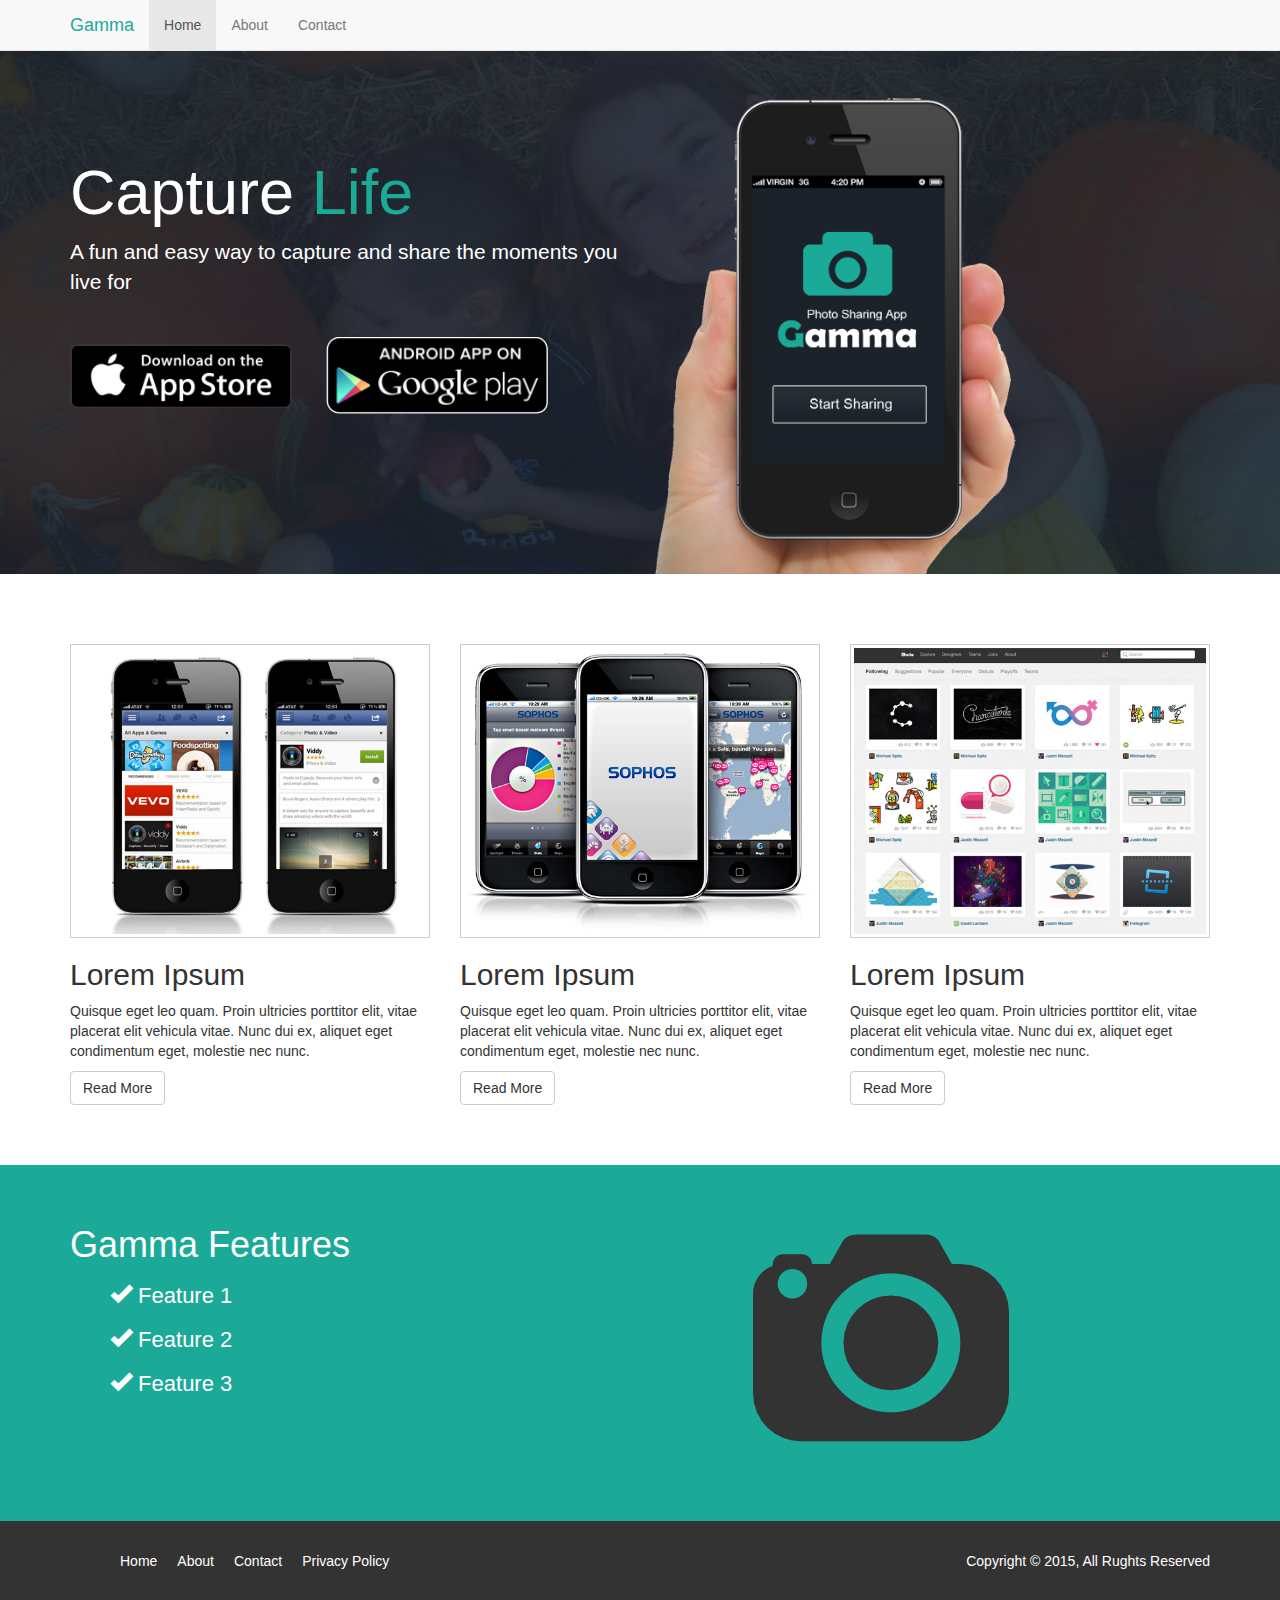
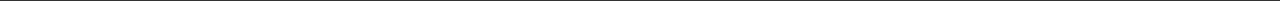
<file: project1/mobile_app/index.html>
<!DOCTYPE html>
<html lang="en">
  <head>
    <meta charset="utf-8">
    <meta http-equiv="X-UA-Compatible" content="IE=edge">
    <meta name="viewport" content="width=device-width, initial-scale=1">
    <!-- The above 3 meta tags *must* come first in the head; any other head content must come *after* these tags -->

    <title>Gamma Photo Sharing App</title>

    <!-- Bootstrap core CSS -->
    <link href="css/bootstrap.css" rel="stylesheet">

    <!-- Custom styles for this template -->
    <link href="css/style.css" rel="stylesheet">
  </head>

  <body>

    <nav class="navbar navbar-default navbar-fixed-top">
      <div class="container">
        <div class="navbar-header">
          <button type="button" class="navbar-toggle collapsed" data-toggle="collapse" data-target="#navbar" aria-expanded="false" aria-controls="navbar">
            <span class="sr-only">Toggle navigation</span>
            <span class="icon-bar"></span>
            <span class="icon-bar"></span>
            <span class="icon-bar"></span>
          </button>
          <a class="navbar-brand em-text" href="index.html">Gamma</a>
        </div>
        <div id="navbar" class="collapse navbar-collapse">
          <ul class="nav navbar-nav">
            <li class="active"><a href="index.html">Home</a></li>
            <li><a href="about.html">About</a></li>
            <li><a href="contact.html">Contact</a></li>
          </ul>
        </div><!--/.nav-collapse -->
      </div>
    </nav>
    <div class="jumbotron">
        <div class="container">
           <div class="row">
              <div class="col-md-6">
                <h1>Capture <span class="em-text">Life</span></h1>
                <p>A fun and easy way to capture and share the moments you live for</p>
                <a href="#"><img class="app-btn" src="img/icon_app_store.png"></a>
                <a href="#"><img class="app-btn" src="img/icon_google_play.png"></a>
              </div>
              <div class="col-md-6">
                <img class="showcase-img" src="img/site_phone.png">
              </div>
            </div>
        </div>
    </div>

	<section id="middle">
    <div class="container">
      <div class="row">
        <div class="col-md-4">
          <img class="demo" src="img/demo1.jpg">
          <h2>Lorem Ipsum</h2>
          <p>Quisque eget leo quam. Proin ultricies porttitor elit, vitae placerat elit vehicula vitae. Nunc dui ex, aliquet eget condimentum eget, molestie nec nunc.</p>
          <a href="#" class="btn btn-default">Read More</a>
        </div>
        <div class="col-md-4">
          <img class="demo" src="img/demo2.jpg">
          <h2>Lorem Ipsum</h2>
          <p>Quisque eget leo quam. Proin ultricies porttitor elit, vitae placerat elit vehicula vitae. Nunc dui ex, aliquet eget condimentum eget, molestie nec nunc.</p>
          <a href="#" class="btn btn-default">Read More</a>
        </div>
        <div class="col-md-4">
          <img class="demo" src="img/demo3.jpg">
          <h2>Lorem Ipsum</h2>
          <p>Quisque eget leo quam. Proin ultricies porttitor elit, vitae placerat elit vehicula vitae. Nunc dui ex, aliquet eget condimentum eget, molestie nec nunc.</p>
          <a href="#" class="btn btn-default">Read More</a>
        </div>
      </div>
    </div>
	</section>

  <section id="feature">
    <div class="container">
      <div class="row">
        <div class="col-md-5">
          <h1>Gamma Features</h1>
          <ul>
            <li><i class="glyphicon glyphicon-ok"></i> Feature 1</li>
            <li><i class="glyphicon glyphicon-ok"></i> Feature 2</li>
            <li><i class="glyphicon glyphicon-ok"></i> Feature 3</li>
          </ul>
        </div>
        <div class="col-md-4 col-md-offset-2">
          <img class="big-logo" src="img/logo.png">
        </div> 
      </div>
    </div>
  </section>

  <footer>
    <div class="container">
      <div class="row">
        <div class="col-md-6 col-xs-12">
          <ul>
            <li><a href="#">Home</a></li>
            <li><a href="#">About</a></li>
            <li><a href="#">Contact</a></li>
            <li><a href="#">Privacy Policy</a></li>
          </ul>
        </div>
        <div class="col-md-6">
          <p>Copyright &copy; 2015, All Rughts Reserved</p>
        </div>
      </div>
    </div>
  </footer>

    <!-- Bootstrap core JavaScript
    ================================================== -->
    <!-- Placed at the end of the document so the pages load faster -->
    <script src="https://ajax.googleapis.com/ajax/libs/jquery/1.11.2/jquery.min.js"></script>
    <script src="js/bootstrap.js"></script>
  </body>
</html>
</file>
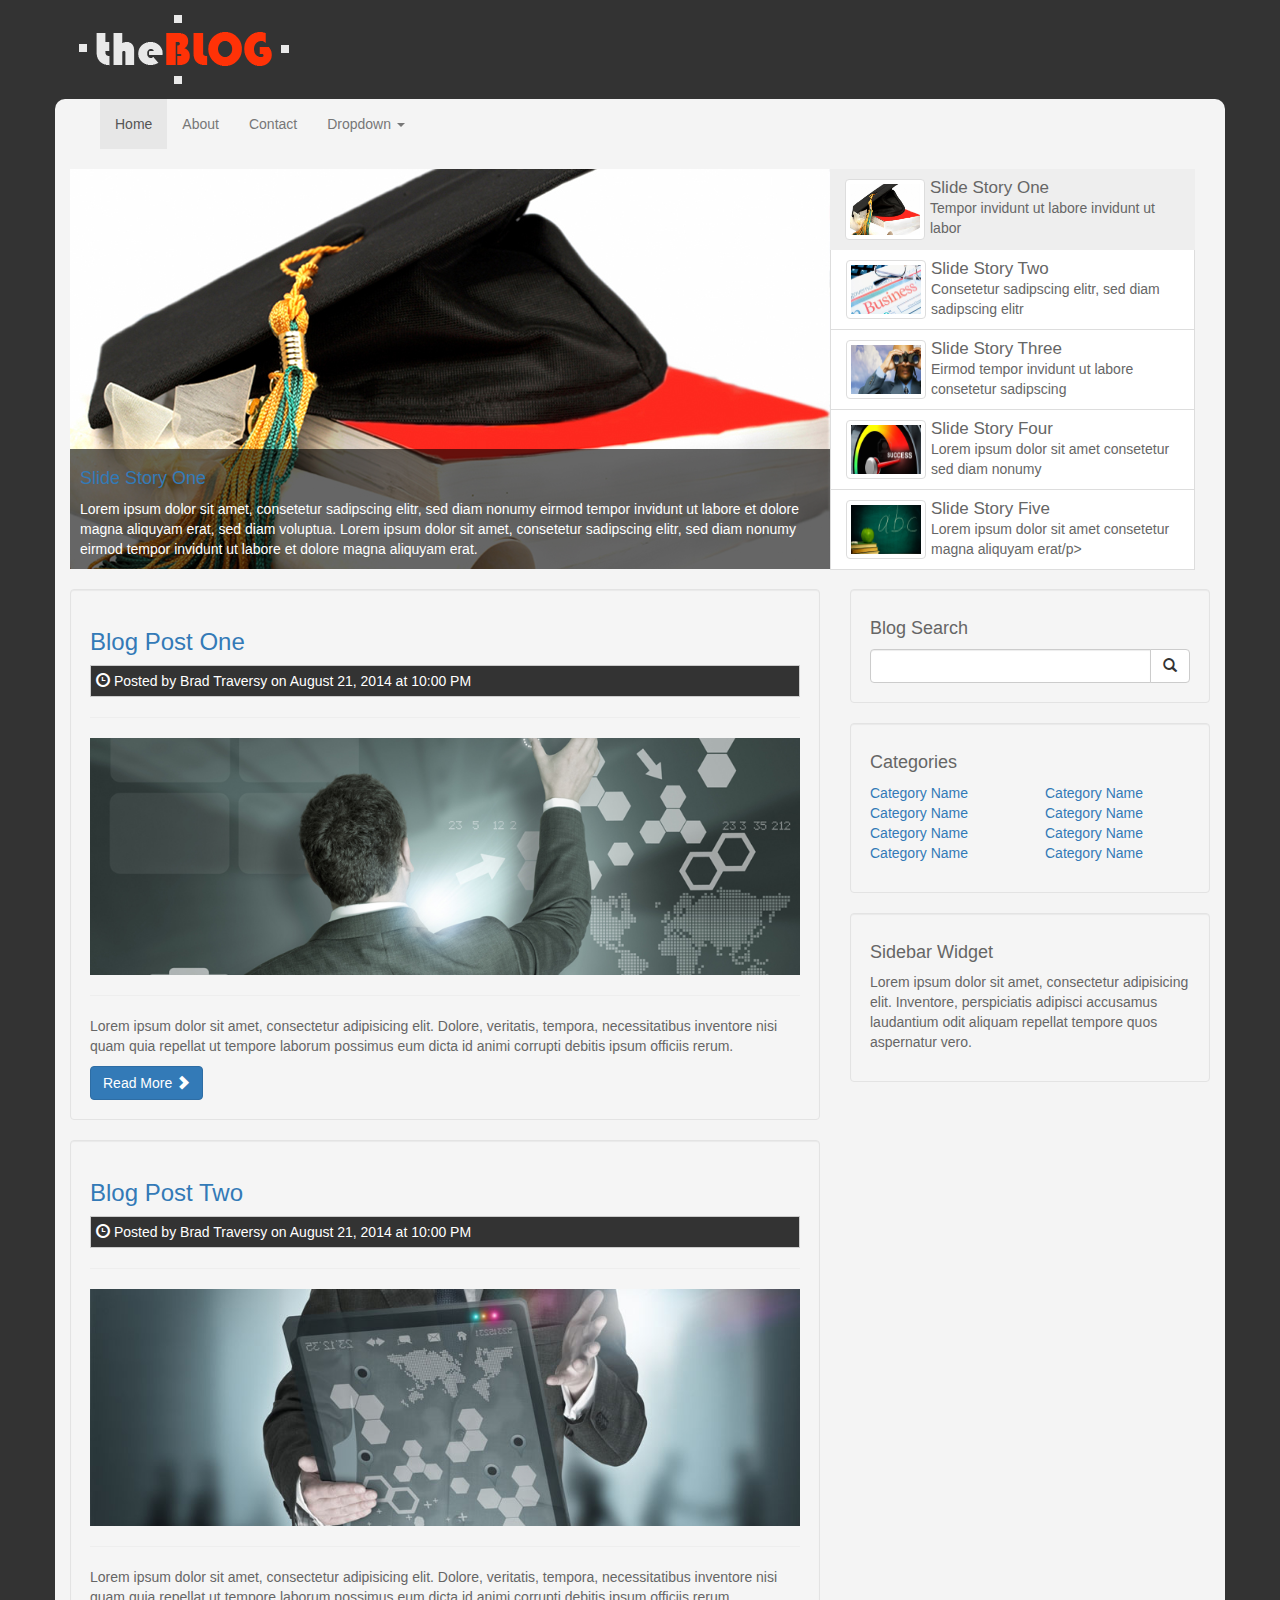
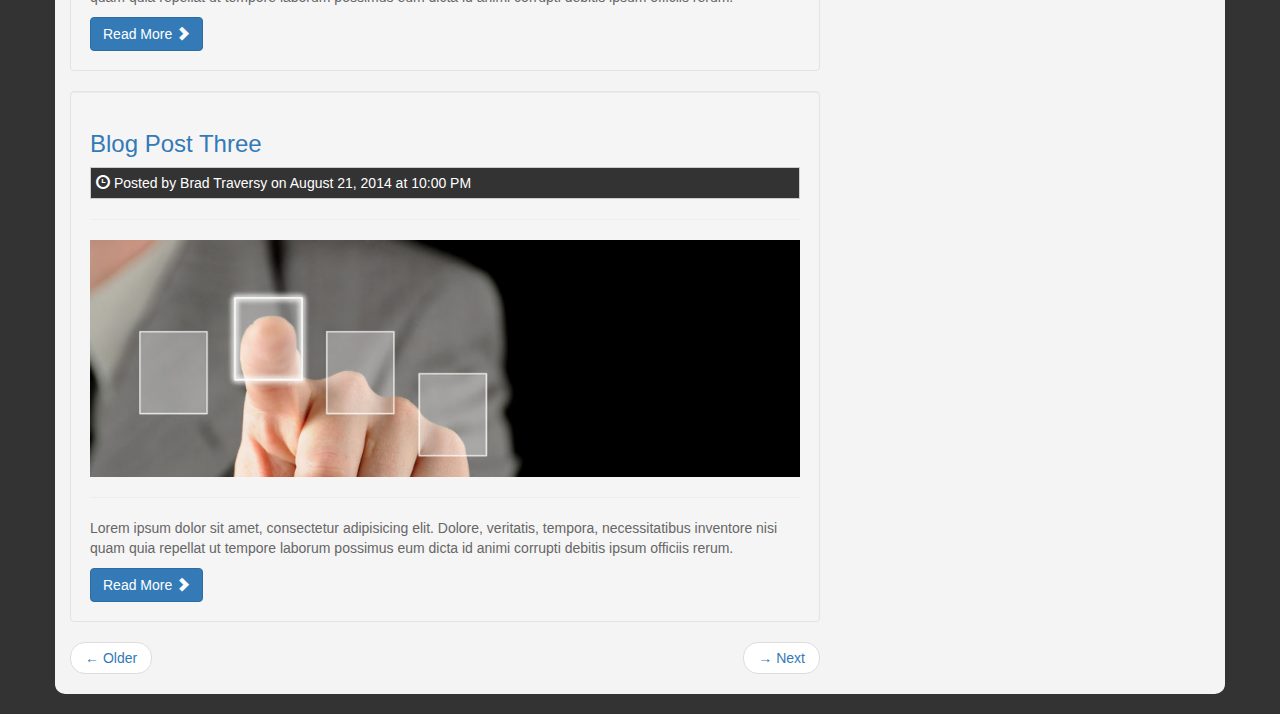
<file: Project10/the_blog/index.html>
<!DOCTYPE html>
<html lang="en">
  <head>
    <meta charset="utf-8">
    <meta http-equiv="X-UA-Compatible" content="IE=edge">
    <meta name="viewport" content="width=device-width, initial-scale=1">
    <title>theBLOG</title>
    <!-- Bootstrap core CSS -->
    <link href="css/bootstrap.css" rel="stylesheet">
    <!-- Custom styles for this template -->
    <link href="css/style.css" rel="stylesheet">
  </head>

  <body>
    <header>
      <div class="container">
        <div class="row">
          <div class="col-md-6">
            <img class="logo" src="img/logo.png" alt="theBLOG">
          </div>
          <div class="col-md-6">

          </div>
        </div>
      </div>
    </header>

    <div class="container container-main">
       <nav class="navbar navbar-default">
      <div class="container-fluid">
        <div class="navbar-header">
          <button type="button" class="navbar-toggle collapsed" data-toggle="collapse" data-target="#navbar" aria-expanded="false" aria-controls="navbar">
            <span class="sr-only">Toggle navigation</span>
            <span class="icon-bar"></span>
            <span class="icon-bar"></span>
            <span class="icon-bar"></span>
          </button>
        </div>
        <div id="navbar" class="collapse navbar-collapse">
          <ul class="nav navbar-nav">
            <li class="active"><a href="index.html">Home</a></li>
            <li><a href="about.html">About</a></li>
            <li><a href="contact.html">Contact</a></li>
            <li class="dropdown">
              <a href="#" class="dropdown-toggle" data-toggle="dropdown" role="button">Dropdown <span class="caret"></span></a>
              <ul class="dropdown-menu">
                <li><a href="#">Link One</a></li>
                <li><a href="#">Link Two</a></li>
                <li><a href="#">Link Three</a></li>
              </ul>
            </li>
          </ul>
        </div><!--/.nav-collapse -->
      </div>
    </nav>


   <div id="myCarousel" class="carousel slide" data-ride="carousel">
    
      <!-- Wrapper for slides -->
      <div class="carousel-inner">
      
        <div class="item active">
          <img src="img/slide1.jpg">
           <div class="carousel-caption">
            <h4><a href="#">Slide Story One</a></h4>
            <p>Lorem ipsum dolor sit amet, consetetur sadipscing elitr, sed diam nonumy eirmod tempor invidunt ut labore et dolore magna aliquyam erat, sed diam voluptua. Lorem ipsum dolor sit amet, consetetur sadipscing elitr, sed diam nonumy eirmod tempor invidunt ut labore et dolore magna aliquyam erat.</p>
          </div>
        </div><!-- End Item -->
 
         <div class="item">
          <img src="img/slide2.jpg">
           <div class="carousel-caption">
            <h4><a href="#">Slide Story Two</a></h4>
            <p>Lorem ipsum dolor sit amet, consetetur sadipscing elitr, sed diam nonumy eirmod tempor invidunt ut labore et dolore magna aliquyam erat, sed diam voluptua. Lorem ipsum dolor sit amet, consetetur sadipscing elitr, sed diam nonumy eirmod tempor invidunt ut labore et dolore magna aliquyam erat. </p>
          </div>
        </div><!-- End Item -->
        
        <div class="item">
          <img src="img/slide3.jpg">
           <div class="carousel-caption">
            <h4><a href="#">Slide Story Three</a></h4>
            <p>Lorem ipsum dolor sit amet, consetetur sadipscing elitr, sed diam nonumy eirmod tempor invidunt ut labore et dolore magna aliquyam erat, sed diam voluptua. Lorem ipsum dolor sit amet, consetetur sadipscing elitr, sed diam nonumy eirmod tempor invidunt ut labore et dolore magna aliquyam erat. </p>
          </div>
        </div><!-- End Item -->
        
        <div class="item">
          <img src="img/slide4.jpg">
           <div class="carousel-caption">
            <h4><a href="#">Slide Story Four</a></h4>
            <p>Lorem ipsum dolor sit amet, consetetur sadipscing elitr, sed diam nonumy eirmod tempor invidunt ut labore et dolore magna aliquyam erat, sed diam voluptua. Lorem ipsum dolor sit amet, consetetur sadipscing elitr, sed diam nonumy eirmod tempor invidunt ut labore et dolore magna aliquyam erat.</p>
          </div>
        </div><!-- End Item -->

        <div class="item">
          <img src="img/slide5.jpg">
           <div class="carousel-caption">
            <h4><a href="#">Slide Story Five</a></h4>
            <p>Lorem ipsum dolor sit amet, consetetur sadipscing elitr, sed diam nonumy eirmod tempor invidunt ut labore et dolore magna aliquyam erat, sed diam voluptua. Lorem ipsum dolor sit amet, consetetur sadipscing elitr, sed diam nonumy eirmod tempor invidunt ut labore et dolore magna aliquyam erat.</p>
          </div>
        </div><!-- End Item -->
                
      </div><!-- End Carousel Inner -->


    <ul class="list-group slider-list col-sm-4">
      <li data-target="#myCarousel" data-slide-to="0" class="list-group-item active"><img src="img/slide1.jpg" class="img-slide img-thumbnail"><h4>Slide Story One</h4><p>Tempor invidunt ut labore invidunt ut labor</p></li>
      <li data-target="#myCarousel" data-slide-to="1" class="list-group-item"><img src="img/slide2.jpg" class="img-slide img-thumbnail"><h4>Slide Story Two</h4><p>Consetetur sadipscing elitr, sed diam sadipscing elitr</p></li>
      <li data-target="#myCarousel" data-slide-to="2" class="list-group-item"><img src="img/slide3.jpg" class="img-slide img-thumbnail"><h4>Slide Story Three</h4><p>Eirmod tempor invidunt ut labore consetetur sadipscing</p></li>
      <li data-target="#myCarousel" data-slide-to="3" class="list-group-item"><img src="img/slide4.jpg" class="img-slide img-thumbnail"><h4>Slide Story Four</h4><p>Lorem ipsum dolor sit amet consetetur sed diam nonumy</p></li>
      <li data-target="#myCarousel" data-slide-to="4" class="list-group-item"><img src="img/slide5.jpg" class="img-slide img-thumbnail"><h4>Slide Story Five</h4><p>Lorem ipsum dolor sit amet consetetur magna aliquyam erat/p></li>
    </ul>

      <!-- Controls -->
      <div class="carousel-controls">
          <a class="left carousel-control" href="#myCarousel" data-slide="prev">
            <span class="glyphicon glyphicon-chevron-left"></span>
          </a>
          <a class="right carousel-control" href="#myCarousel" data-slide="next">
            <span class="glyphicon glyphicon-chevron-right"></span>
          </a>
      </div>

    </div><!-- End Carousel -->

    <div class="row">
      <div class="col-md-8">
        <div class="well blog-post">
          <h3><a href="post.html">Blog Post One</a></h3>
          <p class="post-info"><i class="glyphicon glyphicon-time"></i> Posted by Brad Traversy on August 21, 2014 at 10:00 PM</p>
          <hr>
          <img src="img/blog1.jpg" class="img-responsive">
          <hr>
          <p>Lorem ipsum dolor sit amet, consectetur adipisicing elit. Dolore, veritatis, tempora, necessitatibus inventore nisi quam quia repellat ut tempore laborum possimus eum dicta id animi corrupti debitis ipsum officiis rerum.</p>
          <a class="btn btn-primary" href="post.html">Read More <span class="glyphicon glyphicon-chevron-right"></a>
        </div>

        <div class="well blog-post">
          <h3><a href="post.html">Blog Post Two</a></h3>
          <p class="post-info"><i class="glyphicon glyphicon-time"></i> Posted by Brad Traversy on August 21, 2014 at 10:00 PM</p>
          <hr>
          <img src="img/blog2.jpg" class="img-responsive">
          <hr>
          <p>Lorem ipsum dolor sit amet, consectetur adipisicing elit. Dolore, veritatis, tempora, necessitatibus inventore nisi quam quia repellat ut tempore laborum possimus eum dicta id animi corrupti debitis ipsum officiis rerum.</p>
          <a class="btn btn-primary" href="post.html">Read More <span class="glyphicon glyphicon-chevron-right"></a>
        </div>

        <div class="well blog-post">
          <h3><a href="post.html">Blog Post Three</a></h3>
          <p class="post-info"><i class="glyphicon glyphicon-time"></i> Posted by Brad Traversy on August 21, 2014 at 10:00 PM</p>
          <hr>
          <img src="img/blog3.jpg" class="img-responsive">
          <hr>
          <p>Lorem ipsum dolor sit amet, consectetur adipisicing elit. Dolore, veritatis, tempora, necessitatibus inventore nisi quam quia repellat ut tempore laborum possimus eum dicta id animi corrupti debitis ipsum officiis rerum.</p>
          <a class="btn btn-primary" href="post.html">Read More <span class="glyphicon glyphicon-chevron-right"></a>
        </div>

        <!-- Pager -->
<ul class="pager">
  <li class="previous">
    <a href="#">&larr; Older</a>
  </li>
  <li class="next">
    <a href="#">&rarr; Next</a>
  </li>
</ul>

      </div>
      <div class="col-md-4">
        <div class="well">
          <h4>Blog Search</h4>
          <div class="input-group">
            <input type="text" class="form-control">
            <span class="input-group-btn">
              <button class="btn btn-default" type="button">
                <span class="glyphicon glyphicon-search"></span>
              </button>
            </span>
          </div>
        </div>

        <div class="well">
          <h4>Categories</h4>
          <div class="row">
            <div class="col-md-6">
               <ul class="list-unstyled">
                                <li><a href="#">Category Name</a>
                                </li>
                                <li><a href="#">Category Name</a>
                                </li>
                                <li><a href="#">Category Name</a>
                                </li>
                                <li><a href="#">Category Name</a>
                                </li>
                            </ul>
            </div>
             <div class="col-md-6">
               <ul class="list-unstyled">
                                <li><a href="#">Category Name</a>
                                </li>
                                <li><a href="#">Category Name</a>
                                </li>
                                <li><a href="#">Category Name</a>
                                </li>
                                <li><a href="#">Category Name</a>
                                </li>
                            </ul>
            </div>
          </div>
        </div>

        <div class="well">
          <h4>Sidebar Widget</h4>
          <p>Lorem ipsum dolor sit amet, consectetur adipisicing elit. Inventore, perspiciatis adipisci accusamus laudantium odit aliquam repellat tempore quos aspernatur vero.</p>
        </div>
      </div>
    </div>
    </div>



    <!-- Bootstrap core JavaScript
    ================================================== -->
    <!-- Placed at the end of the document so the pages load faster -->
    <script src="https://ajax.googleapis.com/ajax/libs/jquery/1.11.1/jquery.min.js"></script>
    <script src="js/bootstrap.js"></script>
    <script src="js/main.js"></script>
  </body>
</html>
</file>
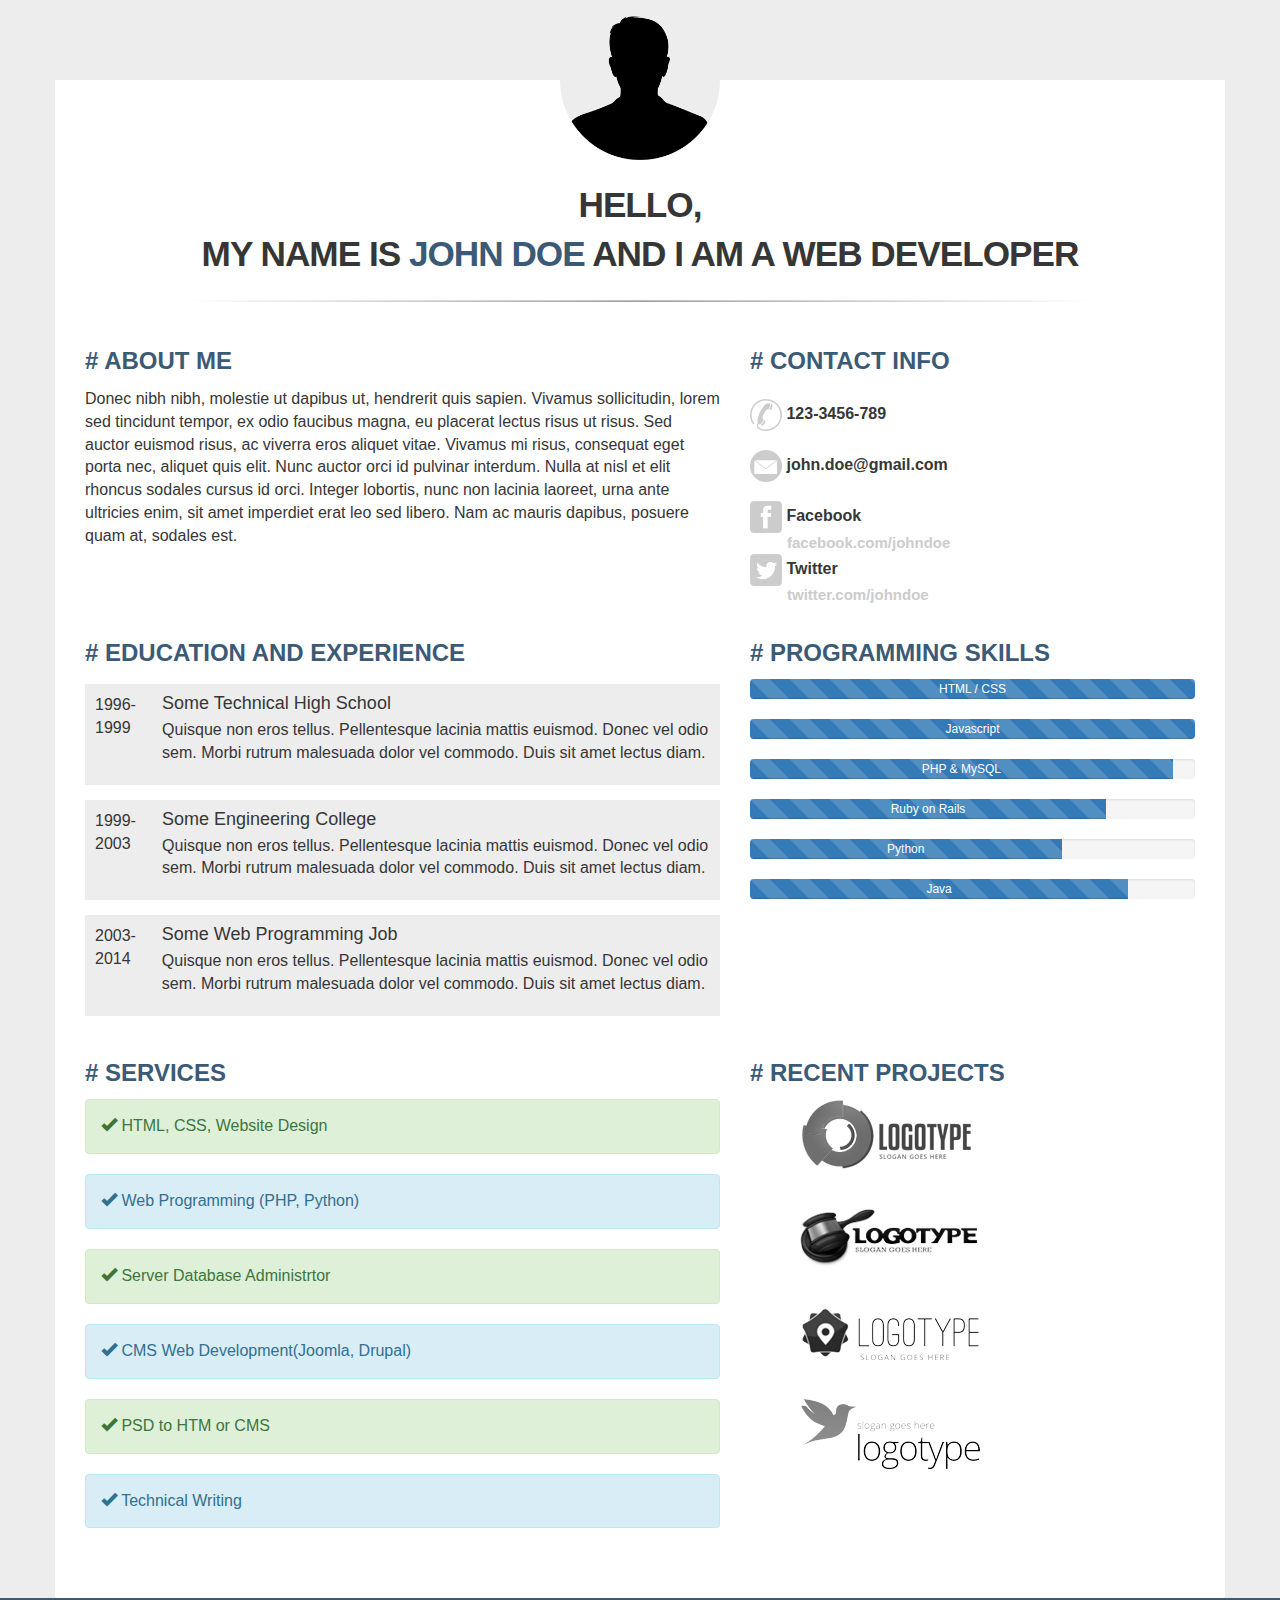
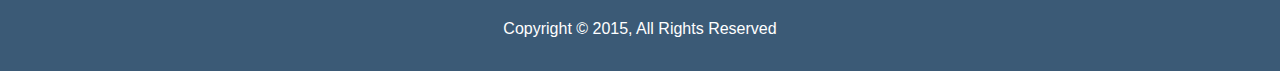
<file: project2/personal_resume/index.html>
<!DOCTYPE html>
<html lang="en">
  <head>
    <meta charset="utf-8">
    <meta http-equiv="X-UA-Compatible" content="IE=edge">
    <meta name="viewport" content="width=device-width, initial-scale=1">
    <title>John Doe's Portfolio Resume</title>
    <!-- Custom styles for this template -->
    <link href="css/style.css" rel="stylesheet">
  </head>

  <body>

    <section>
        <div class="container container-main">
            <img src="img/person.png" class="profile-img">
        <header>
            <h1>Hello, <br> my name is <strong>John Doe</strong> and I am a web developer</h1>
        </header>
            <img src="img/line.png" class="line">
            <div class="row">
                <div class="col-md-7">
                    <h2># About Me</h2>
                    <p>Donec nibh nibh, molestie ut dapibus ut, hendrerit quis sapien. Vivamus sollicitudin, lorem sed tincidunt tempor, ex odio faucibus magna, eu placerat lectus risus ut risus. Sed auctor euismod risus, ac viverra eros aliquet vitae. Vivamus mi risus, consequat eget porta nec, aliquet quis elit. Nunc auctor orci id pulvinar interdum. Nulla at nisl et elit rhoncus sodales cursus id orci. Integer lobortis, nunc non lacinia laoreet, urna ante ultricies enim, sit amet imperdiet erat leo sed libero. Nam ac mauris dapibus, posuere quam at, sodales est.</p>
                </div>
                <div class="col-md-5">
                    <h2># Contact Info</h2>
                    <ul class="contact-list">
                        <li><img src="img/phone.png"> 123-3456-789</li>
                        <li><img src="img/email.png"> john.doe@gmail.com</li>
                        <li><img src="img/facebook.png"> Facebook <span>facebook.com/johndoe</span></li>
                        <li><img src="img/twitter.png"> Twitter<span>twitter.com/johndoe</span></li>
                    </ul>
                </div>
            </div>

            <div class="row">
                <div class="col-md-7">
                    <h2># Education and Experience</h2>

                    <div class="media">
                        <div class="media-left">
                            1996-1999
                        </div>
                        <div class="media-body">
                            <h4 class="media-heading">Some Technical High School</h4>
                            <p>Quisque non eros tellus. Pellentesque lacinia mattis euismod. Donec vel odio sem. Morbi rutrum malesuada dolor vel commodo. Duis sit amet lectus diam. </p>
                        </div>
                    </div>

                    <div class="media">
                        <div class="media-left">
                            1999-2003
                        </div>
                        <div class="media-body">
                            <h4 class="media-heading">Some Engineering College</h4>
                            <p>Quisque non eros tellus. Pellentesque lacinia mattis euismod. Donec vel odio sem. Morbi rutrum malesuada dolor vel commodo. Duis sit amet lectus diam. </p>
                        </div>
                    </div>
                    <div class="media">
                        <div class="media-left">
                           2003-2014 
                        </div>
                        <div class="media-body">
                            <h4 class="media-heading">Some Web Programming Job</h4>
                            <p>Quisque non eros tellus. Pellentesque lacinia mattis euismod. Donec vel odio sem. Morbi rutrum malesuada dolor vel commodo. Duis sit amet lectus diam. </p>
                        </div>
                    </div>
                </div>

                <div class="col-md-5">
                    <h2># Programming Skills</h2>
                    <div class="progress">
                        <div class="progress-bar progress-bar-striped" role="progressbar" aria-valuenow="0" aria-valuemin="0" aria-valuemax="100" style="min-width: 2em;  width: 100%;">
                            HTML / CSS
                        </div>
                    </div>
                    <div class="progress">
                        <div class="progress-bar progress-bar-striped" role="progressbar" aria-valuenow="2" aria-valuemin="0" aria-valuemax="100" style="min-width: 2em; width: 100%;">
                            Javascript
                        </div>
                    </div>
                    <div class="progress">
                        <div class="progress-bar progress-bar-striped" role="progressbar" aria-valuenow="2" aria-valuemin="0" aria-valuemax="100" style="min-width: 2em; width: 95%;">
                            PHP & MySQL
                        </div>
                    </div>
                    <div class="progress">
                        <div class="progress-bar progress-bar-striped" role="progressbar" aria-valuenow="2" aria-valuemin="0" aria-valuemax="100" style="min-width: 2em; width: 80%;">
                            Ruby on Rails
                        </div>
                    </div>
                    <div class="progress">
                        <div class="progress-bar progress-bar-striped" role="progressbar" aria-valuenow="2" aria-valuemin="0" aria-valuemax="100" style="min-width: 2em; width: 70%;">
                            Python
                        </div>
                    </div>
                    <div class="progress">
                        <div class="progress-bar progress-bar-striped" role="progressbar" aria-valuenow="2" aria-valuemin="0" aria-valuemax="100" style="min-width: 2em; width: 85%;">
                            Java
                        </div>
                    </div>
                </div> <!-- col-md-5 -->
            </div> <!-- row -->

            <div class="row">
                <div class="col-md-7">
                    <h2># Services</h2>
                    <div class="alert alert-success" role="alert"><i class="glyphicon glyphicon-ok"></i> HTML, CSS, Website Design</div>
                    <div class="alert alert-info" role="alert"><i class="glyphicon glyphicon-ok"></i> Web Programming (PHP, Python)</div>
                    <div class="alert alert-success" role="alert"><i class="glyphicon glyphicon-ok"></i> Server Database Administrtor</div>
                    <div class="alert alert-info" role="alert"><i class="glyphicon glyphicon-ok"></i> CMS Web Development(Joomla, Drupal)</div>
                    <div class="alert alert-success" role="alert"><i class="glyphicon glyphicon-ok"></i> PSD to HTM or CMS</div>
                    <div class="alert alert-info" role="alert"><i class="glyphicon glyphicon-ok"></i> Technical Writing</div>
                </div>
                <div class="col-md-5">
                    <h2># Recent Projects</h2>
                    <ul class="work-list">
                        <li><a href="#"><img src="img/work1.png"></a></li>
                        <li><a href="#"><img src="img/work2.png"></a></li>
                        <li><a href="#"><img src="img/work3.png"></a></li>
                        <li><a href="#"><img src="img/work4.png"></a></li>
                    </ul>
                </div>
            </div> <!-- row -->
        </div> <!-- continer -->
    </section>
    
    <footer>
        <div class="container">
            <p>Copyright &copy; 2015, All Rights Reserved</p>
        </div>
    </footer>

    <!-- Bootstrap core JavaScript
    ================================================== -->
    <!-- Placed at the end of the document so the pages load faster -->
    <script src="https://ajax.googleapis.com/ajax/libs/jquery/1.11.1/jquery.min.js"></script>
    <script src="js/bootstrap.js"></script>
  </body>
</html>
</file>
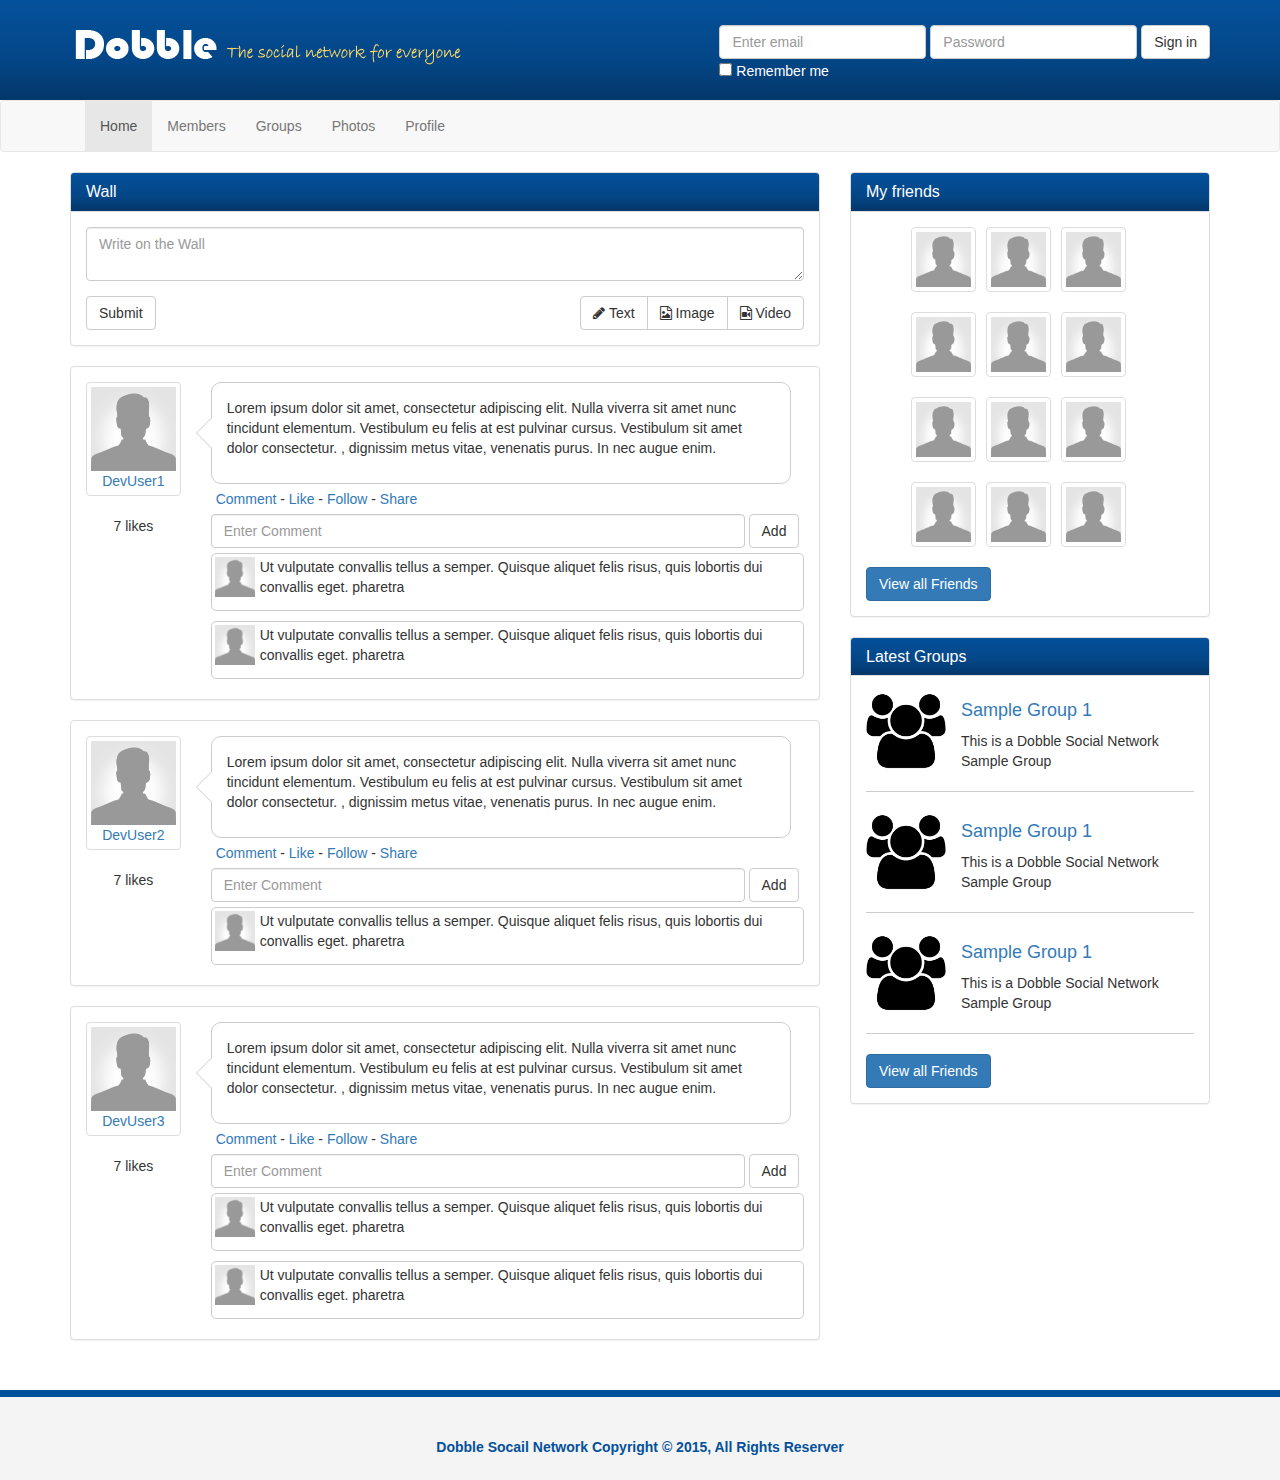
<file: project3/social_media/index.html>
<!DOCTYPE html>
<html lang="en">
  <head>
    <meta charset="utf-8">
    <meta http-equiv="X-UA-Compatible" content="IE=edge">
    <meta name="viewport" content="width=device-width, initial-scale=1">
    <!-- The above 3 meta tags *must* come first in the head; any other head content must come *after* these tags -->

    <title>Dobble Social Network</title>

    <!-- Bootstrap core CSS -->
    <link href="css/bootstrap.css" rel="stylesheet">

    <!-- Custom styles for this template -->
    <link href="css/style.css" rel="stylesheet">
    <link href="css/font-awesome.css" rel="stylesheet">
  </head>

  <body>
    <header>
        <div class="container">
            <img src="img/logo.png" class="logo">
            <form class="form-inline">
                <div class="form-group">
                    <label class="sr-only" for="exampleInputEmail3">Email address</label>
                    <input type="email" class="form-control" id="exampleInputEmail3" placeholder="Enter email">
                </div>
                <div class="form-group">
                    <label class="sr-only" for="exampleInputPassword3">Password</label>
                    <input type="password" class="form-control" id="exampleInputPassword3" placeholder="Password">
                </div>
                <button type="submit" class="btn btn-default">Sign
                    in</button><br>
                <div class="checkbox">
                    <label>
                        <input type="checkbox"> Remember me
                    </label>
                </div>
            </form>
        </div>
    </header>

    <nav class="navbar navbar-default">
      <div class="container">
        <div class="navbar-header">
          <button type="button" class="navbar-toggle collapsed" data-toggle="collapse" data-target="#navbar" aria-expanded="false" aria-controls="navbar">
            <span class="sr-only">Toggle navigation</span>
            <span class="icon-bar"></span>
            <span class="icon-bar"></span>
            <span class="icon-bar"></span>
          </button>
        </div>
        <div id="navbar" class="collapse navbar-collapse">
          <ul class="nav navbar-nav">
            <li class="active"><a href="index.html">Home</a></li>
            <li><a href="members.html">Members</a></li>
            <li><a href="groups.html">Groups</a></li>
            <li><a href="photos.html">Photos</a></li>
            <li><a href="profile.html">Profile</a></li>
          </ul>
        </div><!--/.nav-collapse -->
      </div>
    </nav>

	<section>
        <div class="container">
            <div class="row">
                <div class="col-md-8">
                    <div class="panel panel-default">
                        <div class="panel-heading">
                            <h3 class="panel-title">Wall</h3>
                        </div>
                        <div class="panel-body">
                            <form>
                                <div class="form-group">
                                    <textarea class="form-control"
                                        placeholder="Write on the Wall"></textarea>
                                </div>
                                <button type="submit" class="btn btn-default">Submit</button>
                                <div class="pull-right">
                                    <div class="btn-group" >
                                        <button type="button" class="btn
                                            btn-default"><i class="fa fa-pencil"></i> Text</button>
                                        <button type="button" class="btn
                                            btn-default"><i class="fa fa-file-image-o"></i> Image</button>
                                        <button type="button" class="btn
                                            btn-default"><i class="fa fa-file-video-o"></i> Video</button>
                                </div>
                                </div>
                            </form> 
                        </div>
                    </div> <!-- panel -->
                    <div class="panel panel-default post">
                        <div class="panel-body">
                            <div class="row">
                                <div class="col-sm-2">
                                    <a class="post-avatar thumbnail"
                                        href="profile.html"><img
                                        src="img/user.png"><div
                                            class="text-center">DevUser1</div></a>
                                    <div class="likes text-center">7 likes</div>
                                </div><!-- col-sm-2 -->
                                <div class="col-sm-10">
                                    <div class="bubble">
                                        <div class="pointer">
                                            <p>Lorem ipsum dolor sit amet,
                                            consectetur adipiscing elit. Nulla
                                            viverra sit amet nunc tincidunt
                                            elementum. Vestibulum eu felis at
                                            est pulvinar cursus. Vestibulum sit
                                            amet dolor consectetur. , dignissim
                                            metus vitae, venenatis purus. In nec
                                            augue enim.</p>
                                        </div>
                                        <div class="pointer-border"></div>
                                    </div><!-- bubble -->
                                    <p class="post-actions"><a
                                        href="#">Comment</a> - <a
                                        href="#">Like</a> - <a
                                        href="#">Follow</a> - <a
                                        href="#">Share</a></p>
                                    <div class="comment-form">
                                        <form class="form-inline">
                                        <div class="form-group">
                                            <input type="text"
                                            class="form-control"
                                            id="exampleInputName2"
                                            placeholder="Enter Comment">
                                        </div>
                                        <button type="submit" class="btn
                                            btn-default">Add</button>
                                    </form>
                                </div> <!-- comment-form -->
                                <div class="clearfix"></div>

                                <div class="comments">
                                    <div class="comment">
                                        <a class="comment-avatar pull-left"
                                            href="#"><img
                                            src="img/user.png"></a>
                                        <div class="comment-text">
                                            <p>Ut vulputate convallis tellus a
                                            semper. Quisque aliquet felis risus,
                                            quis lobortis dui convallis eget.
                                            pharetra</p>
                                        </div>
                                    </div> <!-- comment -->
                                    <div class="clearfix"></div>
                                    <div class="comment">
                                        <a class="comment-avatar pull-left"
                                            href="#"><img
                                            src="img/user.png"></a>
                                        <div class="comment-text">
                                            <p>Ut vulputate convallis tellus a
                                            semper. Quisque aliquet felis risus,
                                            quis lobortis dui convallis eget.
                                            pharetra</p>
                                        </div>
                                    </div> <!-- comment -->
                                    <div class="clearfix"></div>
                                </div>
                                </div> <!-- col-sm-10 -->
                            </div>
                        </div>
                    </div> <!-- panel -->


                    <div class="panel panel-default post">
                        <div class="panel-body">
                            <div class="row">
                                <div class="col-sm-2">
                                    <a class="post-avatar thumbnail"
                                        href="profile.html"><img
                                        src="img/user.png"><div
                                            class="text-center">DevUser2</div></a>
                                    <div class="likes text-center">7 likes</div>
                                </div><!-- col-sm-2 -->
                                <div class="col-sm-10">
                                    <div class="bubble">
                                        <div class="pointer">
                                            <p>Lorem ipsum dolor sit amet,
                                            consectetur adipiscing elit. Nulla
                                            viverra sit amet nunc tincidunt
                                            elementum. Vestibulum eu felis at
                                            est pulvinar cursus. Vestibulum sit
                                            amet dolor consectetur. , dignissim
                                            metus vitae, venenatis purus. In nec
                                            augue enim.</p>
                                        </div>
                                        <div class="pointer-border"></div>
                                    </div><!-- bubble -->
                                    <p class="post-actions"><a
                                        href="#">Comment</a> - <a
                                        href="#">Like</a> - <a
                                        href="#">Follow</a> - <a
                                        href="#">Share</a></p>
                                    <div class="comment-form">
                                        <form class="form-inline">
                                        <div class="form-group">
                                            <input type="text"
                                            class="form-control"
                                            id="exampleInputName2"
                                            placeholder="Enter Comment">
                                        </div>
                                        <button type="submit" class="btn
                                            btn-default">Add</button>
                                    </form>
                                </div> <!-- comment-form -->
                                <div class="clearfix"></div>

                                <div class="comments">
                                    <div class="comment">
                                        <a class="comment-avatar pull-left"
                                            href="#"><img
                                            src="img/user.png"></a>
                                        <div class="comment-text">
                                            <p>Ut vulputate convallis tellus a
                                            semper. Quisque aliquet felis risus,
                                            quis lobortis dui convallis eget.
                                            pharetra</p>
                                        </div>
                                    </div> <!-- comment -->
                                    <div class="clearfix"></div>
                                </div>
                                </div> <!-- col-sm-10 -->
                            </div>
                        </div>
                    </div> <!-- panel -->


                    <div class="panel panel-default post">
                        <div class="panel-body">
                            <div class="row">
                                <div class="col-sm-2">
                                    <a class="post-avatar thumbnail"
                                        href="profile.html"><img
                                        src="img/user.png"><div
                                            class="text-center">DevUser3</div></a>
                                    <div class="likes text-center">7 likes</div>
                                </div><!-- col-sm-2 -->
                                <div class="col-sm-10">
                                    <div class="bubble">
                                        <div class="pointer">
                                            <p>Lorem ipsum dolor sit amet,
                                            consectetur adipiscing elit. Nulla
                                            viverra sit amet nunc tincidunt
                                            elementum. Vestibulum eu felis at
                                            est pulvinar cursus. Vestibulum sit
                                            amet dolor consectetur. , dignissim
                                            metus vitae, venenatis purus. In nec
                                            augue enim.</p>
                                        </div>
                                        <div class="pointer-border"></div>
                                    </div><!-- bubble -->
                                    <p class="post-actions"><a
                                        href="#">Comment</a> - <a
                                        href="#">Like</a> - <a
                                        href="#">Follow</a> - <a
                                        href="#">Share</a></p>
                                    <div class="comment-form">
                                        <form class="form-inline">
                                        <div class="form-group">
                                            <input type="text"
                                            class="form-control"
                                            id="exampleInputName2"
                                            placeholder="Enter Comment">
                                        </div>
                                        <button type="submit" class="btn
                                            btn-default">Add</button>
                                    </form>
                                </div> <!-- comment-form -->
                                <div class="clearfix"></div>

                                <div class="comments">
                                    <div class="comment">
                                        <a class="comment-avatar pull-left"
                                            href="#"><img
                                            src="img/user.png"></a>
                                        <div class="comment-text">
                                            <p>Ut vulputate convallis tellus a
                                            semper. Quisque aliquet felis risus,
                                            quis lobortis dui convallis eget.
                                            pharetra</p>
                                        </div>
                                    </div> <!-- comment -->
                                    <div class="clearfix"></div>
                                    <div class="comment">
                                        <a class="comment-avatar pull-left"
                                            href="#"><img
                                            src="img/user.png"></a>
                                        <div class="comment-text">
                                            <p>Ut vulputate convallis tellus a
                                            semper. Quisque aliquet felis risus,
                                            quis lobortis dui convallis eget.
                                            pharetra</p>
                                        </div>
                                    </div> <!-- comment -->
                                    <div class="clearfix"></div>
                                </div>
                                </div> <!-- col-sm-10 -->
                            </div>
                        </div>
                    </div> <!-- panel -->
                </div> <!-- col-md-8 -->
                <div class="col-md-4">
                    <div class="panel panel-default friends">
                        <div class="panel-heading">
                            <h3 class="panel-title">My friends</h3>
                        </div>
                        <div class="panel-body">
                            <ul>
                                <li><a class="thumbnail"
                                    href="profile.html"><img
                                    src="img/user.png"></a></li>
                                <li><a class="thumbnail"
                                    href="profile.html"><img
                                    src="img/user.png"></a></li>
                                <li><a class="thumbnail"
                                    href="profile.html"><img
                                    src="img/user.png"></a></li>
                                <li><a class="thumbnail"
                                    href="profile.html"><img
                                    src="img/user.png"></a></li>
                                <li><a class="thumbnail"
                                    href="profile.html"><img
                                    src="img/user.png"></a></li>
                                <li><a class="thumbnail"
                                    href="profile.html"><img
                                    src="img/user.png"></a></li>
                                <li><a class="thumbnail"
                                    href="profile.html"><img
                                    src="img/user.png"></a></li>
                                <li><a class="thumbnail"
                                    href="profile.html"><img
                                    src="img/user.png"></a></li>
                                <li><a class="thumbnail"
                                    href="profile.html"><img
                                    src="img/user.png"></a></li>
                                <li><a class="thumbnail"
                                    href="profile.html"><img
                                    src="img/user.png"></a></li>
                                <li><a class="thumbnail"
                                    href="profile.html"><img
                                    src="img/user.png"></a></li>
                                <li><a class="thumbnail"
                                    href="profile.html"><img
                                    src="img/user.png"></a></li>
                            </ul>
                            <div class="clearfix"></div>
                            <a class="btn btn-primary" href="#">View all Friends</a>
                        </div>
                    </div> <!-- panel -->

                    <div class="panel panel-default groups">
                        <div class="panel-heading">
                            <h3 class="panel-title">Latest Groups</h3>
                        </div>
                        <div class="panel-body">
                            <div class="group-item">
                                <img src="img/group.png">
                                <h4><a href="#">Sample Group 1</a></h4>
                                <p>This is a Dobble Social Network Sample Group</p>
                            </div>
                            <div class="clearfix"></div>
                            <div class="group-item">
                                <img src="img/group.png">
                                <h4><a href="#">Sample Group 1</a></h4>
                                <p>This is a Dobble Social Network Sample Group</p>
                            </div>
                            <div class="clearfix"></div>
                            <div class="group-item">
                                <img src="img/group.png">
                                <h4><a href="#">Sample Group 1</a></h4>
                                <p>This is a Dobble Social Network Sample Group</p>
                            </div>
                            <div class="clearfix"></div>
                            <a class="btn btn-primary" href="#">View all Friends</a>
                        </div>
                    </div> <!-- panel groups -->
                </div> <!-- col-sm-4 -->
            </div>
        </div>

	</section>

    <footer>
        <div class="container">
            <p>Dobble Socail Network Copyright &copy; 2015, All Rights Reserver</p>
        </div>
    </footer>

    <!-- Bootstrap core JavaScript
    ================================================== -->
    <!-- Placed at the end of the document so the pages load faster -->
    <script src="https://ajax.googleapis.com/ajax/libs/jquery/1.11.2/jquery.min.js"></script>
    <script src="js/bootstrap.js"></script>
  </body>
</html>
</file>
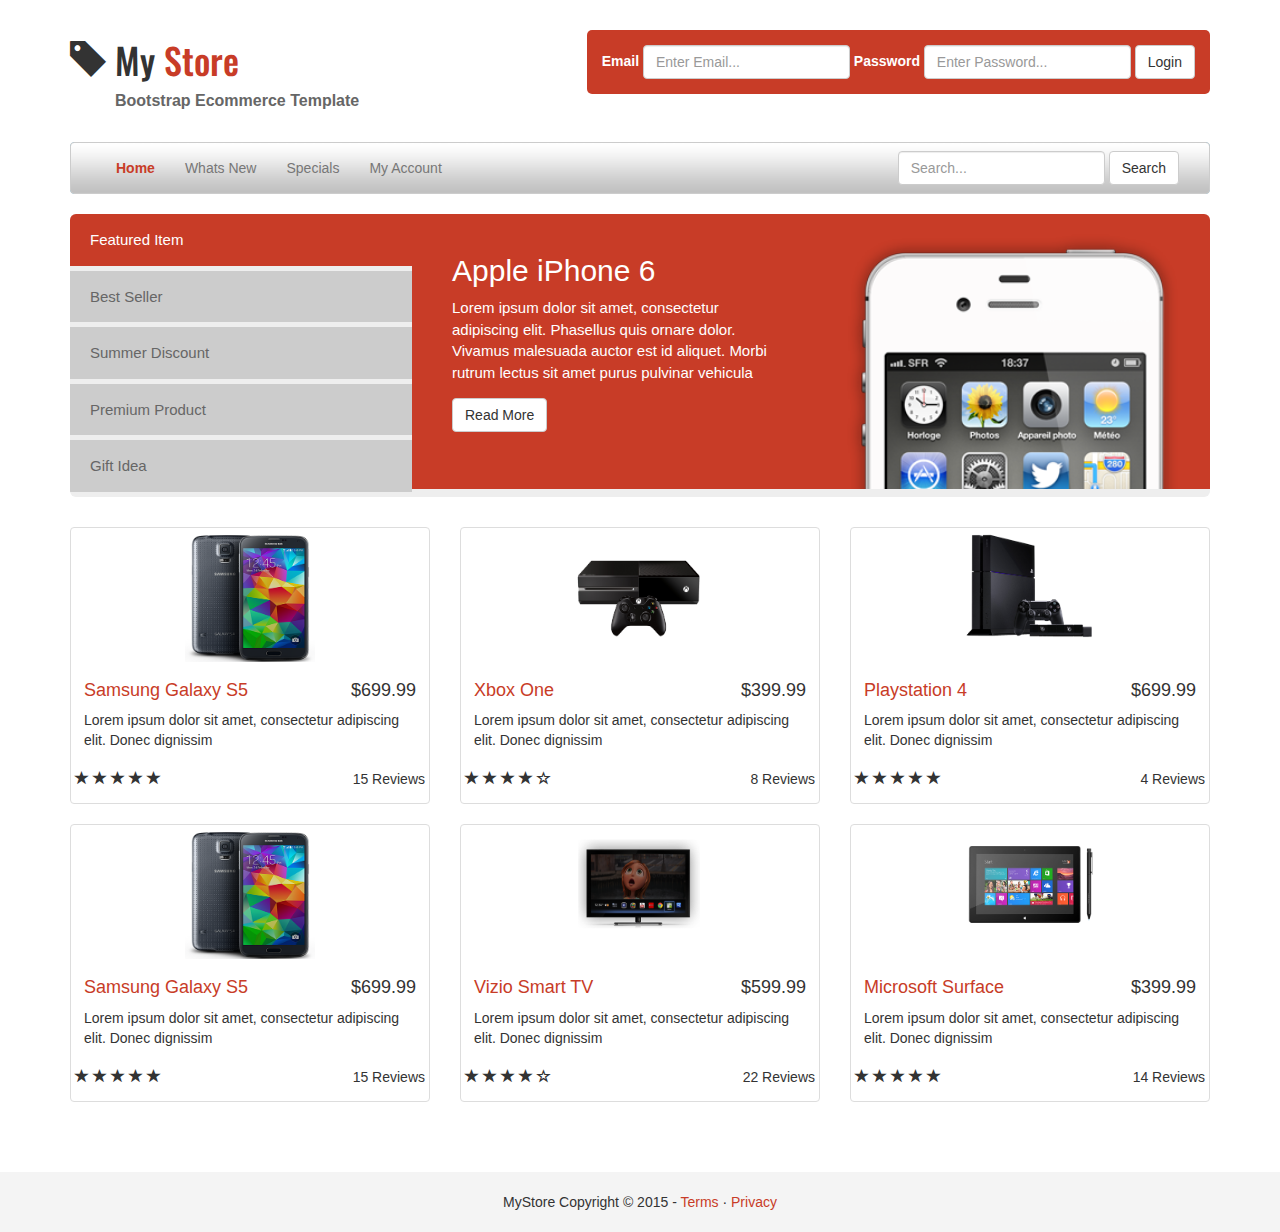
<file: Project8/ecommerce/index.html>
<!DOCTYPE html>
<html lang="en">
  <head>
    <meta charset="utf-8">
    <meta http-equiv="X-UA-Compatible" content="IE=edge">
    <meta name="viewport" content="width=device-width, initial-scale=1">
    <title>Ecommerce Template</title>
    <link href='http://fonts.googleapis.com/css?family=Oswald:700' rel='stylesheet' type='text/css'>
    <!-- Bootstrap core CSS -->
    <link href="css/bootstrap.css" rel="stylesheet">
    <!-- Custom styles for this template -->
    <link href="css/style.css" rel="stylesheet">
  </head>

  <body>
   <div class="container">
      <header>
        <div class="row">
          <div class="col-md-4 col-sm-12">
            <h1 class="logo"><i class="glyphicon glyphicon-tag"></i> My <span class="primary">Store</span></h1>
            <p class="subtext">Bootstrap Ecommerce Template</p>
          </div>
          <div class="col-md-8 col-sm-12">
            <form class="form-inline">
              <div class="form-group">
                <label>Email</label>
                <input type="email" class="form-control" placeholder="Enter Email...">
              </div>
               <div class="form-group">
                <label>Password</label>
                <input type="password" class="form-control" placeholder="Enter Password...">
              </div>
              <button type="submit" class="btn btn-default">Login</button>
            </form>
          </div>
        </div>
      </header>
      <!-- Static navbar -->
      <nav class="navbar navbar-default">
        <div class="container-fluid">
          <div class="navbar-header">
            <button type="button" class="navbar-toggle collapsed" data-toggle="collapse" data-target="#navbar" aria-expanded="false" aria-controls="navbar">
              <span class="sr-only">Toggle navigation</span>
              <span class="icon-bar"></span>
              <span class="icon-bar"></span>
              <span class="icon-bar"></span>
            </button>
          </div>
          <div id="navbar" class="navbar-collapse collapse">
            <ul class="nav navbar-nav">
              <li class="active"><a href="#">Home</a></li>
              <li><a href="#">Whats New</a></li>
              <li><a href="#">Specials</a></li>
              <li><a href="#">My Account</a></li>
            </ul>
            <ul class="nav navbar-nav navbar-right">
             <form class="navbar-form">
              <div class="form-group">
                <input type="text" class="form-control" placeholder="Search...">
              </div>
              <button type="submit" class="btn btn-default">Search</button>
             </form>
            </ul>
          </div><!--/.nav-collapse -->
        </div><!--/.container-fluid -->
      </nav>

      <!-- Main component for a primary marketing message or call to action -->
      <div class="jumbotron">
  

          <!-- Nav tabs -->
          <ul class="tablist" role="tablist">
            <li role="presentation" class="active"><a href="#featured" aria-controls="featured" role="tab" data-toggle="tab">Featured Item</a></li>
            <li role="presentation"><a href="#best" aria-controls="best" role="tab" data-toggle="tab">Best Seller</a></li>
            <li role="presentation"><a href="#discount" aria-controls="discount" role="tab" data-toggle="tab">Summer Discount</a></li>
            <li role="presentation"><a href="#premium" aria-controls="premium" role="tab" data-toggle="tab">Premium Product</a></li>
            <li role="presentation"><a href="#gift" aria-controls="gift" role="tab" data-toggle="tab">Gift Idea</a></li>
          </ul>

          <!-- Tab panes -->
          <div class="tab-content">
            <div role="tabpanel" class="tab-pane active" id="featured">
              <div class="tab-text">
                <h2>Apple iPhone 6</h2>
                <p>Lorem ipsum dolor sit amet, consectetur adipiscing elit. Phasellus quis ornare dolor. Vivamus malesuada auctor est id aliquet. Morbi rutrum lectus sit amet purus pulvinar vehicula</p>
                <a href="product.html" class="btn btn-default">Read More</a>
              </div>
              <img class="slide-img" src="img/iphone.png">
            </div>
            <div role="tabpanel" class="tab-pane" id="best">
              <div class="tab-text">
                <h2>Xbox One</h2>
                <p>Lorem ipsum dolor sit amet, consectetur adipiscing elit. Phasellus quis ornare dolor. Vivamus malesuada auctor est id aliquet. Morbi rutrum lectus sit amet purus pulvinar vehicula</p>
                <a href="product.html" class="btn btn-default">Read More</a>
              </div>
              <img class="slide-img" src="img/xbox.png">
            </div>
            <div role="tabpanel" class="tab-pane" id="discount">
              <div class="tab-text">
                <h2>Playstation 4</h2>
                <p>Lorem ipsum dolor sit amet, consectetur adipiscing elit. Phasellus quis ornare dolor. Vivamus malesuada auctor est id aliquet. Morbi rutrum lectus sit amet purus pulvinar vehicula</p>
                <a href="product.html" class="btn btn-default">Read More</a>
              </div>
              <img class="slide-img" src="img/ps4.png">
            </div>
            <div role="tabpanel" class="tab-pane" id="premium">
              <div class="tab-text">
                <h2>Microsoft Surface</h2>
                <p>Lorem ipsum dolor sit amet, consectetur adipiscing elit. Phasellus quis ornare dolor. Vivamus malesuada auctor est id aliquet. Morbi rutrum lectus sit amet purus pulvinar vehicula</p>
                <a href="product.html" class="btn btn-default">Read More</a>
              </div>
              <img class="slide-img" src="img/surface.png">
            </div>
             <div role="tabpanel" class="tab-pane" id="gift">
              <div class="tab-text">
                <h2>Vizio Smart TV</h2>
                <p>Lorem ipsum dolor sit amet, consectetur adipiscing elit. Phasellus quis ornare dolor. Vivamus malesuada auctor est id aliquet. Morbi rutrum lectus sit amet purus pulvinar vehicula</p>
                <a href="product.html" class="btn btn-default">Read More</a>
              </div>
              <img class="slide-img" src="img/tv.png">
             </div>
          </div>

      
      </div>

      <section id="products">
        <div class="row">
          <div class="col-md-4">
            <div class="thumbnail">
              <img src="img/s5.png">
              <div class="caption">
                <h4 class="pull-right">
                  $699.99
                </h4>
                <h4><a href="product.html">Samsung Galaxy S5</a></h4>
                <p>Lorem ipsum dolor sit amet, consectetur adipiscing elit. Donec dignissim</p>
                </div>
                <div class="ratings">
                  <p class="pull-right">15 Reviews</p>
                  <p>
                    <span class="glyphicon glyphicon-star"></span>
                    <span class="glyphicon glyphicon-star"></span>
                    <span class="glyphicon glyphicon-star"></span>
                    <span class="glyphicon glyphicon-star"></span>
                    <span class="glyphicon glyphicon-star"></span>
                  </p>
                </div>
              </div>
            </div>
         
          <div class="col-md-4">
            <div class="thumbnail">
              <img src="img/xbox.png">
              <div class="caption">
                <h4 class="pull-right">
                  $399.99
                </h4>
                <h4><a href="product.html">Xbox One</a></h4>
                <p>Lorem ipsum dolor sit amet, consectetur adipiscing elit. Donec dignissim</p>
                </div>
                <div class="ratings">
                  <p class="pull-right">8 Reviews</p>
                  <p>
                    <span class="glyphicon glyphicon-star"></span>
                    <span class="glyphicon glyphicon-star"></span>
                    <span class="glyphicon glyphicon-star"></span>
                    <span class="glyphicon glyphicon-star"></span>
                    <span class="glyphicon glyphicon-star-empty"></span>
                  </p>
                </div>
              </div>
          </div>
          <div class="col-md-4">
            <div class="thumbnail">
              <img src="img/ps4.png">
              <div class="caption">
                <h4 class="pull-right">
                  $699.99
                </h4>
                <h4><a href="product.html">Playstation 4</a></h4>
                <p>Lorem ipsum dolor sit amet, consectetur adipiscing elit. Donec dignissim</p>
                </div>
                <div class="ratings">
                  <p class="pull-right">4 Reviews</p>
                  <p>
                    <span class="glyphicon glyphicon-star"></span>
                    <span class="glyphicon glyphicon-star"></span>
                    <span class="glyphicon glyphicon-star"></span>
                    <span class="glyphicon glyphicon-star"></span>
                    <span class="glyphicon glyphicon-star"></span>
                  </p>
                </div>
              </div>
          </div>
        </div>

        <div class="row">
          <div class="col-md-4">
            <div class="thumbnail">
              <img src="img/s5.png">
              <div class="caption">
                <h4 class="pull-right">
                  $699.99
                </h4>
                <h4><a href="product.html">Samsung Galaxy S5</a></h4>
                <p>Lorem ipsum dolor sit amet, consectetur adipiscing elit. Donec dignissim</p>
                </div>
                <div class="ratings">
                  <p class="pull-right">15 Reviews</p>
                  <p>
                    <span class="glyphicon glyphicon-star"></span>
                    <span class="glyphicon glyphicon-star"></span>
                    <span class="glyphicon glyphicon-star"></span>
                    <span class="glyphicon glyphicon-star"></span>
                    <span class="glyphicon glyphicon-star"></span>
                  </p>
                </div>
              </div>
            </div>
         
          <div class="col-md-4">
            <div class="thumbnail">
              <img src="img/tv.png">
              <div class="caption">
                <h4 class="pull-right">
                  $599.99
                </h4>
                <h4><a href="product.html">Vizio Smart TV</a></h4>
                <p>Lorem ipsum dolor sit amet, consectetur adipiscing elit. Donec dignissim</p>
                </div>
                <div class="ratings">
                  <p class="pull-right">22 Reviews</p>
                  <p>
                    <span class="glyphicon glyphicon-star"></span>
                    <span class="glyphicon glyphicon-star"></span>
                    <span class="glyphicon glyphicon-star"></span>
                    <span class="glyphicon glyphicon-star"></span>
                    <span class="glyphicon glyphicon-star-empty"></span>
                  </p>
                </div>
              </div>
          </div>
          <div class="col-md-4">
            <div class="thumbnail">
              <img src="img/surface.png">
              <div class="caption">
                <h4 class="pull-right">
                  $399.99
                </h4>
                <h4><a href="product.html">Microsoft Surface</a></h4>
                <p>Lorem ipsum dolor sit amet, consectetur adipiscing elit. Donec dignissim</p>
                </div>
                <div class="ratings">
                  <p class="pull-right">14 Reviews</p>
                  <p>
                    <span class="glyphicon glyphicon-star"></span>
                    <span class="glyphicon glyphicon-star"></span>
                    <span class="glyphicon glyphicon-star"></span>
                    <span class="glyphicon glyphicon-star"></span>
                    <span class="glyphicon glyphicon-star"></span>
                  </p>
                </div>
              </div>
          </div>
        </div>
      </section>

    </div> <!-- /container -->

    <footer>
      <p>MyStore Copyright &copy; 2015 - <a href="#">Terms</a> &middot; <a href="#">Privacy</a>
    </footer>

    <!-- Bootstrap core JavaScript
    ================================================== -->
    <!-- Placed at the end of the document so the pages load faster -->
    <script src="https://ajax.googleapis.com/ajax/libs/jquery/1.11.1/jquery.min.js"></script>
    <script src="js/bootstrap.js"></script>
  </body>
</html>
</file>
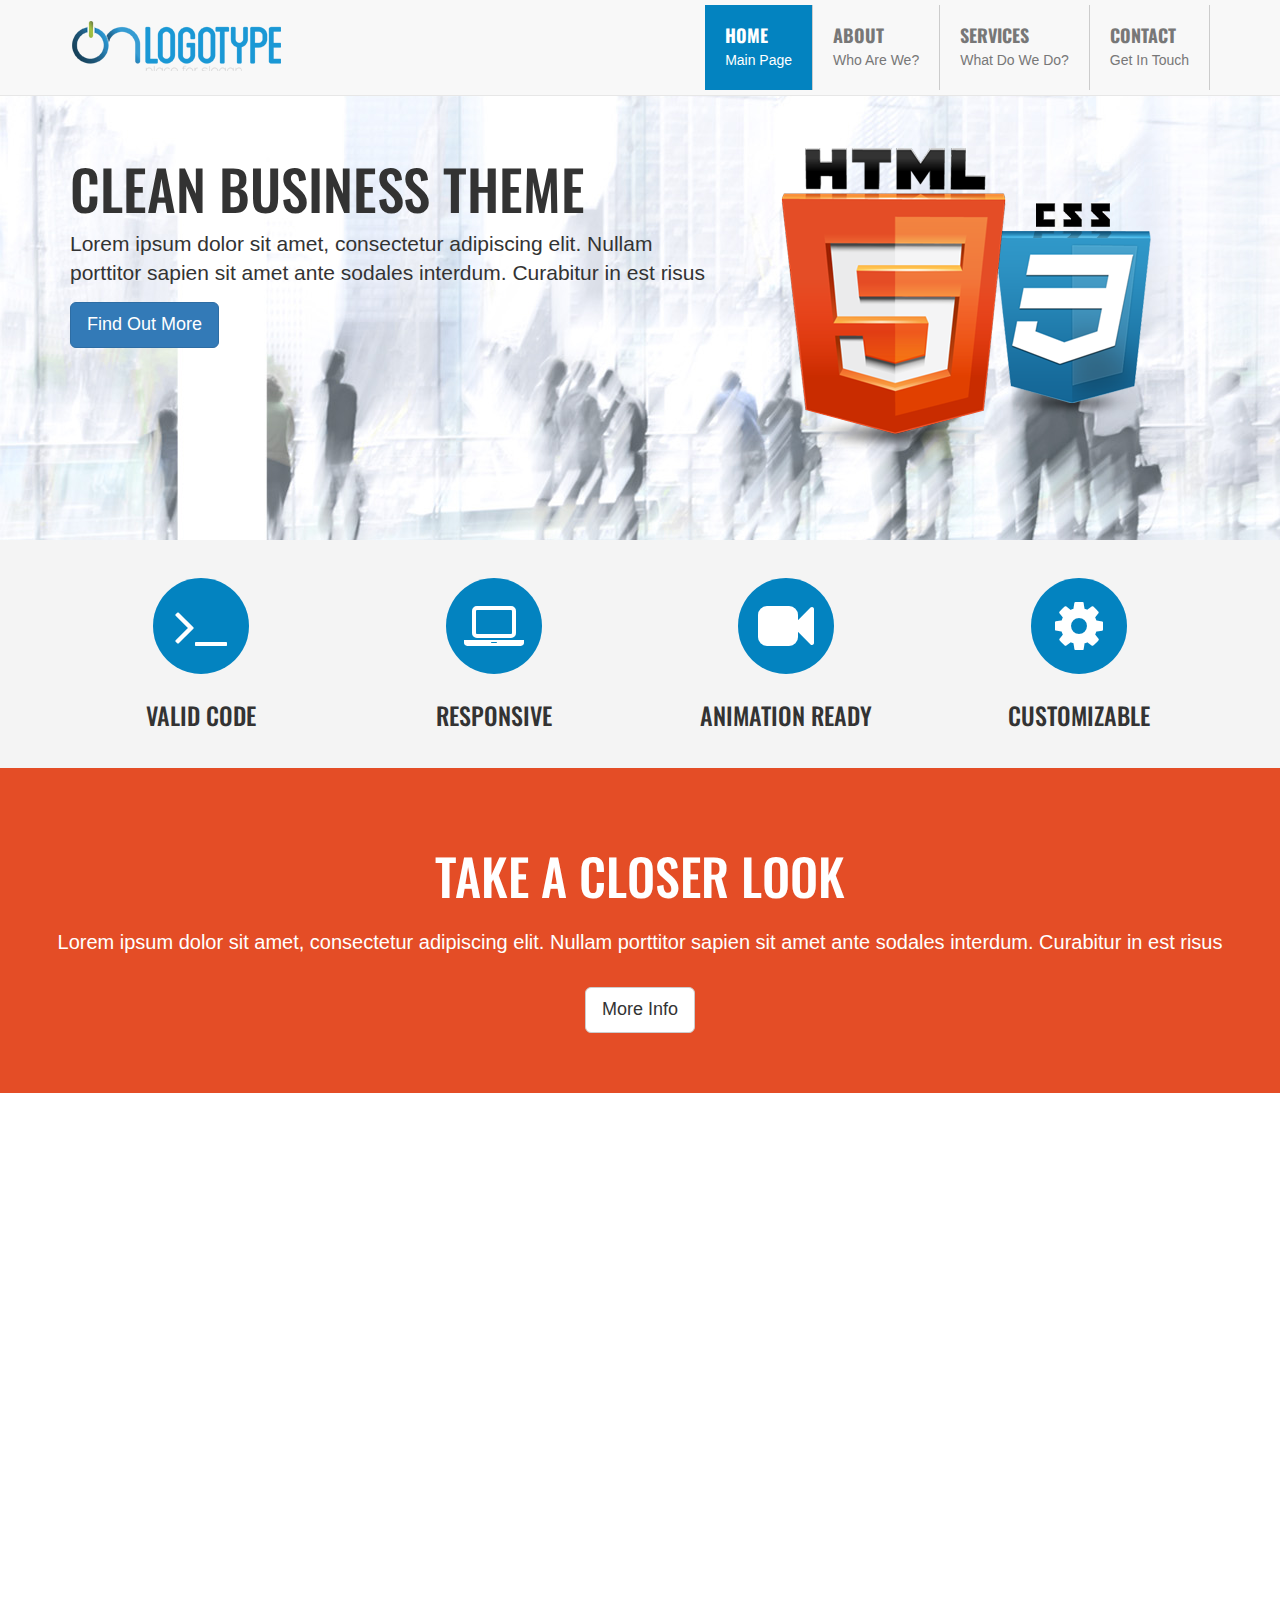
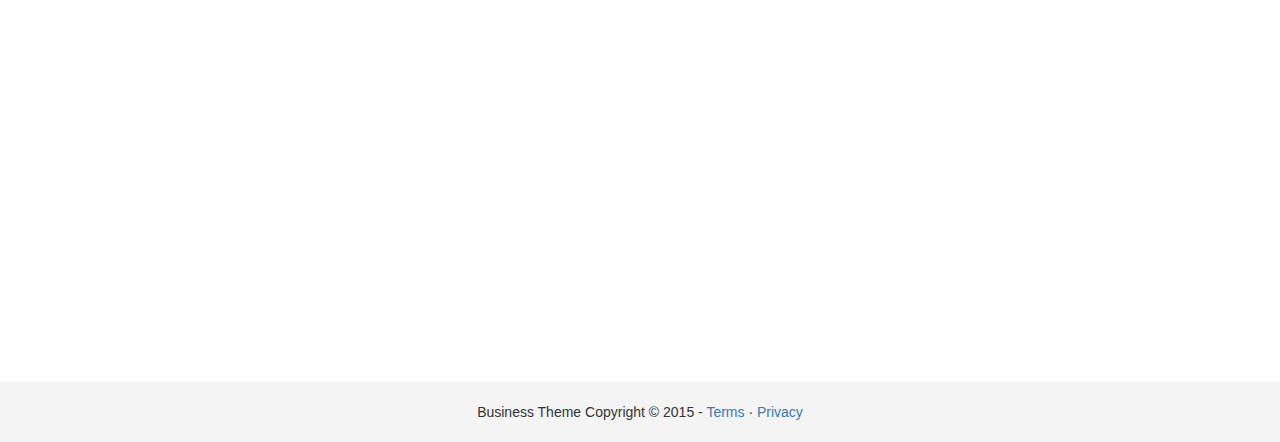
<file: Project9/business_theme/index.html>
<!DOCTYPE html>
<html lang="en">
  <head>
    <meta charset="utf-8">
    <meta http-equiv="X-UA-Compatible" content="IE=edge">
    <meta name="viewport" content="width=device-width, initial-scale=1">
    <title>Business Theme</title>
<link href='http://fonts.googleapis.com/css?family=Oswald' rel='stylesheet' type='text/css'>    <!-- Bootstrap core CSS -->
    <link href="css/bootstrap.css" rel="stylesheet">
    <link href="css/animate.css" rel="stylesheet">
    <link href="css/font-awesome.css" rel="stylesheet">
    <!-- Custom styles for this template -->
    <link href="css/style.css" rel="stylesheet">
  </head>

  <body>
    <nav class="navbar navbar-default navbar-fixed-top">
      <div class="container">
        <div class="navbar-header">
          <button type="button" class="navbar-toggle collapsed" data-toggle="collapse" data-target="#navbar" aria-expanded="false" aria-controls="navbar">
            <span class="sr-only">Toggle navigation</span>
            <span class="icon-bar"></span>
            <span class="icon-bar"></span>
            <span class="icon-bar"></span>
          </button>
          <a class="navbar-brand logo-nav" href="index.html"><img src="img/logo.png"></a>
        </div>
        <div id="navbar" class="collapse navbar-collapse">
          <ul class="nav navbar-nav navbar-right">
            <li class="active"><a href="index.html">Home <span>Main Page</span></a></li>
            <li><a href="about.html">About<span>Who Are We?</span></a></li>
            <li><a href="services.html">Services<span>What Do We Do?</span></a></li>
            <li><a href="contact.html">Contact <span>Get In Touch</span></a></li>
          </ul>
        </div><!--/.nav-collapse -->
      </div>
    </nav>

    <section class="jumbotron">
      <div class="container">
        <div class="row">
          <div class="col-md-7">
            <div class="animated fadeInLeft">
              <h1>Clean Business Theme</h1>
              <p class="lead">Lorem ipsum dolor sit amet, consectetur adipiscing elit. Nullam porttitor sapien sit amet ante sodales interdum. Curabitur in est risus</p>
              <a class="btn btn-primary btn-lg" href="#">Find Out More</a>
            </div>
          </div>
          <div class="col-md-5">
            <div class="animated fadeInUp">
            <img src="img/logos.png">
          </div>
          </div>
        </div>
      </div>
    </section>

    <section class="section-gray">
      <div class="container">
        <div class="row">
          <div class="col-md-3 col-sm-3 text-center">
            <span class="fa-stack fa-lg fa-4x">
              <i class="fa fa-circle fa-stack-2x fa-color"></i>
              <i class="fa fa-terminal fa-stack-1x fa-inverse"></i>
            </span>
            <h3>Valid Code</h3>
          </div>
          <div class="col-md-3 col-sm-3 text-center">
             <span class="fa-stack fa-lg fa-4x">
              <i class="fa fa-circle fa-stack-2x fa-color"></i>
              <i class="fa fa-laptop fa-stack-1x fa-inverse"></i>
            </span>
            <h3>Responsive</h3>
          </div>
          <div class="col-md-3 col-sm-3 text-center">
             <span class="fa-stack fa-lg fa-4x">
              <i class="fa fa-circle fa-stack-2x fa-color"></i>
              <i class="fa fa-video-camera fa-stack-1x fa-inverse"></i>
            </span>
            <h3>Animation Ready</h3>
          </div>
          <div class="col-md-3 col-sm-3 text-center">
             <span class="fa-stack fa-lg fa-4x">
              <i class="fa fa-circle fa-stack-2x fa-color"></i>
              <i class="fa fa-gear fa-stack-1x fa-inverse"></i>
            </span>
            <h3>Customizable</h3>
          </div>
        </div>
      </div>
    </section>

    <section class="section-secondary slogan">
      <h1>Take A Closer Look</h1>
      <p>Lorem ipsum dolor sit amet, consectetur adipiscing elit. Nullam porttitor sapien sit amet ante sodales interdum. Curabitur in est risus</p>
      <a href="about.html" class="btn btn-lg btn-default">More Info</a>
    </section>

    <section>
      <div class="container">
        <div class="row">
          <div class="col-md-6">
            <div class="wow fadeInLeft">
            <h2 class="page-header">Business Theme Includes...</h2>
            <ul class="feature-list">
              <li><i class="glyphicon glyphicon-ok"></i> Bootstrap 3 Framework</li>
              <li><i class="glyphicon glyphicon-ok"></i> Mobile Responsive Design</li>
              <li><i class="glyphicon glyphicon-ok"></i> Minimal Custom CSS Styles</li>
              <li><i class="glyphicon glyphicon-ok"></i> Unstyled: Add Your Own Style and Content!</li>
              <li><i class="glyphicon glyphicon-ok"></i> 100% <strong>Free</strong> to Use</li>
              <li><i class="glyphicon glyphicon-ok"></i> Open Source: Use for any project, private or commercial!</li>
            </ul>
          </div>
          </div>
          <div class="col-md-6">
            <div class="wow fadeInRight">
              <img src="img/macbook.png" class="img-responsive">
            </div>
          </div>
        </div>
      </div>
    </section>

    <div class="wow fadeIn">
    <section class="section-primary">
      <div class="container">
        <div class="row">
          <div class="col-md-6">
            <img src="img/sample1.jpg" class="img-circle img-responsive">
          </div>
          <div class="col-md-6">
            <h2 class="page-header">More Features Include...</h2>
            <ul class="feature-list">
              <li><i class="glyphicon glyphicon-ok"></i> Bootstrap 3 Framework</li>
              <li><i class="glyphicon glyphicon-ok"></i> Mobile Responsive Design</li>
              <li><i class="glyphicon glyphicon-ok"></i> Minimal Custom CSS Styles</li>
              <li><i class="glyphicon glyphicon-ok"></i> Unstyled: Add Your Own Style and Content!</li>
              <li><i class="glyphicon glyphicon-ok"></i> 100% <strong>Free</strong> to Use</li>
              <li><i class="glyphicon glyphicon-ok"></i> Open Source: Use for any project, private or commercial!</li>
            </ul>
          </div>
        </div>
      </div>
    </section>
  </div>

    <footer>
      <p>Business Theme Copyright &copy; 2015 - <a href="#">Terms</a> &middot; <a href="#">Privacy</a>
    </footer>


    <!-- Bootstrap core JavaScript
    ================================================== -->
    <!-- Placed at the end of the document so the pages load faster -->
    <script src="https://ajax.googleapis.com/ajax/libs/jquery/1.11.1/jquery.min.js"></script>
    <script src="js/bootstrap.js"></script>
    <script src="js/wow.js"></script>
    <script>
      new WOW().init();
    </script>
  </body>
</html>
</file>
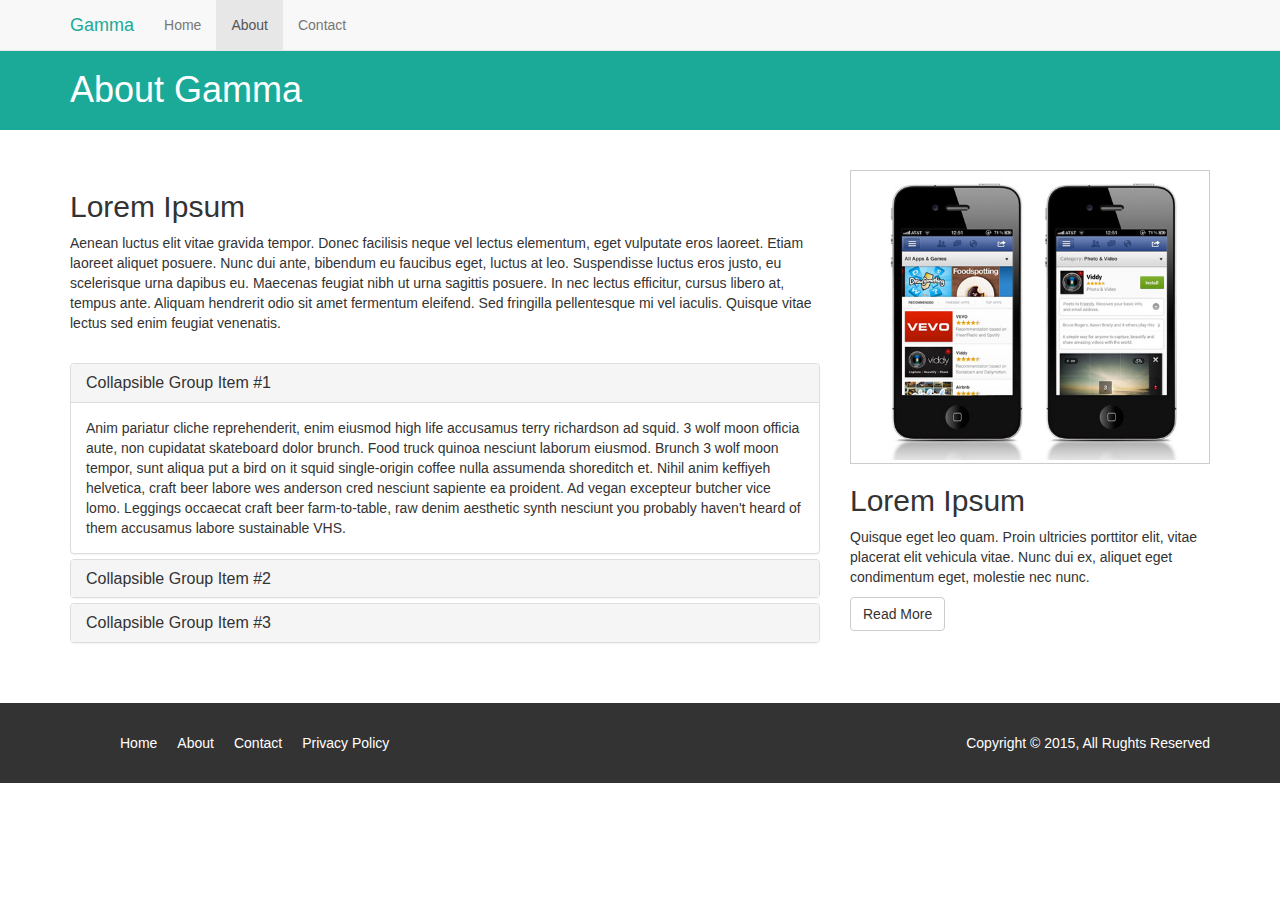
<file: project1/mobile_app/about.html>
<!DOCTYPE html>
<html lang="en">
  <head>
    <meta charset="utf-8">
    <meta http-equiv="X-UA-Compatible" content="IE=edge">
    <meta name="viewport" content="width=device-width, initial-scale=1">
    <!-- The above 3 meta tags *must* come first in the head; any other head content must come *after* these tags -->

    <title>Gamma : About</title>

    <!-- Bootstrap core CSS -->
    <link href="css/bootstrap.css" rel="stylesheet">

    <!-- Custom styles for this template -->
    <link href="css/style.css" rel="stylesheet">
  </head>

  <body>

    <nav class="navbar navbar-default navbar-fixed-top">
      <div class="container">
        <div class="navbar-header">
          <button type="button" class="navbar-toggle collapsed" data-toggle="collapse" data-target="#navbar" aria-expanded="false" aria-controls="navbar">
            <span class="sr-only">Toggle navigation</span>
            <span class="icon-bar"></span>
            <span class="icon-bar"></span>
            <span class="icon-bar"></span>
          </button>
          <a class="navbar-brand em-text" href="index.html">Gamma</a>
        </div>
        <div id="navbar" class="collapse navbar-collapse">
          <ul class="nav navbar-nav">
            <li><a href="index.html">Home</a></li>
            <li class="active"><a href="about.html">About</a></li>
            <li><a href="contact.html">Contact</a></li>
          </ul>
        </div><!--/.nav-collapse -->
      </div>
    </nav>

  <section id="title-bar">
    <div class="container">
      <div class="row">
        <div class="col-md-12">
          <h1>About Gamma</h1>
        </div>
      </div>
    </div>
  </section>

	<section id="About">
    <div class="container">
      <div class="row">
        <div class="col-md-8">
          <h2>Lorem Ipsum</h2>
          <p> Aenean luctus elit vitae gravida tempor. Donec facilisis neque vel lectus elementum, eget vulputate eros laoreet. Etiam laoreet aliquet posuere. Nunc dui ante, bibendum eu faucibus eget, luctus at leo. Suspendisse luctus eros justo, eu scelerisque urna dapibus eu. Maecenas feugiat nibh ut urna sagittis posuere. In nec lectus efficitur, cursus libero at, tempus ante. Aliquam hendrerit odio sit amet fermentum eleifend. Sed fringilla pellentesque mi vel iaculis. Quisque vitae lectus sed enim feugiat venenatis.</p>
          <br>
          <div class="panel-group" id="accordion" role="tablist" aria-multiselectable="true">
          <div class="panel panel-default">
            <div class="panel-heading" role="tab" id="headingOne">
              <h4 class="panel-title">
                <a data-toggle="collapse" data-parent="#accordion" href="#collapseOne" aria-expanded="true" aria-controls="collapseOne">
                  Collapsible Group Item #1
                </a>
              </h4>
            </div>
            <div id="collapseOne" class="panel-collapse collapse in" role="tabpanel" aria-labelledby="headingOne">
              <div class="panel-body">
                Anim pariatur cliche reprehenderit, enim eiusmod high life accusamus terry richardson ad squid. 3 wolf moon officia aute, non cupidatat skateboard dolor brunch. Food truck quinoa nesciunt laborum eiusmod. Brunch 3 wolf moon tempor, sunt aliqua put a bird on it squid single-origin coffee nulla assumenda shoreditch et. Nihil anim keffiyeh helvetica, craft beer labore wes anderson cred nesciunt sapiente ea proident. Ad vegan excepteur butcher vice lomo. Leggings occaecat craft beer farm-to-table, raw denim aesthetic synth nesciunt you probably haven't heard of them accusamus labore sustainable VHS.
              </div>
            </div>
          </div>
          <div class="panel panel-default">
            <div class="panel-heading" role="tab" id="headingTwo">
              <h4 class="panel-title">
                <a class="collapsed" data-toggle="collapse" data-parent="#accordion" href="#collapseTwo" aria-expanded="false" aria-controls="collapseTwo">
                  Collapsible Group Item #2
                </a>
              </h4>
            </div>
            <div id="collapseTwo" class="panel-collapse collapse" role="tabpanel" aria-labelledby="headingTwo">
              <div class="panel-body">
                Anim pariatur cliche reprehenderit, enim eiusmod high life accusamus terry richardson ad squid. 3 wolf moon officia aute, non cupidatat skateboard dolor brunch. Food truck quinoa nesciunt laborum eiusmod. Brunch 3 wolf moon tempor, sunt aliqua put a bird on it squid single-origin coffee nulla assumenda shoreditch et. Nihil anim keffiyeh helvetica, craft beer labore wes anderson cred nesciunt sapiente ea proident. Ad vegan excepteur butcher vice lomo. Leggings occaecat craft beer farm-to-table, raw denim aesthetic synth nesciunt you probably haven't heard of them accusamus labore sustainable VHS.
              </div>
            </div>
          </div>
          <div class="panel panel-default">
            <div class="panel-heading" role="tab" id="headingThree">
              <h4 class="panel-title">
                <a class="collapsed" data-toggle="collapse" data-parent="#accordion" href="#collapseThree" aria-expanded="false" aria-controls="collapseThree">
                  Collapsible Group Item #3
                </a>
              </h4>
            </div>
            <div id="collapseThree" class="panel-collapse collapse" role="tabpanel" aria-labelledby="headingThree">
              <div class="panel-body">
                Anim pariatur cliche reprehenderit, enim eiusmod high life accusamus terry richardson ad squid. 3 wolf moon officia aute, non cupidatat skateboard dolor brunch. Food truck quinoa nesciunt laborum eiusmod. Brunch 3 wolf moon tempor, sunt aliqua put a bird on it squid single-origin coffee nulla assumenda shoreditch et. Nihil anim keffiyeh helvetica, craft beer labore wes anderson cred nesciunt sapiente ea proident. Ad vegan excepteur butcher vice lomo. Leggings occaecat craft beer farm-to-table, raw denim aesthetic synth nesciunt you probably haven't heard of them accusamus labore sustainable VHS.
              </div>
            </div>
          </div>
        </div>
        </div>
        <div class="col-md-4">
          <img class="demo" src="img/demo1.jpg">
          <h2>Lorem Ipsum</h2>
          <p>Quisque eget leo quam. Proin ultricies porttitor elit, vitae placerat elit vehicula vitae. Nunc dui ex, aliquet eget condimentum eget, molestie nec nunc.</p>
          <a href="#" class="btn btn-default">Read More</a>
        </div>
      </div>
    </div>
	</section>

  <footer>
    <div class="container">
      <div class="row">
        <div class="col-md-6 col-xs-12">
          <ul>
            <li><a href="#">Home</a></li>
            <li><a href="#">About</a></li>
            <li><a href="#">Contact</a></li>
            <li><a href="#">Privacy Policy</a></li>
          </ul>
        </div>
        <div class="col-md-6">
          <p>Copyright &copy; 2015, All Rughts Reserved</p>
        </div>
      </div>
    </div>
  </footer>

    <!-- Bootstrap core JavaScript
    ================================================== -->
    <!-- Placed at the end of the document so the pages load faster -->
    <script src="https://ajax.googleapis.com/ajax/libs/jquery/1.11.2/jquery.min.js"></script>
    <script src="js/bootstrap.js"></script>
  </body>
</html>
</file>
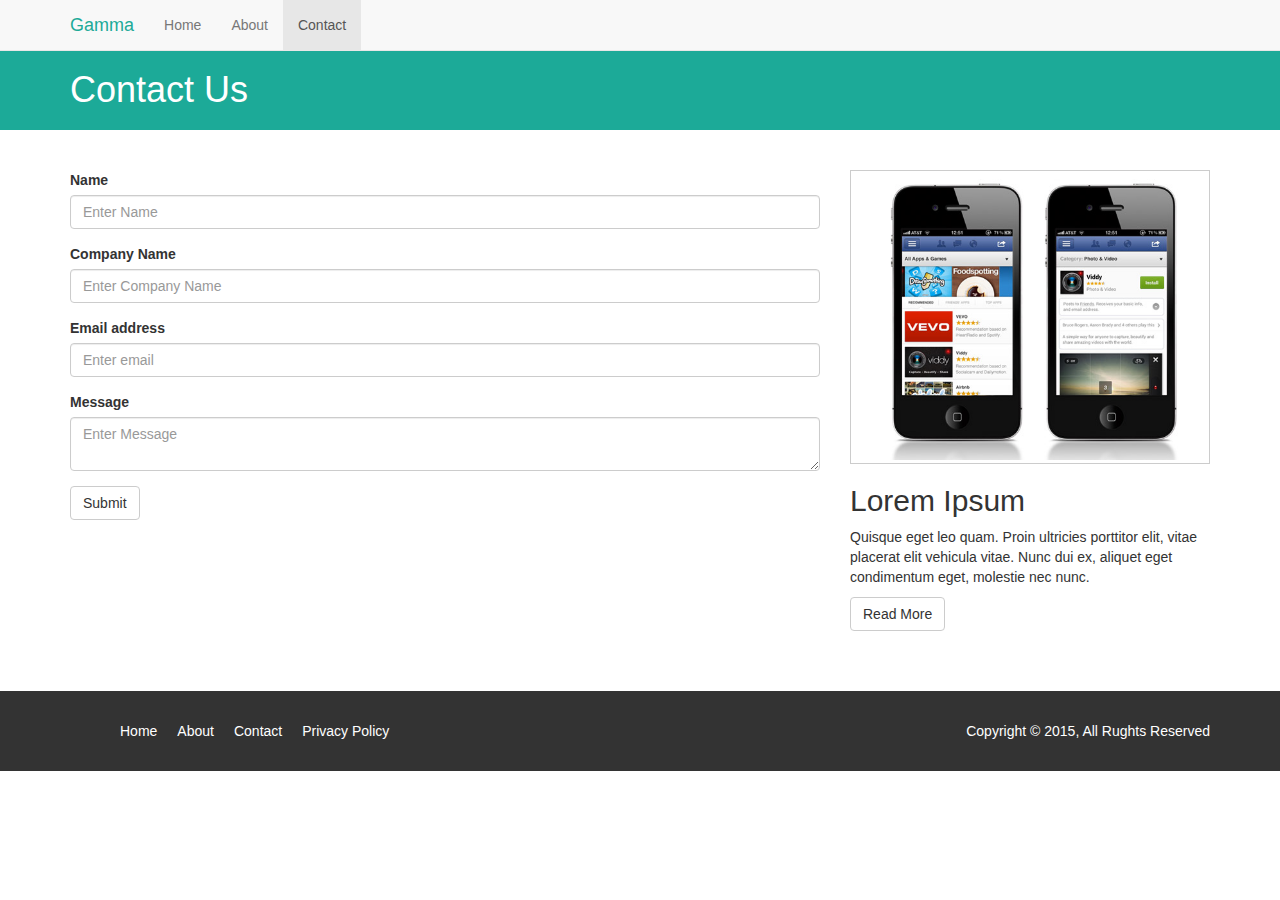
<file: project1/mobile_app/contact.html>
<!DOCTYPE html>
<html lang="en">
  <head>
    <meta charset="utf-8">
    <meta http-equiv="X-UA-Compatible" content="IE=edge">
    <meta name="viewport" content="width=device-width, initial-scale=1">
    <!-- The above 3 meta tags *must* come first in the head; any other head content must come *after* these tags -->

    <title>Gamma : Contact</title>

    <!-- Bootstrap core CSS -->
    <link href="css/bootstrap.css" rel="stylesheet">

    <!-- Custom styles for this template -->
    <link href="css/style.css" rel="stylesheet">
  </head>

  <body>

    <nav class="navbar navbar-default navbar-fixed-top">
      <div class="container">
        <div class="navbar-header">
          <button type="button" class="navbar-toggle collapsed" data-toggle="collapse" data-target="#navbar" aria-expanded="false" aria-controls="navbar">
            <span class="sr-only">Toggle navigation</span>
            <span class="icon-bar"></span>
            <span class="icon-bar"></span>
            <span class="icon-bar"></span>
          </button>
          <a class="navbar-brand em-text" href="index.html">Gamma</a>
        </div>
        <div id="navbar" class="collapse navbar-collapse">
          <ul class="nav navbar-nav">
            <li><a href="index.html">Home</a></li>
            <li><a href="about.html">About</a></li>
            <li class="active"><a href="contact.html">Contact</a></li>
          </ul>
        </div><!--/.nav-collapse -->
      </div>
    </nav>

  <section id="title-bar">
    <div class="container">
      <div class="row">
        <div class="col-md-12">
          <h1>Contact Us</h1>
        </div>
      </div>
    </div>
  </section>

	<section id="contact">
    <div class="container">
      <div class="row">
        <div class="col-md-8">
          <form>
            <div class="form-group">
              <label>Name</label>
              <input type="text" class="form-control" placeholder="Enter Name">
            </div>
            <div class="form-group">
              <label>Company Name</label>
              <input type="text" class="form-control" placeholder="Enter Company Name">
            </div>
            <div class="form-group">
              <label for="exampleInputEmail1">Email address</label>
              <input type="email" class="form-control" placeholder="Enter email">
            </div>
            <div class="form-group">
              <label>Message</label>
              <textarea class="form-control" placeholder="Enter Message"></textarea>
            </div>
            <button type="submit" class="btn btn-default">Submit</button>
          </form>
        </div>
        <div class="col-md-4">
          <img class="demo" src="img/demo1.jpg">
          <h2>Lorem Ipsum</h2>
          <p>Quisque eget leo quam. Proin ultricies porttitor elit, vitae placerat elit vehicula vitae. Nunc dui ex, aliquet eget condimentum eget, molestie nec nunc.</p>
          <a href="#" class="btn btn-default">Read More</a>
        </div>
      </div>
    </div>
	</section>

  <footer>
    <div class="container">
      <div class="row">
        <div class="col-md-6 col-xs-12">
          <ul>
            <li><a href="#">Home</a></li>
            <li><a href="#">About</a></li>
            <li><a href="#">Contact</a></li>
            <li><a href="#">Privacy Policy</a></li>
          </ul>
        </div>
        <div class="col-md-6">
          <p>Copyright &copy; 2015, All Rughts Reserved</p>
        </div>
      </div>
    </div>
  </footer>

    <!-- Bootstrap core JavaScript
    ================================================== -->
    <!-- Placed at the end of the document so the pages load faster -->
    <script src="https://ajax.googleapis.com/ajax/libs/jquery/1.11.2/jquery.min.js"></script>
    <script src="js/bootstrap.js"></script>
  </body>
</html>
</file>
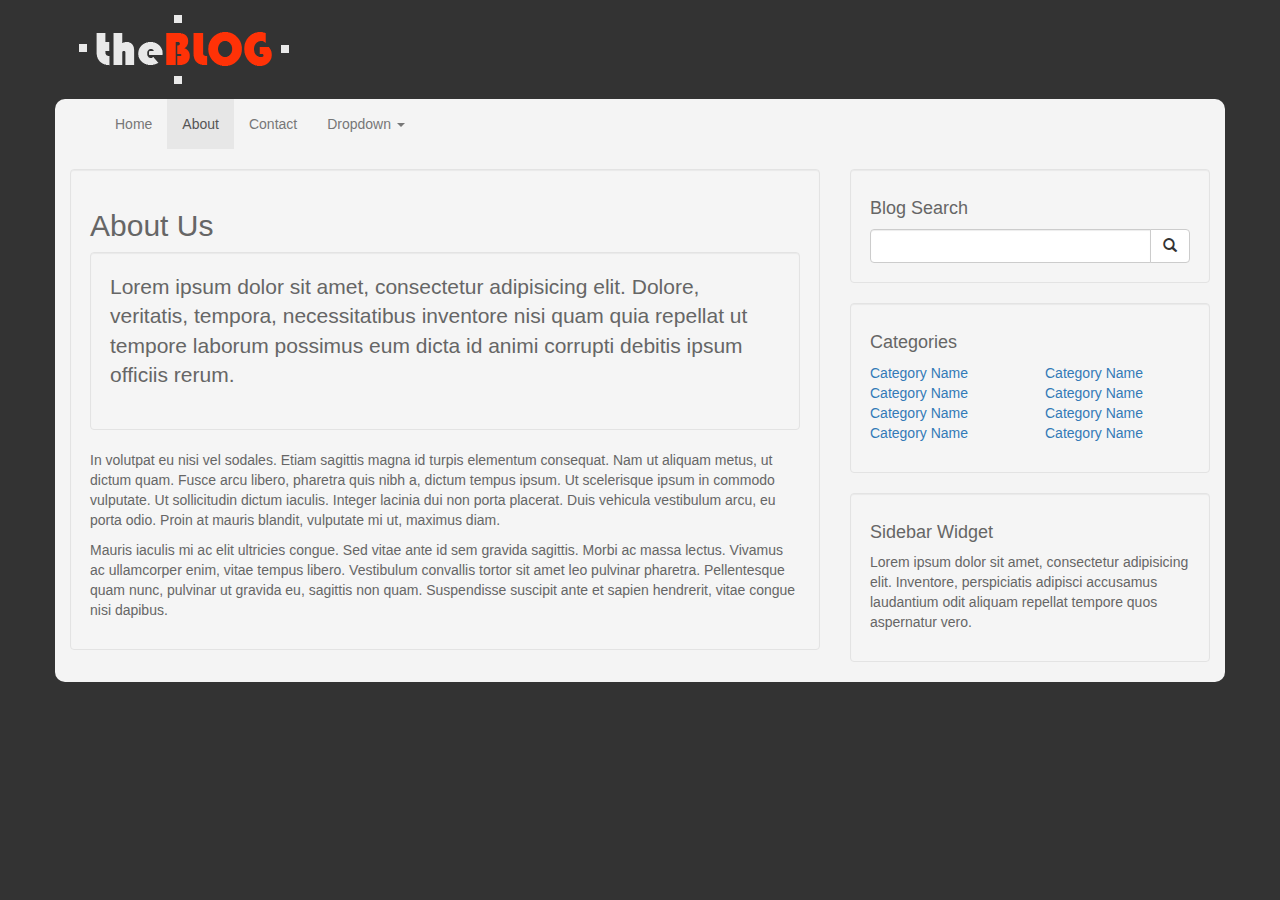
<file: Project10/the_blog/about.html>
<!DOCTYPE html>
<html lang="en">
  <head>
    <meta charset="utf-8">
    <meta http-equiv="X-UA-Compatible" content="IE=edge">
    <meta name="viewport" content="width=device-width, initial-scale=1">
    <title>theBLOG</title>
    <!-- Bootstrap core CSS -->
    <link href="css/bootstrap.css" rel="stylesheet">
    <!-- Custom styles for this template -->
    <link href="css/style.css" rel="stylesheet">
  </head>

  <body>
    <header>
      <div class="container">
        <div class="row">
          <div class="col-md-6">
            <img class="logo" src="img/logo.png" alt="theBLOG">
          </div>
          <div class="col-md-6">

          </div>
        </div>
      </div>
    </header>

    <div class="container container-main">
       <nav class="navbar navbar-default">
      <div class="container-fluid">
        <div class="navbar-header">
          <button type="button" class="navbar-toggle collapsed" data-toggle="collapse" data-target="#navbar" aria-expanded="false" aria-controls="navbar">
            <span class="sr-only">Toggle navigation</span>
            <span class="icon-bar"></span>
            <span class="icon-bar"></span>
            <span class="icon-bar"></span>
          </button>
        </div>
        <div id="navbar" class="collapse navbar-collapse">
          <ul class="nav navbar-nav">
            <li><a href="index.html">Home</a></li>
            <li class="active"><a href="about.html">About</a></li>
            <li><a href="contact.html">Contact</a></li>
            <li class="dropdown">
              <a href="#" class="dropdown-toggle" data-toggle="dropdown" role="button">Dropdown <span class="caret"></span></a>
              <ul class="dropdown-menu">
                <li><a href="#">Link One</a></li>
                <li><a href="#">Link Two</a></li>
                <li><a href="#">Link Three</a></li>
              </ul>
            </li>
          </ul>
        </div><!--/.nav-collapse -->
      </div>
    </nav>

    <div class="row">
      <div class="col-md-8">
        <div class="well">
          <h2>About Us</h2>
          <div class="well">
           <p class="lead">Lorem ipsum dolor sit amet, consectetur adipisicing elit. Dolore, veritatis, tempora, necessitatibus inventore nisi quam quia repellat ut tempore laborum possimus eum dicta id animi corrupti debitis ipsum officiis rerum.</p>
         </div>
          <p>
In volutpat eu nisi vel sodales. Etiam sagittis magna id turpis elementum consequat. Nam ut aliquam metus, ut dictum quam. Fusce arcu libero, pharetra quis nibh a, dictum tempus ipsum. Ut scelerisque ipsum in commodo vulputate. Ut sollicitudin dictum iaculis. Integer lacinia dui non porta placerat. Duis vehicula vestibulum arcu, eu porta odio. Proin at mauris blandit, vulputate mi ut, maximus diam.</p>
<p>
Mauris iaculis mi ac elit ultricies congue. Sed vitae ante id sem gravida sagittis. Morbi ac massa lectus. Vivamus ac ullamcorper enim, vitae tempus libero. Vestibulum convallis tortor sit amet leo pulvinar pharetra. Pellentesque quam nunc, pulvinar ut gravida eu, sagittis non quam. Suspendisse suscipit ante et sapien hendrerit, vitae congue nisi dapibus.</p>
        </div>

      </div>
      <div class="col-md-4">
        <div class="well">
          <h4>Blog Search</h4>
          <div class="input-group">
            <input type="text" class="form-control">
            <span class="input-group-btn">
              <button class="btn btn-default" type="button">
                <span class="glyphicon glyphicon-search"></span>
              </button>
            </span>
          </div>
        </div>

        <div class="well">
          <h4>Categories</h4>
          <div class="row">
            <div class="col-md-6">
               <ul class="list-unstyled">
                                <li><a href="#">Category Name</a>
                                </li>
                                <li><a href="#">Category Name</a>
                                </li>
                                <li><a href="#">Category Name</a>
                                </li>
                                <li><a href="#">Category Name</a>
                                </li>
                            </ul>
            </div>
             <div class="col-md-6">
               <ul class="list-unstyled">
                                <li><a href="#">Category Name</a>
                                </li>
                                <li><a href="#">Category Name</a>
                                </li>
                                <li><a href="#">Category Name</a>
                                </li>
                                <li><a href="#">Category Name</a>
                                </li>
                            </ul>
            </div>
          </div>
        </div>

        <div class="well">
          <h4>Sidebar Widget</h4>
          <p>Lorem ipsum dolor sit amet, consectetur adipisicing elit. Inventore, perspiciatis adipisci accusamus laudantium odit aliquam repellat tempore quos aspernatur vero.</p>
        </div>
      </div>
    </div>
    </div>



    <!-- Bootstrap core JavaScript
    ================================================== -->
    <!-- Placed at the end of the document so the pages load faster -->
    <script src="https://ajax.googleapis.com/ajax/libs/jquery/1.11.1/jquery.min.js"></script>
    <script src="js/bootstrap.js"></script>
    <script src="js/main.js"></script>
  </body>
</html>
</file>
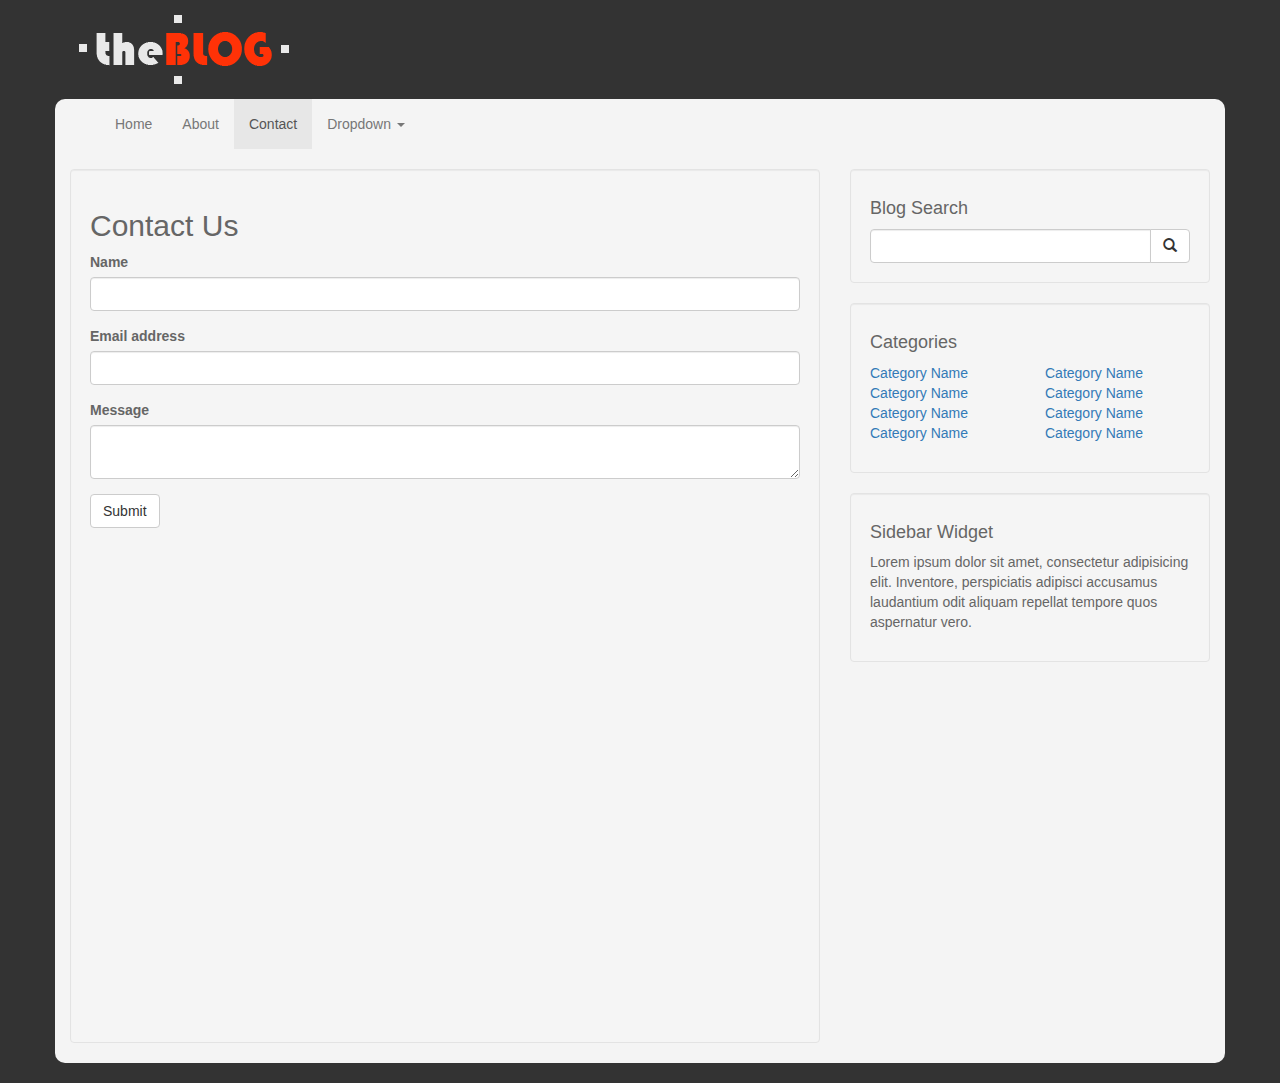
<file: Project10/the_blog/contact.html>
<!DOCTYPE html>
<html lang="en">
  <head>
    <meta charset="utf-8">
    <meta http-equiv="X-UA-Compatible" content="IE=edge">
    <meta name="viewport" content="width=device-width, initial-scale=1">
    <title>theBLOG</title>
    <!-- Bootstrap core CSS -->
    <link href="css/bootstrap.css" rel="stylesheet">
    <!-- Custom styles for this template -->
    <link href="css/style.css" rel="stylesheet">
  </head>

  <body>
    <header>
      <div class="container">
        <div class="row">
          <div class="col-md-6">
            <img class="logo" src="img/logo.png" alt="theBLOG">
          </div>
          <div class="col-md-6">

          </div>
        </div>
      </div>
    </header>

    <div class="container container-main">
       <nav class="navbar navbar-default">
      <div class="container-fluid">
        <div class="navbar-header">
          <button type="button" class="navbar-toggle collapsed" data-toggle="collapse" data-target="#navbar" aria-expanded="false" aria-controls="navbar">
            <span class="sr-only">Toggle navigation</span>
            <span class="icon-bar"></span>
            <span class="icon-bar"></span>
            <span class="icon-bar"></span>
          </button>
        </div>
        <div id="navbar" class="collapse navbar-collapse">
          <ul class="nav navbar-nav">
            <li><a href="index.html">Home</a></li>
            <li><a href="about.html">About</a></li>
            <li class="active"><a href="contact.html">Contact</a></li>
            <li class="dropdown">
              <a href="#" class="dropdown-toggle" data-toggle="dropdown" role="button">Dropdown <span class="caret"></span></a>
              <ul class="dropdown-menu">
                <li><a href="#">Link One</a></li>
                <li><a href="#">Link Two</a></li>
                <li><a href="#">Link Three</a></li>
              </ul>
            </li>
          </ul>
        </div><!--/.nav-collapse -->
      </div>
    </nav>

    <div class="row">
      <div class="col-md-8">
        <div class="well">
          <h2>Contact Us</h2>
          <form>
           <div class="form-group">
            <label>Name</label>
            <input type="text" class="form-control">
          </div>
          <div class="form-group">
            <label>Email address</label>
            <input type="email" class="form-control">
          </div>
           <div class="form-group">
            <label>Message</label>
            <textarea class="form-control"></textarea>
          </div>
          <button type="submit" class="btn btn-default">Submit</button>
        </form>
        <br><br>
        <iframe src="https://www.google.com/maps/embed?pb=!1m14!1m8!1m3!1d1463.0125226942992!2d-71.0071694509262!3d42.83008476139521!3m2!1i1024!2i768!4f13.1!3m3!1m2!1s0x89e2fd2c74fb2e89%3A0x4b2b1199a9175d3f!2s89+W+Main+St%2C+Merrimac%2C+MA+01860!5e0!3m2!1sen!2sus!4v1423876507085" width="700" height="450" frameborder="0" style="border:0"></iframe>
        </div>

      </div>
      <div class="col-md-4">
        <div class="well">
          <h4>Blog Search</h4>
          <div class="input-group">
            <input type="text" class="form-control">
            <span class="input-group-btn">
              <button class="btn btn-default" type="button">
                <span class="glyphicon glyphicon-search"></span>
              </button>
            </span>
          </div>
        </div>

        <div class="well">
          <h4>Categories</h4>
          <div class="row">
            <div class="col-md-6">
               <ul class="list-unstyled">
                                <li><a href="#">Category Name</a>
                                </li>
                                <li><a href="#">Category Name</a>
                                </li>
                                <li><a href="#">Category Name</a>
                                </li>
                                <li><a href="#">Category Name</a>
                                </li>
                            </ul>
            </div>
             <div class="col-md-6">
               <ul class="list-unstyled">
                                <li><a href="#">Category Name</a>
                                </li>
                                <li><a href="#">Category Name</a>
                                </li>
                                <li><a href="#">Category Name</a>
                                </li>
                                <li><a href="#">Category Name</a>
                                </li>
                            </ul>
            </div>
          </div>
        </div>

        <div class="well">
          <h4>Sidebar Widget</h4>
          <p>Lorem ipsum dolor sit amet, consectetur adipisicing elit. Inventore, perspiciatis adipisci accusamus laudantium odit aliquam repellat tempore quos aspernatur vero.</p>
        </div>
      </div>
    </div>
    </div>



    <!-- Bootstrap core JavaScript
    ================================================== -->
    <!-- Placed at the end of the document so the pages load faster -->
    <script src="https://ajax.googleapis.com/ajax/libs/jquery/1.11.1/jquery.min.js"></script>
    <script src="js/bootstrap.js"></script>
    <script src="js/main.js"></script>
  </body>
</html>
</file>
<file: project1/mobile_app/css/style.css>
body {
  padding-top: 50px;
}

.em-text{
    color:#1caa98 !important;
}

.col-md-4 {
	margin-bottom: 20px;
}

section {
	padding: 40px 0 40px 0;
}
.jumbotron {
	background: #1b222a url(../img/site_showcase_bg.jpg) no-repeat top center;
	color: white;
	height: 524px;
	overflow: none;
}

.jumbotron h1{
	margin-top: 60px;
}

.jumbotron p{
	margin-bottom: 40px;
}

.jumbotron img.app-btn {
	width:40%;
	margin-right: 30px;
}

.jumbotron img.showcase-img{
	width: 65%;
}

.demo {
	width: 100%;
	padding: 3px;
	border: 1px solid #ccc;
}

section#feature{
	background: #1caa98;
	color: white;
	padding: 40px;
	overflow: auto;
}

section#feature ul li {
	font-size: 22px;
	list-style: none;
	line-height: 2.0em;
} 

section#feature ul li {
	padding: 0;
	margin: 0;
} 


section#title-bar {
	padding: 0;
	margin: 0;
	height: 80px;
	background: #1caa98;
	color: white;
}

section#title-bar h1 {
	margin-bottom: 20px;
}

footer{
	background: #333;
	color: white;
	padding: 30px 0 20px 0;
}

footer li{
	float: left;
	padding: 0 10px 0 10px;
	list-style: none;
}

footer a {
	color: #fff;
}

footer p{
	float: right;
}

/* MEDIA QUERIES */

@media(max-width: 1200px) {
	
}

@media(max-width: 991px) {
	.showcase-img{
		display: none;
	}
}

@media(min-width: 768px) and (max-width: 990px) {
	.jumbotron img.app-btn {
		width:30%;
	}

	.jumbotron{
		height: 400px !important;
		background-size: 100% 100%;
	}

	.jumbotron h1 {
		margin-top: 10px;
	}
}


@media(max-width: 768px){
	.jumbotron{
		height: 350px !important;
		background-size: 100% 100%;
	}

	.jumbotron h1 {
		margin-top: 10px;
	}

}

@media(max-width: 500px){
	.jumbotron{
		height: 450px !important;
		background-image: none;
		text-align: center;
	}

	.jumbotron img.app-btn {
		width: 60%;
		margin: 0 auto 30px auto;
		display: block;
	}

	section#feature ul li {
		font-size: 19px;
	}

	footer p {
		float: none;
		text-align: center;
		padding-top: 20px;
	}

}
</file>
<file: Project10/the_blog/css/style.css>
body {
  padding-bottom:20px;
  background:#333;
  color:#666;
}

.container-main{
	background:#f4f4f4;
	overflow:auto;
	border-radius:10px;
}

.logo{
	padding: 15px 0;
}

.navbar{
	margin-bottom:20px;
	border-radius:0;
	border:0;
	background:#f4f4f4;
}

/* Carousel Styles */
#myCarousel{
	margin-bottom:20px;
}

#myCarousel .carousel-caption{
	left:0;
	right:0;
	bottom:0;
	text-align: left;
	padding:10px;
	background:rgba(0,0,0,0.6);
	text-shadow:none;
}

#myCarousel .carousel-caption h4{
	color:#fff;
}

#myCarousel .carousel-caption p{
	padding:0;
	margin:0;
}

#myCarousel .list-group{
	position:absolute;
	top:0;
	right:0;
}

#myCarousel .list-group-item{
	border-radius:0;
	cursor:pointer;
}

#myCarousel .list-group .active{
	background:#eee;
	border:0;
	color:#666;
}

#myCarousel .list-group h4{
	font-size: 17px;
	padding:0 !important;
	margin:0 !important;
	padding-top:5px;
}

#myCarousel .img-slide{
	width:80px;
	height:100%;
	float:left;
	margin-right:5px;
}

.post-info{
	background:#333;
	color:#fff;
	padding:5px;
	border:#ccc 1px solid;
}

@media(min-width:992px){
	#myCarousel{padding-right:33.3333%;}
	#myCarousel .carousel-controls{display:none;}
}

@media(max-width:991px){
	.carousel-caption p, #myCarousel .list-group{display:none;}
}

@media(max-width:1200px){
	.slider-list p{display:none;}
}
</file>
<file: project3/social_media/css/style.css>
header{
    background-image:linear-gradient(#04519b,#044687 60%, #033769);
    color:#fff;
    min-height:100px;
    padding-top:25px;
}

header form{
    float:right;
}

header logo{
    float:left;
}

.panel-heading{
    background-image:linear-gradient(#04519b,#044687 60%, #033769);
    color:#fff !important;
}

.bubble {
    position:relative;
    width:580px;
    min-height:65px;
    padding:15px;
    background:#fff;
    border-radius:10px;
    border:1px solid #ccc;
}

.bubble:after{
    content:'';
    position:absolute;
    border-style:solid;
    border-width:15px 15px 15px 0;
    border-color:transparent #fff;
    display:block;
    width:0;
    z-index:1;
    margin-top:-15px;
    left:-15px;
    top:50%;
}

.bubble:before{
    content:'';
    position:absolute;
    border-style:solid;
    border-width:15px 15px 15px 0;
    border-color:transparent #ccc;
    display:block;
    width:0;
    z-index:0;
    margin-top:-15px;
    left:-16px;
    top:50%;
}

.post-actions {
    margin:5px;

}

.comment-form .form-group {
    width:90%;
}

.comment-form input[type='text'] {
    width:100%;
}

.comment {
    border:1px solid #ccc;
    border-radius:5px;
    padding:3px;
    margin:5px 0;
    overflow:auto;
    width:100%;
}

.comment-avatar img {
    width: 40px;
    margin-right:5px;
}

.friends li {
    list-style:none;
    padding:0 5px;
    display:inline;
    float:left;
}

.friends img {
    width:55px;
}

.groups img {
    width:80px;
    float:left;
    margin-right:15px;
}

.group-item {
    padding-bottom:10px;
    margin-bottom:20px;
    border-bottom:1px solid #ccc;
    overflow:auto;
}

.members .member-row{
    border-bottom:1px solid #ccc;
    padding-bottom:20px;
    margin-bottom:20px;
}

.members img {
    margin-bottom:5px;
}

.profile ul {
    margin-top:30px;
}

.profile li {
    list-style:none;
    line-height:1.9em;
}

.photos{
    padding:0;
    margin:0;
}

.photos li{
    list-style:none;
    float:left;
    margin:5px;
    width:23%;
}

.photos img {
    width:100%;
}

footer{
    background:#f4f4f4;
    height:90px;
    color:#04519b;
    font-weight:bold;
    text-align:center;
    padding-top:40px;
    margin-top:30px;
    border-top:7px solid #04519b;
}

@media(min-width:991px) {
    .members p{
        padding-top:40px;
    }
}
</file>
<file: Project8/ecommerce/css/style.css>
a{color:#c83c27}.navbar{margin-bottom:20px;margin-top:30px;background:url(../img/navbar.png) repeat-x #0383c0;border:1px solid #ccc}.navbar-default .navbar-nav>.active>a,.navbar-default .navbar-nav>.active>a:focus,.navbar-default .navbar-nav>.active>a:hover,.navbar-default a:hover{background:0 0;color:#c83c27!important;font-weight:700}.logo{width:100%;margin:40px 0 0;font-family:Oswald,sans-serif}.primary{color:#c83c27}.subtext{color:#666;font-size:16px;font-weight:700;margin:10px 0 0 45px}header form{float:right;margin-top:30px;background:#c83c27;padding:15px;color:#fff;border-radius:5px}#products img{width:130px;height:130px}.jumbotron{overflow:auto;padding:0!important}.jumbotron p{font-size:15px}.tablist{float:left;padding:0;margin:0;width:30%}.tablist li{background:#ccc;list-style:none;color:#666;padding:15px 10px 15px 20px;margin-bottom:5px;width:100%;font-size:15px}.tablist li.active{background:#c83c27;color:#fff}.tablist li.active a{color:#fff}.tablist a{color:#666;display:block;text-decoration:none}.tab-content{float:right;width:70%;background:#c83c27;color:#fff;overflow:hidden;height:275px;padding-top:20px}.slide-img{float:right;width:50%}.tab-text{float:left;width:40%;margin-left:40px}.main-img{width:100%}footer{text-align:center;height:60px;background:#f4f4f4;padding-top:20px;margin-top:50px}@media (max-width:960px){header form{width:100%!important}}@media (max-width:768px){.slide-img{display:none}.tab-text{float:none;width:80%}.navbar a{color:#fff!important}.navbar a:hover{color:#ccc!important}.navbar form{display:none}}@media (max-width:600px){.tab-content{height:350px}}
</file>
<file: Project9/business_theme/css/style.css>
body {
  padding-top: 90px;
}

section{
	padding:30px 0;
}

.section-gray{
	background:#f4f4f4;
}

.section-primary{
	background:#0383c0;
	color:#fff;
	padding:60px 0;
}


.section-secondary{
	background:#e44d26;
	color:#fff;
	padding:60px 0;
}

.section-title{
	padding:10px;
	background:#0383c0;
	color:#fff;
}

.section-title small{
	color:#ccc !important;
}

.slogan{
	text-align: center;
}

.slogan h1{
	font-size:50px;
	margin-bottom:25px;
}

.slogan p{
	font-size:20px;
}

.slogan a{
	margin-top:20px;
}

.nav{
	margin-top:18px;
}

.navbar{
	min-height:90px;
	margin-bottom:0 !important;
}

.navbar-brand{
	height:auto;
	padding-top:15px;
	margin:0;
}

.navbar-nav{
	margin:0;
	padding:0;
}

.navbar-nav li{
	padding-top:5px;
	padding-bottom:5px;
}

.navbar-nav > li > a{
	padding:20px;
	font-size:18px;
	font-weight: bold;
	border-right:1px solid #ccc;
	text-transform: uppercase;
	font-family: 'Oswald', sans-serif;
}

.navbar-nav > li > a span{
	margin:5px 0 0 0;
	padding:0;
	font-size: 14px;
	display:block;
	font-weight: normal;
	font-family: arial;
	text-transform: none;
}

.navbar-nav a:hover,.navbar-default .navbar-nav > .active > a, .navbar-default .navbar-nav > .active > a:hover, .navbar-default .navbar-nav > .active > a:focus{
	background:#0383c0 !important;
	color:#fff !important;
}

.jumbotron{
	margin:0 !important;
	min-height:450px;
	background:url(../img/bg.jpg) no-repeat;
}

h1,h2,h3{
	text-transform: uppercase;
	font-family: 'Oswald', sans-serif;
}

.jumbotron h1{
	font-size:55px;
}

.fa-color{
	color:#0383c0;
}

.feature-list li{
	list-style: none;
	font-size:18px;
	line-height: 2em;
}


footer{
	text-align:center;
	height:60px;
	background:#f4f4f4;
	padding-top:20px;
}

@media(max-width:990px){
	.navbar-header{
		float:none;
	}

	.navbar-left, .navbar-right{
		float:none !important;
	}

	.navbar-toggle{
		display:block;
	}

	.navbar-collapse{
		border-top:1px solid transparent;
		box-shadow:inset 0 1px 0 rgba(255,255,255,0.1);
	}

	.navbar-fixed-top{
		top:0;
		border-width:0 0 1px;
	}

	.navbar-collapse.collapse{
		display:none !important;
	}

	.navbar-nav{
		float:none;
		margin-top:7.5px;
	}

	.navbar-nav > li{
		float:none;
	}

	.navbar-nav > li > a{
		padding-top:10px;
		padding-bottom:10px;
		border-right:none;
	}

	.collapse.in{
		display:block !important;
	}

}

@media(max-width:768px){
	.jumbotron{
		min-height:300px;
	}

	.jumbotron img{
		display:none;
	}
}
</file>
<file: project2/personal_resume/css/style.css>
/*
 * Bootstrap v3.3.1 (http://getbootstrap.com)
 * Copyright 2011-2014 Twitter, Inc.
 * Licensed under MIT (https://github.com/twbs/bootstrap/blob/master/LICENSE)
 */
/* normalize.css v3.0.2 | MIT License | git.io/normalize */
html {
  font-family: sans-serif;
  -webkit-text-size-adjust: 100%;
  -ms-text-size-adjust: 100%;
}

body {
  margin: 0;
}

article,
aside,
details,
figcaption,
figure,
footer,
header,
hgroup,
main,
menu,
nav,
section,
summary {
  display: block;
}

audio,
canvas,
progress,
video {
  display: inline-block;
  vertical-align: baseline;
}

audio:not([controls]) {
  display: none;
  height: 0;
}

[hidden],
template {
  display: none;
}

a {
  background-color: transparent;
}

a:active,
a:hover {
  outline: 0;
}

abbr[title] {
  border-bottom: 1px dotted;
}

b,
strong {
  font-weight: bold;
}

dfn {
  font-style: italic;
}

h1 {
  margin: .67em 0;
  font-size: 2em;
}

mark {
  color: #000;
  background: #ff0;
}

small {
  font-size: 80%;
}

sub,
sup {
  position: relative;
  font-size: 75%;
  line-height: 0;
  vertical-align: baseline;
}

sup {
  top: -0.5em;
}

sub {
  bottom: -0.25em;
}

img {
  border: 0;
}

svg:not(:root) {
  overflow: hidden;
}

figure {
  margin: 1em 40px;
}

hr {
  height: 0;
  -webkit-box-sizing: content-box;
  -moz-box-sizing: content-box;
  box-sizing: content-box;
}

pre {
  overflow: auto;
}

code,
kbd,
pre,
samp {
  font-family: monospace, monospace;
  font-size: 1em;
}

button,
input,
optgroup,
select,
textarea {
  margin: 0;
  font: inherit;
  color: inherit;
}

button {
  overflow: visible;
}

button,
select {
  text-transform: none;
}

button,
html input[type="button"],
input[type="reset"],
input[type="submit"] {
  -webkit-appearance: button;
  cursor: pointer;
}

button[disabled],
html input[disabled] {
  cursor: default;
}

button::-moz-focus-inner,
input::-moz-focus-inner {
  padding: 0;
  border: 0;
}

input {
  line-height: normal;
}

input[type="checkbox"],
input[type="radio"] {
  -webkit-box-sizing: border-box;
  -moz-box-sizing: border-box;
  box-sizing: border-box;
  padding: 0;
}

input[type="number"]::-webkit-inner-spin-button,
input[type="number"]::-webkit-outer-spin-button {
  height: auto;
}

input[type="search"] {
  -webkit-box-sizing: content-box;
  -moz-box-sizing: content-box;
  box-sizing: content-box;
  -webkit-appearance: textfield;
}

input[type="search"]::-webkit-search-cancel-button,
input[type="search"]::-webkit-search-decoration {
  -webkit-appearance: none;
}

fieldset {
  padding: .35em .625em .75em;
  margin: 0 2px;
  border: 1px solid #c0c0c0;
}

legend {
  padding: 0;
  border: 0;
}

textarea {
  overflow: auto;
}

optgroup {
  font-weight: bold;
}

table {
  border-spacing: 0;
  border-collapse: collapse;
}

td,
th {
  padding: 0;
}

/* Source: https://github.com/h5bp/html5-boilerplate/blob/master/src/css/main.css */
@media print {
  *,
  *:before,
  *:after {
    color: #000 !important;
    text-shadow: none !important;
    background: transparent !important;
    -webkit-box-shadow: none !important;
    box-shadow: none !important;
  }

  a,
  a:visited {
    text-decoration: underline;
  }

  a[href]:after {
    content: " (" attr(href) ")";
  }

  abbr[title]:after {
    content: " (" attr(title) ")";
  }

  a[href^="#"]:after,
  a[href^="javascript:"]:after {
    content: "";
  }

  pre,
  blockquote {
    border: 1px solid #999;
    page-break-inside: avoid;
  }

  thead {
    display: table-header-group;
  }

  tr,
  img {
    page-break-inside: avoid;
  }

  img {
    max-width: 100% !important;
  }

  p,
  h2,
  h3 {
    orphans: 3;
    widows: 3;
  }

  h2,
  h3 {
    page-break-after: avoid;
  }

  select {
    background: #fff !important;
  }

  .navbar {
    display: none;
  }

  .btn > .caret,
  .dropup > .btn > .caret {
    border-top-color: #000 !important;
  }

  .label {
    border: 1px solid #000;
  }

  .table {
    border-collapse: collapse !important;
  }

  .table td,
  .table th {
    background-color: #fff !important;
  }

  .table-bordered th,
  .table-bordered td {
    border: 1px solid #ddd !important;
  }
}
@font-face {
  font-family: 'Glyphicons Halflings';
  src: url("../fonts/glyphicons-halflings-regular.eot");
  src: url("../fonts/glyphicons-halflings-regular.eot?#iefix") format("embedded-opentype"), url("../fonts/glyphicons-halflings-regular.woff") format("woff"), url("../fonts/glyphicons-halflings-regular.ttf") format("truetype"), url("../fonts/glyphicons-halflings-regular.svg#glyphicons_halflingsregular") format("svg");
}

.glyphicon {
  position: relative;
  top: 1px;
  display: inline-block;
  font-family: 'Glyphicons Halflings';
  font-style: normal;
  font-weight: normal;
  line-height: 1;
  -webkit-font-smoothing: antialiased;
  -moz-osx-font-smoothing: grayscale;
}

.glyphicon-asterisk:before {
  content: "\2a";
}

.glyphicon-plus:before {
  content: "\2b";
}

.glyphicon-euro:before,
.glyphicon-eur:before {
  content: "\20ac";
}

.glyphicon-minus:before {
  content: "\2212";
}

.glyphicon-cloud:before {
  content: "\2601";
}

.glyphicon-envelope:before {
  content: "\2709";
}

.glyphicon-pencil:before {
  content: "\270f";
}

.glyphicon-glass:before {
  content: "\e001";
}

.glyphicon-music:before {
  content: "\e002";
}

.glyphicon-search:before {
  content: "\e003";
}

.glyphicon-heart:before {
  content: "\e005";
}

.glyphicon-star:before {
  content: "\e006";
}

.glyphicon-star-empty:before {
  content: "\e007";
}

.glyphicon-user:before {
  content: "\e008";
}

.glyphicon-film:before {
  content: "\e009";
}

.glyphicon-th-large:before {
  content: "\e010";
}

.glyphicon-th:before {
  content: "\e011";
}

.glyphicon-th-list:before {
  content: "\e012";
}

.glyphicon-ok:before {
  content: "\e013";
}

.glyphicon-remove:before {
  content: "\e014";
}

.glyphicon-zoom-in:before {
  content: "\e015";
}

.glyphicon-zoom-out:before {
  content: "\e016";
}

.glyphicon-off:before {
  content: "\e017";
}

.glyphicon-signal:before {
  content: "\e018";
}

.glyphicon-cog:before {
  content: "\e019";
}

.glyphicon-trash:before {
  content: "\e020";
}

.glyphicon-home:before {
  content: "\e021";
}

.glyphicon-file:before {
  content: "\e022";
}

.glyphicon-time:before {
  content: "\e023";
}

.glyphicon-road:before {
  content: "\e024";
}

.glyphicon-download-alt:before {
  content: "\e025";
}

.glyphicon-download:before {
  content: "\e026";
}

.glyphicon-upload:before {
  content: "\e027";
}

.glyphicon-inbox:before {
  content: "\e028";
}

.glyphicon-play-circle:before {
  content: "\e029";
}

.glyphicon-repeat:before {
  content: "\e030";
}

.glyphicon-refresh:before {
  content: "\e031";
}

.glyphicon-list-alt:before {
  content: "\e032";
}

.glyphicon-lock:before {
  content: "\e033";
}

.glyphicon-flag:before {
  content: "\e034";
}

.glyphicon-headphones:before {
  content: "\e035";
}

.glyphicon-volume-off:before {
  content: "\e036";
}

.glyphicon-volume-down:before {
  content: "\e037";
}

.glyphicon-volume-up:before {
  content: "\e038";
}

.glyphicon-qrcode:before {
  content: "\e039";
}

.glyphicon-barcode:before {
  content: "\e040";
}

.glyphicon-tag:before {
  content: "\e041";
}

.glyphicon-tags:before {
  content: "\e042";
}

.glyphicon-book:before {
  content: "\e043";
}

.glyphicon-bookmark:before {
  content: "\e044";
}

.glyphicon-print:before {
  content: "\e045";
}

.glyphicon-camera:before {
  content: "\e046";
}

.glyphicon-font:before {
  content: "\e047";
}

.glyphicon-bold:before {
  content: "\e048";
}

.glyphicon-italic:before {
  content: "\e049";
}

.glyphicon-text-height:before {
  content: "\e050";
}

.glyphicon-text-width:before {
  content: "\e051";
}

.glyphicon-align-left:before {
  content: "\e052";
}

.glyphicon-align-center:before {
  content: "\e053";
}

.glyphicon-align-right:before {
  content: "\e054";
}

.glyphicon-align-justify:before {
  content: "\e055";
}

.glyphicon-list:before {
  content: "\e056";
}

.glyphicon-indent-left:before {
  content: "\e057";
}

.glyphicon-indent-right:before {
  content: "\e058";
}

.glyphicon-facetime-video:before {
  content: "\e059";
}

.glyphicon-picture:before {
  content: "\e060";
}

.glyphicon-map-marker:before {
  content: "\e062";
}

.glyphicon-adjust:before {
  content: "\e063";
}

.glyphicon-tint:before {
  content: "\e064";
}

.glyphicon-edit:before {
  content: "\e065";
}

.glyphicon-share:before {
  content: "\e066";
}

.glyphicon-check:before {
  content: "\e067";
}

.glyphicon-move:before {
  content: "\e068";
}

.glyphicon-step-backward:before {
  content: "\e069";
}

.glyphicon-fast-backward:before {
  content: "\e070";
}

.glyphicon-backward:before {
  content: "\e071";
}

.glyphicon-play:before {
  content: "\e072";
}

.glyphicon-pause:before {
  content: "\e073";
}

.glyphicon-stop:before {
  content: "\e074";
}

.glyphicon-forward:before {
  content: "\e075";
}

.glyphicon-fast-forward:before {
  content: "\e076";
}

.glyphicon-step-forward:before {
  content: "\e077";
}

.glyphicon-eject:before {
  content: "\e078";
}

.glyphicon-chevron-left:before {
  content: "\e079";
}

.glyphicon-chevron-right:before {
  content: "\e080";
}

.glyphicon-plus-sign:before {
  content: "\e081";
}

.glyphicon-minus-sign:before {
  content: "\e082";
}

.glyphicon-remove-sign:before {
  content: "\e083";
}

.glyphicon-ok-sign:before {
  content: "\e084";
}

.glyphicon-question-sign:before {
  content: "\e085";
}

.glyphicon-info-sign:before {
  content: "\e086";
}

.glyphicon-screenshot:before {
  content: "\e087";
}

.glyphicon-remove-circle:before {
  content: "\e088";
}

.glyphicon-ok-circle:before {
  content: "\e089";
}

.glyphicon-ban-circle:before {
  content: "\e090";
}

.glyphicon-arrow-left:before {
  content: "\e091";
}

.glyphicon-arrow-right:before {
  content: "\e092";
}

.glyphicon-arrow-up:before {
  content: "\e093";
}

.glyphicon-arrow-down:before {
  content: "\e094";
}

.glyphicon-share-alt:before {
  content: "\e095";
}

.glyphicon-resize-full:before {
  content: "\e096";
}

.glyphicon-resize-small:before {
  content: "\e097";
}

.glyphicon-exclamation-sign:before {
  content: "\e101";
}

.glyphicon-gift:before {
  content: "\e102";
}

.glyphicon-leaf:before {
  content: "\e103";
}

.glyphicon-fire:before {
  content: "\e104";
}

.glyphicon-eye-open:before {
  content: "\e105";
}

.glyphicon-eye-close:before {
  content: "\e106";
}

.glyphicon-warning-sign:before {
  content: "\e107";
}

.glyphicon-plane:before {
  content: "\e108";
}

.glyphicon-calendar:before {
  content: "\e109";
}

.glyphicon-random:before {
  content: "\e110";
}

.glyphicon-comment:before {
  content: "\e111";
}

.glyphicon-magnet:before {
  content: "\e112";
}

.glyphicon-chevron-up:before {
  content: "\e113";
}

.glyphicon-chevron-down:before {
  content: "\e114";
}

.glyphicon-retweet:before {
  content: "\e115";
}

.glyphicon-shopping-cart:before {
  content: "\e116";
}

.glyphicon-folder-close:before {
  content: "\e117";
}

.glyphicon-folder-open:before {
  content: "\e118";
}

.glyphicon-resize-vertical:before {
  content: "\e119";
}

.glyphicon-resize-horizontal:before {
  content: "\e120";
}

.glyphicon-hdd:before {
  content: "\e121";
}

.glyphicon-bullhorn:before {
  content: "\e122";
}

.glyphicon-bell:before {
  content: "\e123";
}

.glyphicon-certificate:before {
  content: "\e124";
}

.glyphicon-thumbs-up:before {
  content: "\e125";
}

.glyphicon-thumbs-down:before {
  content: "\e126";
}

.glyphicon-hand-right:before {
  content: "\e127";
}

.glyphicon-hand-left:before {
  content: "\e128";
}

.glyphicon-hand-up:before {
  content: "\e129";
}

.glyphicon-hand-down:before {
  content: "\e130";
}

.glyphicon-circle-arrow-right:before {
  content: "\e131";
}

.glyphicon-circle-arrow-left:before {
  content: "\e132";
}

.glyphicon-circle-arrow-up:before {
  content: "\e133";
}

.glyphicon-circle-arrow-down:before {
  content: "\e134";
}

.glyphicon-globe:before {
  content: "\e135";
}

.glyphicon-wrench:before {
  content: "\e136";
}

.glyphicon-tasks:before {
  content: "\e137";
}

.glyphicon-filter:before {
  content: "\e138";
}

.glyphicon-briefcase:before {
  content: "\e139";
}

.glyphicon-fullscreen:before {
  content: "\e140";
}

.glyphicon-dashboard:before {
  content: "\e141";
}

.glyphicon-paperclip:before {
  content: "\e142";
}

.glyphicon-heart-empty:before {
  content: "\e143";
}

.glyphicon-link:before {
  content: "\e144";
}

.glyphicon-phone:before {
  content: "\e145";
}

.glyphicon-pushpin:before {
  content: "\e146";
}

.glyphicon-usd:before {
  content: "\e148";
}

.glyphicon-gbp:before {
  content: "\e149";
}

.glyphicon-sort:before {
  content: "\e150";
}

.glyphicon-sort-by-alphabet:before {
  content: "\e151";
}

.glyphicon-sort-by-alphabet-alt:before {
  content: "\e152";
}

.glyphicon-sort-by-order:before {
  content: "\e153";
}

.glyphicon-sort-by-order-alt:before {
  content: "\e154";
}

.glyphicon-sort-by-attributes:before {
  content: "\e155";
}

.glyphicon-sort-by-attributes-alt:before {
  content: "\e156";
}

.glyphicon-unchecked:before {
  content: "\e157";
}

.glyphicon-expand:before {
  content: "\e158";
}

.glyphicon-collapse-down:before {
  content: "\e159";
}

.glyphicon-collapse-up:before {
  content: "\e160";
}

.glyphicon-log-in:before {
  content: "\e161";
}

.glyphicon-flash:before {
  content: "\e162";
}

.glyphicon-log-out:before {
  content: "\e163";
}

.glyphicon-new-window:before {
  content: "\e164";
}

.glyphicon-record:before {
  content: "\e165";
}

.glyphicon-save:before {
  content: "\e166";
}

.glyphicon-open:before {
  content: "\e167";
}

.glyphicon-saved:before {
  content: "\e168";
}

.glyphicon-import:before {
  content: "\e169";
}

.glyphicon-export:before {
  content: "\e170";
}

.glyphicon-send:before {
  content: "\e171";
}

.glyphicon-floppy-disk:before {
  content: "\e172";
}

.glyphicon-floppy-saved:before {
  content: "\e173";
}

.glyphicon-floppy-remove:before {
  content: "\e174";
}

.glyphicon-floppy-save:before {
  content: "\e175";
}

.glyphicon-floppy-open:before {
  content: "\e176";
}

.glyphicon-credit-card:before {
  content: "\e177";
}

.glyphicon-transfer:before {
  content: "\e178";
}

.glyphicon-cutlery:before {
  content: "\e179";
}

.glyphicon-header:before {
  content: "\e180";
}

.glyphicon-compressed:before {
  content: "\e181";
}

.glyphicon-earphone:before {
  content: "\e182";
}

.glyphicon-phone-alt:before {
  content: "\e183";
}

.glyphicon-tower:before {
  content: "\e184";
}

.glyphicon-stats:before {
  content: "\e185";
}

.glyphicon-sd-video:before {
  content: "\e186";
}

.glyphicon-hd-video:before {
  content: "\e187";
}

.glyphicon-subtitles:before {
  content: "\e188";
}

.glyphicon-sound-stereo:before {
  content: "\e189";
}

.glyphicon-sound-dolby:before {
  content: "\e190";
}

.glyphicon-sound-5-1:before {
  content: "\e191";
}

.glyphicon-sound-6-1:before {
  content: "\e192";
}

.glyphicon-sound-7-1:before {
  content: "\e193";
}

.glyphicon-copyright-mark:before {
  content: "\e194";
}

.glyphicon-registration-mark:before {
  content: "\e195";
}

.glyphicon-cloud-download:before {
  content: "\e197";
}

.glyphicon-cloud-upload:before {
  content: "\e198";
}

.glyphicon-tree-conifer:before {
  content: "\e199";
}

.glyphicon-tree-deciduous:before {
  content: "\e200";
}

* {
  -webkit-box-sizing: border-box;
  -moz-box-sizing: border-box;
  box-sizing: border-box;
}

*:before,
*:after {
  -webkit-box-sizing: border-box;
  -moz-box-sizing: border-box;
  box-sizing: border-box;
}

html {
  font-size: 10px;
  -webkit-tap-highlight-color: rgba(0, 0, 0, 0);
}

body {
  font-family: "Helvetica Neue", Helvetica, Arial, sans-serif;
  font-size: 14px;
  line-height: 1.42857143;
  color: #333;
  background-color: #fff;
}

input,
button,
select,
textarea {
  font-family: inherit;
  font-size: inherit;
  line-height: inherit;
}

a {
  color: #337ab7;
  text-decoration: none;
}

a:hover,
a:focus {
  color: #23527c;
  text-decoration: underline;
}

a:focus {
  outline: thin dotted;
  outline: 5px auto -webkit-focus-ring-color;
  outline-offset: -2px;
}

figure {
  margin: 0;
}

img {
  vertical-align: middle;
}

.img-responsive,
.thumbnail > img,
.thumbnail a > img,
.carousel-inner > .item > img,
.carousel-inner > .item > a > img {
  display: block;
  max-width: 100%;
  height: auto;
}

.img-rounded {
  border-radius: 6px;
}

.img-thumbnail {
  display: inline-block;
  max-width: 100%;
  height: auto;
  padding: 4px;
  line-height: 1.42857143;
  background-color: #fff;
  border: 1px solid #ddd;
  border-radius: 4px;
  -webkit-transition: all .2s ease-in-out;
  -o-transition: all .2s ease-in-out;
  transition: all .2s ease-in-out;
}

.img-circle {
  border-radius: 50%;
}

hr {
  margin-top: 20px;
  margin-bottom: 20px;
  border: 0;
  border-top: 1px solid #eee;
}

.sr-only {
  position: absolute;
  width: 1px;
  height: 1px;
  padding: 0;
  margin: -1px;
  overflow: hidden;
  clip: rect(0, 0, 0, 0);
  border: 0;
}

.sr-only-focusable:active,
.sr-only-focusable:focus {
  position: static;
  width: auto;
  height: auto;
  margin: 0;
  overflow: visible;
  clip: auto;
}

h1,
h2,
h3,
h4,
h5,
h6,
.h1,
.h2,
.h3,
.h4,
.h5,
.h6 {
  font-family: inherit;
  font-weight: 500;
  line-height: 1.1;
  color: inherit;
}

h1 small,
h2 small,
h3 small,
h4 small,
h5 small,
h6 small,
.h1 small,
.h2 small,
.h3 small,
.h4 small,
.h5 small,
.h6 small,
h1 .small,
h2 .small,
h3 .small,
h4 .small,
h5 .small,
h6 .small,
.h1 .small,
.h2 .small,
.h3 .small,
.h4 .small,
.h5 .small,
.h6 .small {
  font-weight: normal;
  line-height: 1;
  color: #777;
}

h1,
.h1,
h2,
.h2,
h3,
.h3 {
  margin-top: 20px;
  margin-bottom: 10px;
}

h1 small,
.h1 small,
h2 small,
.h2 small,
h3 small,
.h3 small,
h1 .small,
.h1 .small,
h2 .small,
.h2 .small,
h3 .small,
.h3 .small {
  font-size: 65%;
}

h4,
.h4,
h5,
.h5,
h6,
.h6 {
  margin-top: 10px;
  margin-bottom: 10px;
}

h4 small,
.h4 small,
h5 small,
.h5 small,
h6 small,
.h6 small,
h4 .small,
.h4 .small,
h5 .small,
.h5 .small,
h6 .small,
.h6 .small {
  font-size: 75%;
}

h1,
.h1 {
  font-size: 36px;
}

h2,
.h2 {
  font-size: 30px;
}

h3,
.h3 {
  font-size: 24px;
}

h4,
.h4 {
  font-size: 18px;
}

h5,
.h5 {
  font-size: 14px;
}

h6,
.h6 {
  font-size: 12px;
}

p {
  margin: 0 0 10px;
}

.lead {
  margin-bottom: 20px;
  font-size: 16px;
  font-weight: 300;
  line-height: 1.4;
}

@media (min-width: 768px) {
  .lead {
    font-size: 21px;
  }
}
small,
.small {
  font-size: 85%;
}

mark,
.mark {
  padding: .2em;
  background-color: #fcf8e3;
}

.text-left {
  text-align: left;
}

.text-right {
  text-align: right;
}

.text-center {
  text-align: center;
}

.text-justify {
  text-align: justify;
}

.text-nowrap {
  white-space: nowrap;
}

.text-lowercase {
  text-transform: lowercase;
}

.text-uppercase {
  text-transform: uppercase;
}

.text-capitalize {
  text-transform: capitalize;
}

.text-muted {
  color: #777;
}

.text-primary {
  color: #337ab7;
}

a.text-primary:hover {
  color: #286090;
}

.text-success {
  color: #3c763d;
}

a.text-success:hover {
  color: #2b542c;
}

.text-info {
  color: #31708f;
}

a.text-info:hover {
  color: #245269;
}

.text-warning {
  color: #8a6d3b;
}

a.text-warning:hover {
  color: #66512c;
}

.text-danger {
  color: #a94442;
}

a.text-danger:hover {
  color: #843534;
}

.bg-primary {
  color: #fff;
  background-color: #337ab7;
}

a.bg-primary:hover {
  background-color: #286090;
}

.bg-success {
  background-color: #dff0d8;
}

a.bg-success:hover {
  background-color: #c1e2b3;
}

.bg-info {
  background-color: #d9edf7;
}

a.bg-info:hover {
  background-color: #afd9ee;
}

.bg-warning {
  background-color: #fcf8e3;
}

a.bg-warning:hover {
  background-color: #f7ecb5;
}

.bg-danger {
  background-color: #f2dede;
}

a.bg-danger:hover {
  background-color: #e4b9b9;
}

.page-header {
  padding-bottom: 9px;
  margin: 40px 0 20px;
  border-bottom: 1px solid #eee;
}

ul,
ol {
  margin-top: 0;
  margin-bottom: 10px;
}

ul ul,
ol ul,
ul ol,
ol ol {
  margin-bottom: 0;
}

.list-unstyled {
  padding-left: 0;
  list-style: none;
}

.list-inline {
  padding-left: 0;
  margin-left: -5px;
  list-style: none;
}

.list-inline > li {
  display: inline-block;
  padding-right: 5px;
  padding-left: 5px;
}

dl {
  margin-top: 0;
  margin-bottom: 20px;
}

dt,
dd {
  line-height: 1.42857143;
}

dt {
  font-weight: bold;
}

dd {
  margin-left: 0;
}

@media (min-width: 768px) {
  .dl-horizontal dt {
    float: left;
    width: 160px;
    overflow: hidden;
    clear: left;
    text-align: right;
    text-overflow: ellipsis;
    white-space: nowrap;
  }

  .dl-horizontal dd {
    margin-left: 180px;
  }
}
abbr[title],
abbr[data-original-title] {
  cursor: help;
  border-bottom: 1px dotted #777;
}

.initialism {
  font-size: 90%;
  text-transform: uppercase;
}

blockquote {
  padding: 10px 20px;
  margin: 0 0 20px;
  font-size: 17.5px;
  border-left: 5px solid #eee;
}

blockquote p:last-child,
blockquote ul:last-child,
blockquote ol:last-child {
  margin-bottom: 0;
}

blockquote footer,
blockquote small,
blockquote .small {
  display: block;
  font-size: 80%;
  line-height: 1.42857143;
  color: #777;
}

blockquote footer:before,
blockquote small:before,
blockquote .small:before {
  content: '\2014 \00A0';
}

.blockquote-reverse,
blockquote.pull-right {
  padding-right: 15px;
  padding-left: 0;
  text-align: right;
  border-right: 5px solid #eee;
  border-left: 0;
}

.blockquote-reverse footer:before,
blockquote.pull-right footer:before,
.blockquote-reverse small:before,
blockquote.pull-right small:before,
.blockquote-reverse .small:before,
blockquote.pull-right .small:before {
  content: '';
}

.blockquote-reverse footer:after,
blockquote.pull-right footer:after,
.blockquote-reverse small:after,
blockquote.pull-right small:after,
.blockquote-reverse .small:after,
blockquote.pull-right .small:after {
  content: '\00A0 \2014';
}

address {
  margin-bottom: 20px;
  font-style: normal;
  line-height: 1.42857143;
}

code,
kbd,
pre,
samp {
  font-family: Menlo, Monaco, Consolas, "Courier New", monospace;
}

code {
  padding: 2px 4px;
  font-size: 90%;
  color: #c7254e;
  background-color: #f9f2f4;
  border-radius: 4px;
}

kbd {
  padding: 2px 4px;
  font-size: 90%;
  color: #fff;
  background-color: #333;
  border-radius: 3px;
  -webkit-box-shadow: inset 0 -1px 0 rgba(0, 0, 0, 0.25);
  box-shadow: inset 0 -1px 0 rgba(0, 0, 0, 0.25);
}

kbd kbd {
  padding: 0;
  font-size: 100%;
  font-weight: bold;
  -webkit-box-shadow: none;
  box-shadow: none;
}

pre {
  display: block;
  padding: 9.5px;
  margin: 0 0 10px;
  font-size: 13px;
  line-height: 1.42857143;
  color: #333;
  word-break: break-all;
  word-wrap: break-word;
  background-color: #f5f5f5;
  border: 1px solid #ccc;
  border-radius: 4px;
}

pre code {
  padding: 0;
  font-size: inherit;
  color: inherit;
  white-space: pre-wrap;
  background-color: transparent;
  border-radius: 0;
}

.pre-scrollable {
  max-height: 340px;
  overflow-y: scroll;
}

.container {
  padding-right: 15px;
  padding-left: 15px;
  margin-right: auto;
  margin-left: auto;
}

@media (min-width: 768px) {
  .container {
    width: 750px;
  }
}
@media (min-width: 992px) {
  .container {
    width: 970px;
  }
}
@media (min-width: 1200px) {
  .container {
    width: 1170px;
  }
}
.container-fluid {
  padding-right: 15px;
  padding-left: 15px;
  margin-right: auto;
  margin-left: auto;
}

.row {
  margin-right: -15px;
  margin-left: -15px;
}

.col-xs-1, .col-sm-1, .col-md-1, .col-lg-1, .col-xs-2, .col-sm-2, .col-md-2, .col-lg-2, .col-xs-3, .col-sm-3, .col-md-3, .col-lg-3, .col-xs-4, .col-sm-4, .col-md-4, .col-lg-4, .col-xs-5, .col-sm-5, .col-md-5, .col-lg-5, .col-xs-6, .col-sm-6, .col-md-6, .col-lg-6, .col-xs-7, .col-sm-7, .col-md-7, .col-lg-7, .col-xs-8, .col-sm-8, .col-md-8, .col-lg-8, .col-xs-9, .col-sm-9, .col-md-9, .col-lg-9, .col-xs-10, .col-sm-10, .col-md-10, .col-lg-10, .col-xs-11, .col-sm-11, .col-md-11, .col-lg-11, .col-xs-12, .col-sm-12, .col-md-12, .col-lg-12 {
  position: relative;
  min-height: 1px;
  padding-right: 15px;
  padding-left: 15px;
}

.col-xs-1, .col-xs-2, .col-xs-3, .col-xs-4, .col-xs-5, .col-xs-6, .col-xs-7, .col-xs-8, .col-xs-9, .col-xs-10, .col-xs-11, .col-xs-12 {
  float: left;
}

.col-xs-12 {
  width: 100%;
}

.col-xs-11 {
  width: 91.66666667%;
}

.col-xs-10 {
  width: 83.33333333%;
}

.col-xs-9 {
  width: 75%;
}

.col-xs-8 {
  width: 66.66666667%;
}

.col-xs-7 {
  width: 58.33333333%;
}

.col-xs-6 {
  width: 50%;
}

.col-xs-5 {
  width: 41.66666667%;
}

.col-xs-4 {
  width: 33.33333333%;
}

.col-xs-3 {
  width: 25%;
}

.col-xs-2 {
  width: 16.66666667%;
}

.col-xs-1 {
  width: 8.33333333%;
}

.col-xs-pull-12 {
  right: 100%;
}

.col-xs-pull-11 {
  right: 91.66666667%;
}

.col-xs-pull-10 {
  right: 83.33333333%;
}

.col-xs-pull-9 {
  right: 75%;
}

.col-xs-pull-8 {
  right: 66.66666667%;
}

.col-xs-pull-7 {
  right: 58.33333333%;
}

.col-xs-pull-6 {
  right: 50%;
}

.col-xs-pull-5 {
  right: 41.66666667%;
}

.col-xs-pull-4 {
  right: 33.33333333%;
}

.col-xs-pull-3 {
  right: 25%;
}

.col-xs-pull-2 {
  right: 16.66666667%;
}

.col-xs-pull-1 {
  right: 8.33333333%;
}

.col-xs-pull-0 {
  right: auto;
}

.col-xs-push-12 {
  left: 100%;
}

.col-xs-push-11 {
  left: 91.66666667%;
}

.col-xs-push-10 {
  left: 83.33333333%;
}

.col-xs-push-9 {
  left: 75%;
}

.col-xs-push-8 {
  left: 66.66666667%;
}

.col-xs-push-7 {
  left: 58.33333333%;
}

.col-xs-push-6 {
  left: 50%;
}

.col-xs-push-5 {
  left: 41.66666667%;
}

.col-xs-push-4 {
  left: 33.33333333%;
}

.col-xs-push-3 {
  left: 25%;
}

.col-xs-push-2 {
  left: 16.66666667%;
}

.col-xs-push-1 {
  left: 8.33333333%;
}

.col-xs-push-0 {
  left: auto;
}

.col-xs-offset-12 {
  margin-left: 100%;
}

.col-xs-offset-11 {
  margin-left: 91.66666667%;
}

.col-xs-offset-10 {
  margin-left: 83.33333333%;
}

.col-xs-offset-9 {
  margin-left: 75%;
}

.col-xs-offset-8 {
  margin-left: 66.66666667%;
}

.col-xs-offset-7 {
  margin-left: 58.33333333%;
}

.col-xs-offset-6 {
  margin-left: 50%;
}

.col-xs-offset-5 {
  margin-left: 41.66666667%;
}

.col-xs-offset-4 {
  margin-left: 33.33333333%;
}

.col-xs-offset-3 {
  margin-left: 25%;
}

.col-xs-offset-2 {
  margin-left: 16.66666667%;
}

.col-xs-offset-1 {
  margin-left: 8.33333333%;
}

.col-xs-offset-0 {
  margin-left: 0;
}

@media (min-width: 768px) {
  .col-sm-1, .col-sm-2, .col-sm-3, .col-sm-4, .col-sm-5, .col-sm-6, .col-sm-7, .col-sm-8, .col-sm-9, .col-sm-10, .col-sm-11, .col-sm-12 {
    float: left;
  }

  .col-sm-12 {
    width: 100%;
  }

  .col-sm-11 {
    width: 91.66666667%;
  }

  .col-sm-10 {
    width: 83.33333333%;
  }

  .col-sm-9 {
    width: 75%;
  }

  .col-sm-8 {
    width: 66.66666667%;
  }

  .col-sm-7 {
    width: 58.33333333%;
  }

  .col-sm-6 {
    width: 50%;
  }

  .col-sm-5 {
    width: 41.66666667%;
  }

  .col-sm-4 {
    width: 33.33333333%;
  }

  .col-sm-3 {
    width: 25%;
  }

  .col-sm-2 {
    width: 16.66666667%;
  }

  .col-sm-1 {
    width: 8.33333333%;
  }

  .col-sm-pull-12 {
    right: 100%;
  }

  .col-sm-pull-11 {
    right: 91.66666667%;
  }

  .col-sm-pull-10 {
    right: 83.33333333%;
  }

  .col-sm-pull-9 {
    right: 75%;
  }

  .col-sm-pull-8 {
    right: 66.66666667%;
  }

  .col-sm-pull-7 {
    right: 58.33333333%;
  }

  .col-sm-pull-6 {
    right: 50%;
  }

  .col-sm-pull-5 {
    right: 41.66666667%;
  }

  .col-sm-pull-4 {
    right: 33.33333333%;
  }

  .col-sm-pull-3 {
    right: 25%;
  }

  .col-sm-pull-2 {
    right: 16.66666667%;
  }

  .col-sm-pull-1 {
    right: 8.33333333%;
  }

  .col-sm-pull-0 {
    right: auto;
  }

  .col-sm-push-12 {
    left: 100%;
  }

  .col-sm-push-11 {
    left: 91.66666667%;
  }

  .col-sm-push-10 {
    left: 83.33333333%;
  }

  .col-sm-push-9 {
    left: 75%;
  }

  .col-sm-push-8 {
    left: 66.66666667%;
  }

  .col-sm-push-7 {
    left: 58.33333333%;
  }

  .col-sm-push-6 {
    left: 50%;
  }

  .col-sm-push-5 {
    left: 41.66666667%;
  }

  .col-sm-push-4 {
    left: 33.33333333%;
  }

  .col-sm-push-3 {
    left: 25%;
  }

  .col-sm-push-2 {
    left: 16.66666667%;
  }

  .col-sm-push-1 {
    left: 8.33333333%;
  }

  .col-sm-push-0 {
    left: auto;
  }

  .col-sm-offset-12 {
    margin-left: 100%;
  }

  .col-sm-offset-11 {
    margin-left: 91.66666667%;
  }

  .col-sm-offset-10 {
    margin-left: 83.33333333%;
  }

  .col-sm-offset-9 {
    margin-left: 75%;
  }

  .col-sm-offset-8 {
    margin-left: 66.66666667%;
  }

  .col-sm-offset-7 {
    margin-left: 58.33333333%;
  }

  .col-sm-offset-6 {
    margin-left: 50%;
  }

  .col-sm-offset-5 {
    margin-left: 41.66666667%;
  }

  .col-sm-offset-4 {
    margin-left: 33.33333333%;
  }

  .col-sm-offset-3 {
    margin-left: 25%;
  }

  .col-sm-offset-2 {
    margin-left: 16.66666667%;
  }

  .col-sm-offset-1 {
    margin-left: 8.33333333%;
  }

  .col-sm-offset-0 {
    margin-left: 0;
  }
}
@media (min-width: 992px) {
  .col-md-1, .col-md-2, .col-md-3, .col-md-4, .col-md-5, .col-md-6, .col-md-7, .col-md-8, .col-md-9, .col-md-10, .col-md-11, .col-md-12 {
    float: left;
  }

  .col-md-12 {
    width: 100%;
  }

  .col-md-11 {
    width: 91.66666667%;
  }

  .col-md-10 {
    width: 83.33333333%;
  }

  .col-md-9 {
    width: 75%;
  }

  .col-md-8 {
    width: 66.66666667%;
  }

  .col-md-7 {
    width: 58.33333333%;
  }

  .col-md-6 {
    width: 50%;
  }

  .col-md-5 {
    width: 41.66666667%;
  }

  .col-md-4 {
    width: 33.33333333%;
  }

  .col-md-3 {
    width: 25%;
  }

  .col-md-2 {
    width: 16.66666667%;
  }

  .col-md-1 {
    width: 8.33333333%;
  }

  .col-md-pull-12 {
    right: 100%;
  }

  .col-md-pull-11 {
    right: 91.66666667%;
  }

  .col-md-pull-10 {
    right: 83.33333333%;
  }

  .col-md-pull-9 {
    right: 75%;
  }

  .col-md-pull-8 {
    right: 66.66666667%;
  }

  .col-md-pull-7 {
    right: 58.33333333%;
  }

  .col-md-pull-6 {
    right: 50%;
  }

  .col-md-pull-5 {
    right: 41.66666667%;
  }

  .col-md-pull-4 {
    right: 33.33333333%;
  }

  .col-md-pull-3 {
    right: 25%;
  }

  .col-md-pull-2 {
    right: 16.66666667%;
  }

  .col-md-pull-1 {
    right: 8.33333333%;
  }

  .col-md-pull-0 {
    right: auto;
  }

  .col-md-push-12 {
    left: 100%;
  }

  .col-md-push-11 {
    left: 91.66666667%;
  }

  .col-md-push-10 {
    left: 83.33333333%;
  }

  .col-md-push-9 {
    left: 75%;
  }

  .col-md-push-8 {
    left: 66.66666667%;
  }

  .col-md-push-7 {
    left: 58.33333333%;
  }

  .col-md-push-6 {
    left: 50%;
  }

  .col-md-push-5 {
    left: 41.66666667%;
  }

  .col-md-push-4 {
    left: 33.33333333%;
  }

  .col-md-push-3 {
    left: 25%;
  }

  .col-md-push-2 {
    left: 16.66666667%;
  }

  .col-md-push-1 {
    left: 8.33333333%;
  }

  .col-md-push-0 {
    left: auto;
  }

  .col-md-offset-12 {
    margin-left: 100%;
  }

  .col-md-offset-11 {
    margin-left: 91.66666667%;
  }

  .col-md-offset-10 {
    margin-left: 83.33333333%;
  }

  .col-md-offset-9 {
    margin-left: 75%;
  }

  .col-md-offset-8 {
    margin-left: 66.66666667%;
  }

  .col-md-offset-7 {
    margin-left: 58.33333333%;
  }

  .col-md-offset-6 {
    margin-left: 50%;
  }

  .col-md-offset-5 {
    margin-left: 41.66666667%;
  }

  .col-md-offset-4 {
    margin-left: 33.33333333%;
  }

  .col-md-offset-3 {
    margin-left: 25%;
  }

  .col-md-offset-2 {
    margin-left: 16.66666667%;
  }

  .col-md-offset-1 {
    margin-left: 8.33333333%;
  }

  .col-md-offset-0 {
    margin-left: 0;
  }
}
@media (min-width: 1200px) {
  .col-lg-1, .col-lg-2, .col-lg-3, .col-lg-4, .col-lg-5, .col-lg-6, .col-lg-7, .col-lg-8, .col-lg-9, .col-lg-10, .col-lg-11, .col-lg-12 {
    float: left;
  }

  .col-lg-12 {
    width: 100%;
  }

  .col-lg-11 {
    width: 91.66666667%;
  }

  .col-lg-10 {
    width: 83.33333333%;
  }

  .col-lg-9 {
    width: 75%;
  }

  .col-lg-8 {
    width: 66.66666667%;
  }

  .col-lg-7 {
    width: 58.33333333%;
  }

  .col-lg-6 {
    width: 50%;
  }

  .col-lg-5 {
    width: 41.66666667%;
  }

  .col-lg-4 {
    width: 33.33333333%;
  }

  .col-lg-3 {
    width: 25%;
  }

  .col-lg-2 {
    width: 16.66666667%;
  }

  .col-lg-1 {
    width: 8.33333333%;
  }

  .col-lg-pull-12 {
    right: 100%;
  }

  .col-lg-pull-11 {
    right: 91.66666667%;
  }

  .col-lg-pull-10 {
    right: 83.33333333%;
  }

  .col-lg-pull-9 {
    right: 75%;
  }

  .col-lg-pull-8 {
    right: 66.66666667%;
  }

  .col-lg-pull-7 {
    right: 58.33333333%;
  }

  .col-lg-pull-6 {
    right: 50%;
  }

  .col-lg-pull-5 {
    right: 41.66666667%;
  }

  .col-lg-pull-4 {
    right: 33.33333333%;
  }

  .col-lg-pull-3 {
    right: 25%;
  }

  .col-lg-pull-2 {
    right: 16.66666667%;
  }

  .col-lg-pull-1 {
    right: 8.33333333%;
  }

  .col-lg-pull-0 {
    right: auto;
  }

  .col-lg-push-12 {
    left: 100%;
  }

  .col-lg-push-11 {
    left: 91.66666667%;
  }

  .col-lg-push-10 {
    left: 83.33333333%;
  }

  .col-lg-push-9 {
    left: 75%;
  }

  .col-lg-push-8 {
    left: 66.66666667%;
  }

  .col-lg-push-7 {
    left: 58.33333333%;
  }

  .col-lg-push-6 {
    left: 50%;
  }

  .col-lg-push-5 {
    left: 41.66666667%;
  }

  .col-lg-push-4 {
    left: 33.33333333%;
  }

  .col-lg-push-3 {
    left: 25%;
  }

  .col-lg-push-2 {
    left: 16.66666667%;
  }

  .col-lg-push-1 {
    left: 8.33333333%;
  }

  .col-lg-push-0 {
    left: auto;
  }

  .col-lg-offset-12 {
    margin-left: 100%;
  }

  .col-lg-offset-11 {
    margin-left: 91.66666667%;
  }

  .col-lg-offset-10 {
    margin-left: 83.33333333%;
  }

  .col-lg-offset-9 {
    margin-left: 75%;
  }

  .col-lg-offset-8 {
    margin-left: 66.66666667%;
  }

  .col-lg-offset-7 {
    margin-left: 58.33333333%;
  }

  .col-lg-offset-6 {
    margin-left: 50%;
  }

  .col-lg-offset-5 {
    margin-left: 41.66666667%;
  }

  .col-lg-offset-4 {
    margin-left: 33.33333333%;
  }

  .col-lg-offset-3 {
    margin-left: 25%;
  }

  .col-lg-offset-2 {
    margin-left: 16.66666667%;
  }

  .col-lg-offset-1 {
    margin-left: 8.33333333%;
  }

  .col-lg-offset-0 {
    margin-left: 0;
  }
}
table {
  background-color: transparent;
}

caption {
  padding-top: 8px;
  padding-bottom: 8px;
  color: #777;
  text-align: left;
}

th {
  text-align: left;
}

.table {
  width: 100%;
  max-width: 100%;
  margin-bottom: 20px;
}

.table > thead > tr > th,
.table > tbody > tr > th,
.table > tfoot > tr > th,
.table > thead > tr > td,
.table > tbody > tr > td,
.table > tfoot > tr > td {
  padding: 8px;
  line-height: 1.42857143;
  vertical-align: top;
  border-top: 1px solid #ddd;
}

.table > thead > tr > th {
  vertical-align: bottom;
  border-bottom: 2px solid #ddd;
}

.table > caption + thead > tr:first-child > th,
.table > colgroup + thead > tr:first-child > th,
.table > thead:first-child > tr:first-child > th,
.table > caption + thead > tr:first-child > td,
.table > colgroup + thead > tr:first-child > td,
.table > thead:first-child > tr:first-child > td {
  border-top: 0;
}

.table > tbody + tbody {
  border-top: 2px solid #ddd;
}

.table .table {
  background-color: #fff;
}

.table-condensed > thead > tr > th,
.table-condensed > tbody > tr > th,
.table-condensed > tfoot > tr > th,
.table-condensed > thead > tr > td,
.table-condensed > tbody > tr > td,
.table-condensed > tfoot > tr > td {
  padding: 5px;
}

.table-bordered {
  border: 1px solid #ddd;
}

.table-bordered > thead > tr > th,
.table-bordered > tbody > tr > th,
.table-bordered > tfoot > tr > th,
.table-bordered > thead > tr > td,
.table-bordered > tbody > tr > td,
.table-bordered > tfoot > tr > td {
  border: 1px solid #ddd;
}

.table-bordered > thead > tr > th,
.table-bordered > thead > tr > td {
  border-bottom-width: 2px;
}

.table-striped > tbody > tr:nth-child(odd) {
  background-color: #f9f9f9;
}

.table-hover > tbody > tr:hover {
  background-color: #f5f5f5;
}

table col[class*="col-"] {
  position: static;
  display: table-column;
  float: none;
}

table td[class*="col-"],
table th[class*="col-"] {
  position: static;
  display: table-cell;
  float: none;
}

.table > thead > tr > td.active,
.table > tbody > tr > td.active,
.table > tfoot > tr > td.active,
.table > thead > tr > th.active,
.table > tbody > tr > th.active,
.table > tfoot > tr > th.active,
.table > thead > tr.active > td,
.table > tbody > tr.active > td,
.table > tfoot > tr.active > td,
.table > thead > tr.active > th,
.table > tbody > tr.active > th,
.table > tfoot > tr.active > th {
  background-color: #f5f5f5;
}

.table-hover > tbody > tr > td.active:hover,
.table-hover > tbody > tr > th.active:hover,
.table-hover > tbody > tr.active:hover > td,
.table-hover > tbody > tr:hover > .active,
.table-hover > tbody > tr.active:hover > th {
  background-color: #e8e8e8;
}

.table > thead > tr > td.success,
.table > tbody > tr > td.success,
.table > tfoot > tr > td.success,
.table > thead > tr > th.success,
.table > tbody > tr > th.success,
.table > tfoot > tr > th.success,
.table > thead > tr.success > td,
.table > tbody > tr.success > td,
.table > tfoot > tr.success > td,
.table > thead > tr.success > th,
.table > tbody > tr.success > th,
.table > tfoot > tr.success > th {
  background-color: #dff0d8;
}

.table-hover > tbody > tr > td.success:hover,
.table-hover > tbody > tr > th.success:hover,
.table-hover > tbody > tr.success:hover > td,
.table-hover > tbody > tr:hover > .success,
.table-hover > tbody > tr.success:hover > th {
  background-color: #d0e9c6;
}

.table > thead > tr > td.info,
.table > tbody > tr > td.info,
.table > tfoot > tr > td.info,
.table > thead > tr > th.info,
.table > tbody > tr > th.info,
.table > tfoot > tr > th.info,
.table > thead > tr.info > td,
.table > tbody > tr.info > td,
.table > tfoot > tr.info > td,
.table > thead > tr.info > th,
.table > tbody > tr.info > th,
.table > tfoot > tr.info > th {
  background-color: #d9edf7;
}

.table-hover > tbody > tr > td.info:hover,
.table-hover > tbody > tr > th.info:hover,
.table-hover > tbody > tr.info:hover > td,
.table-hover > tbody > tr:hover > .info,
.table-hover > tbody > tr.info:hover > th {
  background-color: #c4e3f3;
}

.table > thead > tr > td.warning,
.table > tbody > tr > td.warning,
.table > tfoot > tr > td.warning,
.table > thead > tr > th.warning,
.table > tbody > tr > th.warning,
.table > tfoot > tr > th.warning,
.table > thead > tr.warning > td,
.table > tbody > tr.warning > td,
.table > tfoot > tr.warning > td,
.table > thead > tr.warning > th,
.table > tbody > tr.warning > th,
.table > tfoot > tr.warning > th {
  background-color: #fcf8e3;
}

.table-hover > tbody > tr > td.warning:hover,
.table-hover > tbody > tr > th.warning:hover,
.table-hover > tbody > tr.warning:hover > td,
.table-hover > tbody > tr:hover > .warning,
.table-hover > tbody > tr.warning:hover > th {
  background-color: #faf2cc;
}

.table > thead > tr > td.danger,
.table > tbody > tr > td.danger,
.table > tfoot > tr > td.danger,
.table > thead > tr > th.danger,
.table > tbody > tr > th.danger,
.table > tfoot > tr > th.danger,
.table > thead > tr.danger > td,
.table > tbody > tr.danger > td,
.table > tfoot > tr.danger > td,
.table > thead > tr.danger > th,
.table > tbody > tr.danger > th,
.table > tfoot > tr.danger > th {
  background-color: #f2dede;
}

.table-hover > tbody > tr > td.danger:hover,
.table-hover > tbody > tr > th.danger:hover,
.table-hover > tbody > tr.danger:hover > td,
.table-hover > tbody > tr:hover > .danger,
.table-hover > tbody > tr.danger:hover > th {
  background-color: #ebcccc;
}

.table-responsive {
  min-height: .01%;
  overflow-x: auto;
}

@media screen and (max-width: 767px) {
  .table-responsive {
    width: 100%;
    margin-bottom: 15px;
    overflow-y: hidden;
    -ms-overflow-style: -ms-autohiding-scrollbar;
    border: 1px solid #ddd;
  }

  .table-responsive > .table {
    margin-bottom: 0;
  }

  .table-responsive > .table > thead > tr > th,
  .table-responsive > .table > tbody > tr > th,
  .table-responsive > .table > tfoot > tr > th,
  .table-responsive > .table > thead > tr > td,
  .table-responsive > .table > tbody > tr > td,
  .table-responsive > .table > tfoot > tr > td {
    white-space: nowrap;
  }

  .table-responsive > .table-bordered {
    border: 0;
  }

  .table-responsive > .table-bordered > thead > tr > th:first-child,
  .table-responsive > .table-bordered > tbody > tr > th:first-child,
  .table-responsive > .table-bordered > tfoot > tr > th:first-child,
  .table-responsive > .table-bordered > thead > tr > td:first-child,
  .table-responsive > .table-bordered > tbody > tr > td:first-child,
  .table-responsive > .table-bordered > tfoot > tr > td:first-child {
    border-left: 0;
  }

  .table-responsive > .table-bordered > thead > tr > th:last-child,
  .table-responsive > .table-bordered > tbody > tr > th:last-child,
  .table-responsive > .table-bordered > tfoot > tr > th:last-child,
  .table-responsive > .table-bordered > thead > tr > td:last-child,
  .table-responsive > .table-bordered > tbody > tr > td:last-child,
  .table-responsive > .table-bordered > tfoot > tr > td:last-child {
    border-right: 0;
  }

  .table-responsive > .table-bordered > tbody > tr:last-child > th,
  .table-responsive > .table-bordered > tfoot > tr:last-child > th,
  .table-responsive > .table-bordered > tbody > tr:last-child > td,
  .table-responsive > .table-bordered > tfoot > tr:last-child > td {
    border-bottom: 0;
  }
}
fieldset {
  min-width: 0;
  padding: 0;
  margin: 0;
  border: 0;
}

legend {
  display: block;
  width: 100%;
  padding: 0;
  margin-bottom: 20px;
  font-size: 21px;
  line-height: inherit;
  color: #333;
  border: 0;
  border-bottom: 1px solid #e5e5e5;
}

label {
  display: inline-block;
  max-width: 100%;
  margin-bottom: 5px;
  font-weight: bold;
}

input[type="search"] {
  -webkit-box-sizing: border-box;
  -moz-box-sizing: border-box;
  box-sizing: border-box;
}

input[type="radio"],
input[type="checkbox"] {
  margin: 4px 0 0;
  margin-top: 1px \9;
  line-height: normal;
}

input[type="file"] {
  display: block;
}

input[type="range"] {
  display: block;
  width: 100%;
}

select[multiple],
select[size] {
  height: auto;
}

input[type="file"]:focus,
input[type="radio"]:focus,
input[type="checkbox"]:focus {
  outline: thin dotted;
  outline: 5px auto -webkit-focus-ring-color;
  outline-offset: -2px;
}

output {
  display: block;
  padding-top: 7px;
  font-size: 14px;
  line-height: 1.42857143;
  color: #555;
}

.form-control {
  display: block;
  width: 100%;
  height: 34px;
  padding: 6px 12px;
  font-size: 14px;
  line-height: 1.42857143;
  color: #555;
  background-color: #fff;
  background-image: none;
  border: 1px solid #ccc;
  border-radius: 4px;
  -webkit-box-shadow: inset 0 1px 1px rgba(0, 0, 0, 0.075);
  box-shadow: inset 0 1px 1px rgba(0, 0, 0, 0.075);
  -webkit-transition: border-color ease-in-out 0.15s, -webkit-box-shadow ease-in-out 0.15s;
  -o-transition: border-color ease-in-out .15s, box-shadow ease-in-out .15s;
  transition: border-color ease-in-out .15s, box-shadow ease-in-out .15s;
}

.form-control:focus {
  border-color: #66afe9;
  outline: 0;
  -webkit-box-shadow: inset 0 1px 1px rgba(0, 0, 0, 0.075), 0 0 8px rgba(102, 175, 233, 0.6);
  box-shadow: inset 0 1px 1px rgba(0, 0, 0, 0.075), 0 0 8px rgba(102, 175, 233, 0.6);
}

.form-control::-moz-placeholder {
  color: #999;
  opacity: 1;
}

.form-control:-ms-input-placeholder {
  color: #999;
}

.form-control::-webkit-input-placeholder {
  color: #999;
}

.form-control[disabled],
.form-control[readonly],
fieldset[disabled] .form-control {
  cursor: not-allowed;
  background-color: #eee;
  opacity: 1;
}

textarea.form-control {
  height: auto;
}

input[type="search"] {
  -webkit-appearance: none;
}

@media screen and (-webkit-min-device-pixel-ratio: 0) {
  input[type="date"],
  input[type="time"],
  input[type="datetime-local"],
  input[type="month"] {
    line-height: 34px;
  }

  input[type="date"].input-sm,
  input[type="time"].input-sm,
  input[type="datetime-local"].input-sm,
  input[type="month"].input-sm {
    line-height: 30px;
  }

  input[type="date"].input-lg,
  input[type="time"].input-lg,
  input[type="datetime-local"].input-lg,
  input[type="month"].input-lg {
    line-height: 46px;
  }
}
.form-group {
  margin-bottom: 15px;
}

.radio,
.checkbox {
  position: relative;
  display: block;
  margin-top: 10px;
  margin-bottom: 10px;
}

.radio label,
.checkbox label {
  min-height: 20px;
  padding-left: 20px;
  margin-bottom: 0;
  font-weight: normal;
  cursor: pointer;
}

.radio input[type="radio"],
.radio-inline input[type="radio"],
.checkbox input[type="checkbox"],
.checkbox-inline input[type="checkbox"] {
  position: absolute;
  margin-top: 4px \9;
  margin-left: -20px;
}

.radio + .radio,
.checkbox + .checkbox {
  margin-top: -5px;
}

.radio-inline,
.checkbox-inline {
  display: inline-block;
  padding-left: 20px;
  margin-bottom: 0;
  font-weight: normal;
  vertical-align: middle;
  cursor: pointer;
}

.radio-inline + .radio-inline,
.checkbox-inline + .checkbox-inline {
  margin-top: 0;
  margin-left: 10px;
}

input[type="radio"][disabled],
input[type="checkbox"][disabled],
input[type="radio"].disabled,
input[type="checkbox"].disabled,
fieldset[disabled] input[type="radio"],
fieldset[disabled] input[type="checkbox"] {
  cursor: not-allowed;
}

.radio-inline.disabled,
.checkbox-inline.disabled,
fieldset[disabled] .radio-inline,
fieldset[disabled] .checkbox-inline {
  cursor: not-allowed;
}

.radio.disabled label,
.checkbox.disabled label,
fieldset[disabled] .radio label,
fieldset[disabled] .checkbox label {
  cursor: not-allowed;
}

.form-control-static {
  padding-top: 7px;
  padding-bottom: 7px;
  margin-bottom: 0;
}

.form-control-static.input-lg,
.form-control-static.input-sm {
  padding-right: 0;
  padding-left: 0;
}

.input-sm,
.form-group-sm .form-control {
  height: 30px;
  padding: 5px 10px;
  font-size: 12px;
  line-height: 1.5;
  border-radius: 3px;
}

select.input-sm,
select.form-group-sm .form-control {
  height: 30px;
  line-height: 30px;
}

textarea.input-sm,
textarea.form-group-sm .form-control,
select[multiple].input-sm,
select[multiple].form-group-sm .form-control {
  height: auto;
}

.input-lg,
.form-group-lg .form-control {
  height: 46px;
  padding: 10px 16px;
  font-size: 18px;
  line-height: 1.33;
  border-radius: 6px;
}

select.input-lg,
select.form-group-lg .form-control {
  height: 46px;
  line-height: 46px;
}

textarea.input-lg,
textarea.form-group-lg .form-control,
select[multiple].input-lg,
select[multiple].form-group-lg .form-control {
  height: auto;
}

.has-feedback {
  position: relative;
}

.has-feedback .form-control {
  padding-right: 42.5px;
}

.form-control-feedback {
  position: absolute;
  top: 0;
  right: 0;
  z-index: 2;
  display: block;
  width: 34px;
  height: 34px;
  line-height: 34px;
  text-align: center;
  pointer-events: none;
}

.input-lg + .form-control-feedback {
  width: 46px;
  height: 46px;
  line-height: 46px;
}

.input-sm + .form-control-feedback {
  width: 30px;
  height: 30px;
  line-height: 30px;
}

.has-success .help-block,
.has-success .control-label,
.has-success .radio,
.has-success .checkbox,
.has-success .radio-inline,
.has-success .checkbox-inline,
.has-success.radio label,
.has-success.checkbox label,
.has-success.radio-inline label,
.has-success.checkbox-inline label {
  color: #3c763d;
}

.has-success .form-control {
  border-color: #3c763d;
  -webkit-box-shadow: inset 0 1px 1px rgba(0, 0, 0, 0.075);
  box-shadow: inset 0 1px 1px rgba(0, 0, 0, 0.075);
}

.has-success .form-control:focus {
  border-color: #2b542c;
  -webkit-box-shadow: inset 0 1px 1px rgba(0, 0, 0, 0.075), 0 0 6px #67b168;
  box-shadow: inset 0 1px 1px rgba(0, 0, 0, 0.075), 0 0 6px #67b168;
}

.has-success .input-group-addon {
  color: #3c763d;
  background-color: #dff0d8;
  border-color: #3c763d;
}

.has-success .form-control-feedback {
  color: #3c763d;
}

.has-warning .help-block,
.has-warning .control-label,
.has-warning .radio,
.has-warning .checkbox,
.has-warning .radio-inline,
.has-warning .checkbox-inline,
.has-warning.radio label,
.has-warning.checkbox label,
.has-warning.radio-inline label,
.has-warning.checkbox-inline label {
  color: #8a6d3b;
}

.has-warning .form-control {
  border-color: #8a6d3b;
  -webkit-box-shadow: inset 0 1px 1px rgba(0, 0, 0, 0.075);
  box-shadow: inset 0 1px 1px rgba(0, 0, 0, 0.075);
}

.has-warning .form-control:focus {
  border-color: #66512c;
  -webkit-box-shadow: inset 0 1px 1px rgba(0, 0, 0, 0.075), 0 0 6px #c0a16b;
  box-shadow: inset 0 1px 1px rgba(0, 0, 0, 0.075), 0 0 6px #c0a16b;
}

.has-warning .input-group-addon {
  color: #8a6d3b;
  background-color: #fcf8e3;
  border-color: #8a6d3b;
}

.has-warning .form-control-feedback {
  color: #8a6d3b;
}

.has-error .help-block,
.has-error .control-label,
.has-error .radio,
.has-error .checkbox,
.has-error .radio-inline,
.has-error .checkbox-inline,
.has-error.radio label,
.has-error.checkbox label,
.has-error.radio-inline label,
.has-error.checkbox-inline label {
  color: #a94442;
}

.has-error .form-control {
  border-color: #a94442;
  -webkit-box-shadow: inset 0 1px 1px rgba(0, 0, 0, 0.075);
  box-shadow: inset 0 1px 1px rgba(0, 0, 0, 0.075);
}

.has-error .form-control:focus {
  border-color: #843534;
  -webkit-box-shadow: inset 0 1px 1px rgba(0, 0, 0, 0.075), 0 0 6px #ce8483;
  box-shadow: inset 0 1px 1px rgba(0, 0, 0, 0.075), 0 0 6px #ce8483;
}

.has-error .input-group-addon {
  color: #a94442;
  background-color: #f2dede;
  border-color: #a94442;
}

.has-error .form-control-feedback {
  color: #a94442;
}

.has-feedback label ~ .form-control-feedback {
  top: 25px;
}

.has-feedback label.sr-only ~ .form-control-feedback {
  top: 0;
}

.help-block {
  display: block;
  margin-top: 5px;
  margin-bottom: 10px;
  color: #737373;
}

@media (min-width: 768px) {
  .form-inline .form-group {
    display: inline-block;
    margin-bottom: 0;
    vertical-align: middle;
  }

  .form-inline .form-control {
    display: inline-block;
    width: auto;
    vertical-align: middle;
  }

  .form-inline .form-control-static {
    display: inline-block;
  }

  .form-inline .input-group {
    display: inline-table;
    vertical-align: middle;
  }

  .form-inline .input-group .input-group-addon,
  .form-inline .input-group .input-group-btn,
  .form-inline .input-group .form-control {
    width: auto;
  }

  .form-inline .input-group > .form-control {
    width: 100%;
  }

  .form-inline .control-label {
    margin-bottom: 0;
    vertical-align: middle;
  }

  .form-inline .radio,
  .form-inline .checkbox {
    display: inline-block;
    margin-top: 0;
    margin-bottom: 0;
    vertical-align: middle;
  }

  .form-inline .radio label,
  .form-inline .checkbox label {
    padding-left: 0;
  }

  .form-inline .radio input[type="radio"],
  .form-inline .checkbox input[type="checkbox"] {
    position: relative;
    margin-left: 0;
  }

  .form-inline .has-feedback .form-control-feedback {
    top: 0;
  }
}
.form-horizontal .radio,
.form-horizontal .checkbox,
.form-horizontal .radio-inline,
.form-horizontal .checkbox-inline {
  padding-top: 7px;
  margin-top: 0;
  margin-bottom: 0;
}

.form-horizontal .radio,
.form-horizontal .checkbox {
  min-height: 27px;
}

.form-horizontal .form-group {
  margin-right: -15px;
  margin-left: -15px;
}

@media (min-width: 768px) {
  .form-horizontal .control-label {
    padding-top: 7px;
    margin-bottom: 0;
    text-align: right;
  }
}
.form-horizontal .has-feedback .form-control-feedback {
  right: 15px;
}

@media (min-width: 768px) {
  .form-horizontal .form-group-lg .control-label {
    padding-top: 14.3px;
  }
}
@media (min-width: 768px) {
  .form-horizontal .form-group-sm .control-label {
    padding-top: 6px;
  }
}
.btn {
  display: inline-block;
  padding: 6px 12px;
  margin-bottom: 0;
  font-size: 14px;
  font-weight: normal;
  line-height: 1.42857143;
  text-align: center;
  white-space: nowrap;
  vertical-align: middle;
  -ms-touch-action: manipulation;
  touch-action: manipulation;
  cursor: pointer;
  -webkit-user-select: none;
  -moz-user-select: none;
  -ms-user-select: none;
  user-select: none;
  background-image: none;
  border: 1px solid transparent;
  border-radius: 4px;
}

.btn:focus,
.btn:active:focus,
.btn.active:focus,
.btn.focus,
.btn:active.focus,
.btn.active.focus {
  outline: thin dotted;
  outline: 5px auto -webkit-focus-ring-color;
  outline-offset: -2px;
}

.btn:hover,
.btn:focus,
.btn.focus {
  color: #333;
  text-decoration: none;
}

.btn:active,
.btn.active {
  background-image: none;
  outline: 0;
  -webkit-box-shadow: inset 0 3px 5px rgba(0, 0, 0, 0.125);
  box-shadow: inset 0 3px 5px rgba(0, 0, 0, 0.125);
}

.btn.disabled,
.btn[disabled],
fieldset[disabled] .btn {
  pointer-events: none;
  cursor: not-allowed;
  filter: alpha(opacity=65);
  -webkit-box-shadow: none;
  box-shadow: none;
  opacity: .65;
}

.btn-default {
  color: #333;
  background-color: #fff;
  border-color: #ccc;
}

.btn-default:hover,
.btn-default:focus,
.btn-default.focus,
.btn-default:active,
.btn-default.active,
.open > .dropdown-toggle.btn-default {
  color: #333;
  background-color: #e6e6e6;
  border-color: #adadad;
}

.btn-default:active,
.btn-default.active,
.open > .dropdown-toggle.btn-default {
  background-image: none;
}

.btn-default.disabled,
.btn-default[disabled],
fieldset[disabled] .btn-default,
.btn-default.disabled:hover,
.btn-default[disabled]:hover,
fieldset[disabled] .btn-default:hover,
.btn-default.disabled:focus,
.btn-default[disabled]:focus,
fieldset[disabled] .btn-default:focus,
.btn-default.disabled.focus,
.btn-default[disabled].focus,
fieldset[disabled] .btn-default.focus,
.btn-default.disabled:active,
.btn-default[disabled]:active,
fieldset[disabled] .btn-default:active,
.btn-default.disabled.active,
.btn-default[disabled].active,
fieldset[disabled] .btn-default.active {
  background-color: #fff;
  border-color: #ccc;
}

.btn-default .badge {
  color: #fff;
  background-color: #333;
}

.btn-primary {
  color: #fff;
  background-color: #337ab7;
  border-color: #2e6da4;
}

.btn-primary:hover,
.btn-primary:focus,
.btn-primary.focus,
.btn-primary:active,
.btn-primary.active,
.open > .dropdown-toggle.btn-primary {
  color: #fff;
  background-color: #286090;
  border-color: #204d74;
}

.btn-primary:active,
.btn-primary.active,
.open > .dropdown-toggle.btn-primary {
  background-image: none;
}

.btn-primary.disabled,
.btn-primary[disabled],
fieldset[disabled] .btn-primary,
.btn-primary.disabled:hover,
.btn-primary[disabled]:hover,
fieldset[disabled] .btn-primary:hover,
.btn-primary.disabled:focus,
.btn-primary[disabled]:focus,
fieldset[disabled] .btn-primary:focus,
.btn-primary.disabled.focus,
.btn-primary[disabled].focus,
fieldset[disabled] .btn-primary.focus,
.btn-primary.disabled:active,
.btn-primary[disabled]:active,
fieldset[disabled] .btn-primary:active,
.btn-primary.disabled.active,
.btn-primary[disabled].active,
fieldset[disabled] .btn-primary.active {
  background-color: #337ab7;
  border-color: #2e6da4;
}

.btn-primary .badge {
  color: #337ab7;
  background-color: #fff;
}

.btn-success {
  color: #fff;
  background-color: #5cb85c;
  border-color: #4cae4c;
}

.btn-success:hover,
.btn-success:focus,
.btn-success.focus,
.btn-success:active,
.btn-success.active,
.open > .dropdown-toggle.btn-success {
  color: #fff;
  background-color: #449d44;
  border-color: #398439;
}

.btn-success:active,
.btn-success.active,
.open > .dropdown-toggle.btn-success {
  background-image: none;
}

.btn-success.disabled,
.btn-success[disabled],
fieldset[disabled] .btn-success,
.btn-success.disabled:hover,
.btn-success[disabled]:hover,
fieldset[disabled] .btn-success:hover,
.btn-success.disabled:focus,
.btn-success[disabled]:focus,
fieldset[disabled] .btn-success:focus,
.btn-success.disabled.focus,
.btn-success[disabled].focus,
fieldset[disabled] .btn-success.focus,
.btn-success.disabled:active,
.btn-success[disabled]:active,
fieldset[disabled] .btn-success:active,
.btn-success.disabled.active,
.btn-success[disabled].active,
fieldset[disabled] .btn-success.active {
  background-color: #5cb85c;
  border-color: #4cae4c;
}

.btn-success .badge {
  color: #5cb85c;
  background-color: #fff;
}

.btn-info {
  color: #fff;
  background-color: #5bc0de;
  border-color: #46b8da;
}

.btn-info:hover,
.btn-info:focus,
.btn-info.focus,
.btn-info:active,
.btn-info.active,
.open > .dropdown-toggle.btn-info {
  color: #fff;
  background-color: #31b0d5;
  border-color: #269abc;
}

.btn-info:active,
.btn-info.active,
.open > .dropdown-toggle.btn-info {
  background-image: none;
}

.btn-info.disabled,
.btn-info[disabled],
fieldset[disabled] .btn-info,
.btn-info.disabled:hover,
.btn-info[disabled]:hover,
fieldset[disabled] .btn-info:hover,
.btn-info.disabled:focus,
.btn-info[disabled]:focus,
fieldset[disabled] .btn-info:focus,
.btn-info.disabled.focus,
.btn-info[disabled].focus,
fieldset[disabled] .btn-info.focus,
.btn-info.disabled:active,
.btn-info[disabled]:active,
fieldset[disabled] .btn-info:active,
.btn-info.disabled.active,
.btn-info[disabled].active,
fieldset[disabled] .btn-info.active {
  background-color: #5bc0de;
  border-color: #46b8da;
}

.btn-info .badge {
  color: #5bc0de;
  background-color: #fff;
}

.btn-warning {
  color: #fff;
  background-color: #f0ad4e;
  border-color: #eea236;
}

.btn-warning:hover,
.btn-warning:focus,
.btn-warning.focus,
.btn-warning:active,
.btn-warning.active,
.open > .dropdown-toggle.btn-warning {
  color: #fff;
  background-color: #ec971f;
  border-color: #d58512;
}

.btn-warning:active,
.btn-warning.active,
.open > .dropdown-toggle.btn-warning {
  background-image: none;
}

.btn-warning.disabled,
.btn-warning[disabled],
fieldset[disabled] .btn-warning,
.btn-warning.disabled:hover,
.btn-warning[disabled]:hover,
fieldset[disabled] .btn-warning:hover,
.btn-warning.disabled:focus,
.btn-warning[disabled]:focus,
fieldset[disabled] .btn-warning:focus,
.btn-warning.disabled.focus,
.btn-warning[disabled].focus,
fieldset[disabled] .btn-warning.focus,
.btn-warning.disabled:active,
.btn-warning[disabled]:active,
fieldset[disabled] .btn-warning:active,
.btn-warning.disabled.active,
.btn-warning[disabled].active,
fieldset[disabled] .btn-warning.active {
  background-color: #f0ad4e;
  border-color: #eea236;
}

.btn-warning .badge {
  color: #f0ad4e;
  background-color: #fff;
}

.btn-danger {
  color: #fff;
  background-color: #d9534f;
  border-color: #d43f3a;
}

.btn-danger:hover,
.btn-danger:focus,
.btn-danger.focus,
.btn-danger:active,
.btn-danger.active,
.open > .dropdown-toggle.btn-danger {
  color: #fff;
  background-color: #c9302c;
  border-color: #ac2925;
}

.btn-danger:active,
.btn-danger.active,
.open > .dropdown-toggle.btn-danger {
  background-image: none;
}

.btn-danger.disabled,
.btn-danger[disabled],
fieldset[disabled] .btn-danger,
.btn-danger.disabled:hover,
.btn-danger[disabled]:hover,
fieldset[disabled] .btn-danger:hover,
.btn-danger.disabled:focus,
.btn-danger[disabled]:focus,
fieldset[disabled] .btn-danger:focus,
.btn-danger.disabled.focus,
.btn-danger[disabled].focus,
fieldset[disabled] .btn-danger.focus,
.btn-danger.disabled:active,
.btn-danger[disabled]:active,
fieldset[disabled] .btn-danger:active,
.btn-danger.disabled.active,
.btn-danger[disabled].active,
fieldset[disabled] .btn-danger.active {
  background-color: #d9534f;
  border-color: #d43f3a;
}

.btn-danger .badge {
  color: #d9534f;
  background-color: #fff;
}

.btn-link {
  font-weight: normal;
  color: #337ab7;
  border-radius: 0;
}

.btn-link,
.btn-link:active,
.btn-link.active,
.btn-link[disabled],
fieldset[disabled] .btn-link {
  background-color: transparent;
  -webkit-box-shadow: none;
  box-shadow: none;
}

.btn-link,
.btn-link:hover,
.btn-link:focus,
.btn-link:active {
  border-color: transparent;
}

.btn-link:hover,
.btn-link:focus {
  color: #23527c;
  text-decoration: underline;
  background-color: transparent;
}

.btn-link[disabled]:hover,
fieldset[disabled] .btn-link:hover,
.btn-link[disabled]:focus,
fieldset[disabled] .btn-link:focus {
  color: #777;
  text-decoration: none;
}

.btn-lg,
.btn-group-lg > .btn {
  padding: 10px 16px;
  font-size: 18px;
  line-height: 1.33;
  border-radius: 6px;
}

.btn-sm,
.btn-group-sm > .btn {
  padding: 5px 10px;
  font-size: 12px;
  line-height: 1.5;
  border-radius: 3px;
}

.btn-xs,
.btn-group-xs > .btn {
  padding: 1px 5px;
  font-size: 12px;
  line-height: 1.5;
  border-radius: 3px;
}

.btn-block {
  display: block;
  width: 100%;
}

.btn-block + .btn-block {
  margin-top: 5px;
}

input[type="submit"].btn-block,
input[type="reset"].btn-block,
input[type="button"].btn-block {
  width: 100%;
}

.fade {
  opacity: 0;
  -webkit-transition: opacity .15s linear;
  -o-transition: opacity .15s linear;
  transition: opacity .15s linear;
}

.fade.in {
  opacity: 1;
}

.collapse {
  display: none;
  visibility: hidden;
}

.collapse.in {
  display: block;
  visibility: visible;
}

tr.collapse.in {
  display: table-row;
}

tbody.collapse.in {
  display: table-row-group;
}

.collapsing {
  position: relative;
  height: 0;
  overflow: hidden;
  -webkit-transition-timing-function: ease;
  -o-transition-timing-function: ease;
  transition-timing-function: ease;
  -webkit-transition-duration: .35s;
  -o-transition-duration: .35s;
  transition-duration: .35s;
  -webkit-transition-property: height, visibility;
  -o-transition-property: height, visibility;
  transition-property: height, visibility;
}

.caret {
  display: inline-block;
  width: 0;
  height: 0;
  margin-left: 2px;
  vertical-align: middle;
  border-top: 4px solid;
  border-right: 4px solid transparent;
  border-left: 4px solid transparent;
}

.dropdown {
  position: relative;
}

.dropdown-toggle:focus {
  outline: 0;
}

.dropdown-menu {
  position: absolute;
  top: 100%;
  left: 0;
  z-index: 1000;
  display: none;
  float: left;
  min-width: 160px;
  padding: 5px 0;
  margin: 2px 0 0;
  font-size: 14px;
  text-align: left;
  list-style: none;
  background-color: #fff;
  -webkit-background-clip: padding-box;
  background-clip: padding-box;
  border: 1px solid #ccc;
  border: 1px solid rgba(0, 0, 0, 0.15);
  border-radius: 4px;
  -webkit-box-shadow: 0 6px 12px rgba(0, 0, 0, 0.175);
  box-shadow: 0 6px 12px rgba(0, 0, 0, 0.175);
}

.dropdown-menu.pull-right {
  right: 0;
  left: auto;
}

.dropdown-menu .divider {
  height: 1px;
  margin: 9px 0;
  overflow: hidden;
  background-color: #e5e5e5;
}

.dropdown-menu > li > a {
  display: block;
  padding: 3px 20px;
  clear: both;
  font-weight: normal;
  line-height: 1.42857143;
  color: #333;
  white-space: nowrap;
}

.dropdown-menu > li > a:hover,
.dropdown-menu > li > a:focus {
  color: #262626;
  text-decoration: none;
  background-color: #f5f5f5;
}

.dropdown-menu > .active > a,
.dropdown-menu > .active > a:hover,
.dropdown-menu > .active > a:focus {
  color: #fff;
  text-decoration: none;
  background-color: #337ab7;
  outline: 0;
}

.dropdown-menu > .disabled > a,
.dropdown-menu > .disabled > a:hover,
.dropdown-menu > .disabled > a:focus {
  color: #777;
}

.dropdown-menu > .disabled > a:hover,
.dropdown-menu > .disabled > a:focus {
  text-decoration: none;
  cursor: not-allowed;
  background-color: transparent;
  background-image: none;
  filter: progid:DXImageTransform.Microsoft.gradient(enabled = false);
}

.open > .dropdown-menu {
  display: block;
}

.open > a {
  outline: 0;
}

.dropdown-menu-right {
  right: 0;
  left: auto;
}

.dropdown-menu-left {
  right: auto;
  left: 0;
}

.dropdown-header {
  display: block;
  padding: 3px 20px;
  font-size: 12px;
  line-height: 1.42857143;
  color: #777;
  white-space: nowrap;
}

.dropdown-backdrop {
  position: fixed;
  top: 0;
  right: 0;
  bottom: 0;
  left: 0;
  z-index: 990;
}

.pull-right > .dropdown-menu {
  right: 0;
  left: auto;
}

.dropup .caret,
.navbar-fixed-bottom .dropdown .caret {
  content: "";
  border-top: 0;
  border-bottom: 4px solid;
}

.dropup .dropdown-menu,
.navbar-fixed-bottom .dropdown .dropdown-menu {
  top: auto;
  bottom: 100%;
  margin-bottom: 1px;
}

@media (min-width: 768px) {
  .navbar-right .dropdown-menu {
    right: 0;
    left: auto;
  }

  .navbar-right .dropdown-menu-left {
    right: auto;
    left: 0;
  }
}
.btn-group,
.btn-group-vertical {
  position: relative;
  display: inline-block;
  vertical-align: middle;
}

.btn-group > .btn,
.btn-group-vertical > .btn {
  position: relative;
  float: left;
}

.btn-group > .btn:hover,
.btn-group-vertical > .btn:hover,
.btn-group > .btn:focus,
.btn-group-vertical > .btn:focus,
.btn-group > .btn:active,
.btn-group-vertical > .btn:active,
.btn-group > .btn.active,
.btn-group-vertical > .btn.active {
  z-index: 2;
}

.btn-group .btn + .btn,
.btn-group .btn + .btn-group,
.btn-group .btn-group + .btn,
.btn-group .btn-group + .btn-group {
  margin-left: -1px;
}

.btn-toolbar {
  margin-left: -5px;
}

.btn-toolbar .btn-group,
.btn-toolbar .input-group {
  float: left;
}

.btn-toolbar > .btn,
.btn-toolbar > .btn-group,
.btn-toolbar > .input-group {
  margin-left: 5px;
}

.btn-group > .btn:not(:first-child):not(:last-child):not(.dropdown-toggle) {
  border-radius: 0;
}

.btn-group > .btn:first-child {
  margin-left: 0;
}

.btn-group > .btn:first-child:not(:last-child):not(.dropdown-toggle) {
  border-top-right-radius: 0;
  border-bottom-right-radius: 0;
}

.btn-group > .btn:last-child:not(:first-child),
.btn-group > .dropdown-toggle:not(:first-child) {
  border-top-left-radius: 0;
  border-bottom-left-radius: 0;
}

.btn-group > .btn-group {
  float: left;
}

.btn-group > .btn-group:not(:first-child):not(:last-child) > .btn {
  border-radius: 0;
}

.btn-group > .btn-group:first-child > .btn:last-child,
.btn-group > .btn-group:first-child > .dropdown-toggle {
  border-top-right-radius: 0;
  border-bottom-right-radius: 0;
}

.btn-group > .btn-group:last-child > .btn:first-child {
  border-top-left-radius: 0;
  border-bottom-left-radius: 0;
}

.btn-group .dropdown-toggle:active,
.btn-group.open .dropdown-toggle {
  outline: 0;
}

.btn-group > .btn + .dropdown-toggle {
  padding-right: 8px;
  padding-left: 8px;
}

.btn-group > .btn-lg + .dropdown-toggle {
  padding-right: 12px;
  padding-left: 12px;
}

.btn-group.open .dropdown-toggle {
  -webkit-box-shadow: inset 0 3px 5px rgba(0, 0, 0, 0.125);
  box-shadow: inset 0 3px 5px rgba(0, 0, 0, 0.125);
}

.btn-group.open .dropdown-toggle.btn-link {
  -webkit-box-shadow: none;
  box-shadow: none;
}

.btn .caret {
  margin-left: 0;
}

.btn-lg .caret {
  border-width: 5px 5px 0;
  border-bottom-width: 0;
}

.dropup .btn-lg .caret {
  border-width: 0 5px 5px;
}

.btn-group-vertical > .btn,
.btn-group-vertical > .btn-group,
.btn-group-vertical > .btn-group > .btn {
  display: block;
  float: none;
  width: 100%;
  max-width: 100%;
}

.btn-group-vertical > .btn-group > .btn {
  float: none;
}

.btn-group-vertical > .btn + .btn,
.btn-group-vertical > .btn + .btn-group,
.btn-group-vertical > .btn-group + .btn,
.btn-group-vertical > .btn-group + .btn-group {
  margin-top: -1px;
  margin-left: 0;
}

.btn-group-vertical > .btn:not(:first-child):not(:last-child) {
  border-radius: 0;
}

.btn-group-vertical > .btn:first-child:not(:last-child) {
  border-top-right-radius: 4px;
  border-bottom-right-radius: 0;
  border-bottom-left-radius: 0;
}

.btn-group-vertical > .btn:last-child:not(:first-child) {
  border-top-left-radius: 0;
  border-top-right-radius: 0;
  border-bottom-left-radius: 4px;
}

.btn-group-vertical > .btn-group:not(:first-child):not(:last-child) > .btn {
  border-radius: 0;
}

.btn-group-vertical > .btn-group:first-child:not(:last-child) > .btn:last-child,
.btn-group-vertical > .btn-group:first-child:not(:last-child) > .dropdown-toggle {
  border-bottom-right-radius: 0;
  border-bottom-left-radius: 0;
}

.btn-group-vertical > .btn-group:last-child:not(:first-child) > .btn:first-child {
  border-top-left-radius: 0;
  border-top-right-radius: 0;
}

.btn-group-justified {
  display: table;
  width: 100%;
  table-layout: fixed;
  border-collapse: separate;
}

.btn-group-justified > .btn,
.btn-group-justified > .btn-group {
  display: table-cell;
  float: none;
  width: 1%;
}

.btn-group-justified > .btn-group .btn {
  width: 100%;
}

.btn-group-justified > .btn-group .dropdown-menu {
  left: auto;
}

[data-toggle="buttons"] > .btn input[type="radio"],
[data-toggle="buttons"] > .btn-group > .btn input[type="radio"],
[data-toggle="buttons"] > .btn input[type="checkbox"],
[data-toggle="buttons"] > .btn-group > .btn input[type="checkbox"] {
  position: absolute;
  clip: rect(0, 0, 0, 0);
  pointer-events: none;
}

.input-group {
  position: relative;
  display: table;
  border-collapse: separate;
}

.input-group[class*="col-"] {
  float: none;
  padding-right: 0;
  padding-left: 0;
}

.input-group .form-control {
  position: relative;
  z-index: 2;
  float: left;
  width: 100%;
  margin-bottom: 0;
}

.input-group-lg > .form-control,
.input-group-lg > .input-group-addon,
.input-group-lg > .input-group-btn > .btn {
  height: 46px;
  padding: 10px 16px;
  font-size: 18px;
  line-height: 1.33;
  border-radius: 6px;
}

select.input-group-lg > .form-control,
select.input-group-lg > .input-group-addon,
select.input-group-lg > .input-group-btn > .btn {
  height: 46px;
  line-height: 46px;
}

textarea.input-group-lg > .form-control,
textarea.input-group-lg > .input-group-addon,
textarea.input-group-lg > .input-group-btn > .btn,
select[multiple].input-group-lg > .form-control,
select[multiple].input-group-lg > .input-group-addon,
select[multiple].input-group-lg > .input-group-btn > .btn {
  height: auto;
}

.input-group-sm > .form-control,
.input-group-sm > .input-group-addon,
.input-group-sm > .input-group-btn > .btn {
  height: 30px;
  padding: 5px 10px;
  font-size: 12px;
  line-height: 1.5;
  border-radius: 3px;
}

select.input-group-sm > .form-control,
select.input-group-sm > .input-group-addon,
select.input-group-sm > .input-group-btn > .btn {
  height: 30px;
  line-height: 30px;
}

textarea.input-group-sm > .form-control,
textarea.input-group-sm > .input-group-addon,
textarea.input-group-sm > .input-group-btn > .btn,
select[multiple].input-group-sm > .form-control,
select[multiple].input-group-sm > .input-group-addon,
select[multiple].input-group-sm > .input-group-btn > .btn {
  height: auto;
}

.input-group-addon,
.input-group-btn,
.input-group .form-control {
  display: table-cell;
}

.input-group-addon:not(:first-child):not(:last-child),
.input-group-btn:not(:first-child):not(:last-child),
.input-group .form-control:not(:first-child):not(:last-child) {
  border-radius: 0;
}

.input-group-addon,
.input-group-btn {
  width: 1%;
  white-space: nowrap;
  vertical-align: middle;
}

.input-group-addon {
  padding: 6px 12px;
  font-size: 14px;
  font-weight: normal;
  line-height: 1;
  color: #555;
  text-align: center;
  background-color: #eee;
  border: 1px solid #ccc;
  border-radius: 4px;
}

.input-group-addon.input-sm {
  padding: 5px 10px;
  font-size: 12px;
  border-radius: 3px;
}

.input-group-addon.input-lg {
  padding: 10px 16px;
  font-size: 18px;
  border-radius: 6px;
}

.input-group-addon input[type="radio"],
.input-group-addon input[type="checkbox"] {
  margin-top: 0;
}

.input-group .form-control:first-child,
.input-group-addon:first-child,
.input-group-btn:first-child > .btn,
.input-group-btn:first-child > .btn-group > .btn,
.input-group-btn:first-child > .dropdown-toggle,
.input-group-btn:last-child > .btn:not(:last-child):not(.dropdown-toggle),
.input-group-btn:last-child > .btn-group:not(:last-child) > .btn {
  border-top-right-radius: 0;
  border-bottom-right-radius: 0;
}

.input-group-addon:first-child {
  border-right: 0;
}

.input-group .form-control:last-child,
.input-group-addon:last-child,
.input-group-btn:last-child > .btn,
.input-group-btn:last-child > .btn-group > .btn,
.input-group-btn:last-child > .dropdown-toggle,
.input-group-btn:first-child > .btn:not(:first-child),
.input-group-btn:first-child > .btn-group:not(:first-child) > .btn {
  border-top-left-radius: 0;
  border-bottom-left-radius: 0;
}

.input-group-addon:last-child {
  border-left: 0;
}

.input-group-btn {
  position: relative;
  font-size: 0;
  white-space: nowrap;
}

.input-group-btn > .btn {
  position: relative;
}

.input-group-btn > .btn + .btn {
  margin-left: -1px;
}

.input-group-btn > .btn:hover,
.input-group-btn > .btn:focus,
.input-group-btn > .btn:active {
  z-index: 2;
}

.input-group-btn:first-child > .btn,
.input-group-btn:first-child > .btn-group {
  margin-right: -1px;
}

.input-group-btn:last-child > .btn,
.input-group-btn:last-child > .btn-group {
  margin-left: -1px;
}

.nav {
  padding-left: 0;
  margin-bottom: 0;
  list-style: none;
}

.nav > li {
  position: relative;
  display: block;
}

.nav > li > a {
  position: relative;
  display: block;
  padding: 10px 15px;
}

.nav > li > a:hover,
.nav > li > a:focus {
  text-decoration: none;
  background-color: #eee;
}

.nav > li.disabled > a {
  color: #777;
}

.nav > li.disabled > a:hover,
.nav > li.disabled > a:focus {
  color: #777;
  text-decoration: none;
  cursor: not-allowed;
  background-color: transparent;
}

.nav .open > a,
.nav .open > a:hover,
.nav .open > a:focus {
  background-color: #eee;
  border-color: #337ab7;
}

.nav .nav-divider {
  height: 1px;
  margin: 9px 0;
  overflow: hidden;
  background-color: #e5e5e5;
}

.nav > li > a > img {
  max-width: none;
}

.nav-tabs {
  border-bottom: 1px solid #ddd;
}

.nav-tabs > li {
  float: left;
  margin-bottom: -1px;
}

.nav-tabs > li > a {
  margin-right: 2px;
  line-height: 1.42857143;
  border: 1px solid transparent;
  border-radius: 4px 4px 0 0;
}

.nav-tabs > li > a:hover {
  border-color: #eee #eee #ddd;
}

.nav-tabs > li.active > a,
.nav-tabs > li.active > a:hover,
.nav-tabs > li.active > a:focus {
  color: #555;
  cursor: default;
  background-color: #fff;
  border: 1px solid #ddd;
  border-bottom-color: transparent;
}

.nav-tabs.nav-justified {
  width: 100%;
  border-bottom: 0;
}

.nav-tabs.nav-justified > li {
  float: none;
}

.nav-tabs.nav-justified > li > a {
  margin-bottom: 5px;
  text-align: center;
}

.nav-tabs.nav-justified > .dropdown .dropdown-menu {
  top: auto;
  left: auto;
}

@media (min-width: 768px) {
  .nav-tabs.nav-justified > li {
    display: table-cell;
    width: 1%;
  }

  .nav-tabs.nav-justified > li > a {
    margin-bottom: 0;
  }
}
.nav-tabs.nav-justified > li > a {
  margin-right: 0;
  border-radius: 4px;
}

.nav-tabs.nav-justified > .active > a,
.nav-tabs.nav-justified > .active > a:hover,
.nav-tabs.nav-justified > .active > a:focus {
  border: 1px solid #ddd;
}

@media (min-width: 768px) {
  .nav-tabs.nav-justified > li > a {
    border-bottom: 1px solid #ddd;
    border-radius: 4px 4px 0 0;
  }

  .nav-tabs.nav-justified > .active > a,
  .nav-tabs.nav-justified > .active > a:hover,
  .nav-tabs.nav-justified > .active > a:focus {
    border-bottom-color: #fff;
  }
}
.nav-pills > li {
  float: left;
}

.nav-pills > li > a {
  border-radius: 4px;
}

.nav-pills > li + li {
  margin-left: 2px;
}

.nav-pills > li.active > a,
.nav-pills > li.active > a:hover,
.nav-pills > li.active > a:focus {
  color: #fff;
  background-color: #337ab7;
}

.nav-stacked > li {
  float: none;
}

.nav-stacked > li + li {
  margin-top: 2px;
  margin-left: 0;
}

.nav-justified {
  width: 100%;
}

.nav-justified > li {
  float: none;
}

.nav-justified > li > a {
  margin-bottom: 5px;
  text-align: center;
}

.nav-justified > .dropdown .dropdown-menu {
  top: auto;
  left: auto;
}

@media (min-width: 768px) {
  .nav-justified > li {
    display: table-cell;
    width: 1%;
  }

  .nav-justified > li > a {
    margin-bottom: 0;
  }
}
.nav-tabs-justified {
  border-bottom: 0;
}

.nav-tabs-justified > li > a {
  margin-right: 0;
  border-radius: 4px;
}

.nav-tabs-justified > .active > a,
.nav-tabs-justified > .active > a:hover,
.nav-tabs-justified > .active > a:focus {
  border: 1px solid #ddd;
}

@media (min-width: 768px) {
  .nav-tabs-justified > li > a {
    border-bottom: 1px solid #ddd;
    border-radius: 4px 4px 0 0;
  }

  .nav-tabs-justified > .active > a,
  .nav-tabs-justified > .active > a:hover,
  .nav-tabs-justified > .active > a:focus {
    border-bottom-color: #fff;
  }
}
.tab-content > .tab-pane {
  display: none;
  visibility: hidden;
}

.tab-content > .active {
  display: block;
  visibility: visible;
}

.nav-tabs .dropdown-menu {
  margin-top: -1px;
  border-top-left-radius: 0;
  border-top-right-radius: 0;
}

.navbar {
  position: relative;
  min-height: 50px;
  margin-bottom: 20px;
  border: 1px solid transparent;
}

@media (min-width: 768px) {
  .navbar {
    border-radius: 4px;
  }
}
@media (min-width: 768px) {
  .navbar-header {
    float: left;
  }
}
.navbar-collapse {
  padding-right: 15px;
  padding-left: 15px;
  overflow-x: visible;
  -webkit-overflow-scrolling: touch;
  border-top: 1px solid transparent;
  -webkit-box-shadow: inset 0 1px 0 rgba(255, 255, 255, 0.1);
  box-shadow: inset 0 1px 0 rgba(255, 255, 255, 0.1);
}

.navbar-collapse.in {
  overflow-y: auto;
}

@media (min-width: 768px) {
  .navbar-collapse {
    width: auto;
    border-top: 0;
    -webkit-box-shadow: none;
    box-shadow: none;
  }

  .navbar-collapse.collapse {
    display: block !important;
    height: auto !important;
    padding-bottom: 0;
    overflow: visible !important;
    visibility: visible !important;
  }

  .navbar-collapse.in {
    overflow-y: visible;
  }

  .navbar-fixed-top .navbar-collapse,
  .navbar-static-top .navbar-collapse,
  .navbar-fixed-bottom .navbar-collapse {
    padding-right: 0;
    padding-left: 0;
  }
}
.navbar-fixed-top .navbar-collapse,
.navbar-fixed-bottom .navbar-collapse {
  max-height: 340px;
}

@media (max-device-width: 480px) and (orientation: landscape) {
  .navbar-fixed-top .navbar-collapse,
  .navbar-fixed-bottom .navbar-collapse {
    max-height: 200px;
  }
}
.container > .navbar-header,
.container-fluid > .navbar-header,
.container > .navbar-collapse,
.container-fluid > .navbar-collapse {
  margin-right: -15px;
  margin-left: -15px;
}

@media (min-width: 768px) {
  .container > .navbar-header,
  .container-fluid > .navbar-header,
  .container > .navbar-collapse,
  .container-fluid > .navbar-collapse {
    margin-right: 0;
    margin-left: 0;
  }
}
.navbar-static-top {
  z-index: 1000;
  border-width: 0 0 1px;
}

@media (min-width: 768px) {
  .navbar-static-top {
    border-radius: 0;
  }
}
.navbar-fixed-top,
.navbar-fixed-bottom {
  position: fixed;
  right: 0;
  left: 0;
  z-index: 1030;
}

@media (min-width: 768px) {
  .navbar-fixed-top,
  .navbar-fixed-bottom {
    border-radius: 0;
  }
}
.navbar-fixed-top {
  top: 0;
  border-width: 0 0 1px;
}

.navbar-fixed-bottom {
  bottom: 0;
  margin-bottom: 0;
  border-width: 1px 0 0;
}

.navbar-brand {
  float: left;
  height: 50px;
  padding: 15px 15px;
  font-size: 18px;
  line-height: 20px;
}

.navbar-brand:hover,
.navbar-brand:focus {
  text-decoration: none;
}

.navbar-brand > img {
  display: block;
}

@media (min-width: 768px) {
  .navbar > .container .navbar-brand,
  .navbar > .container-fluid .navbar-brand {
    margin-left: -15px;
  }
}
.navbar-toggle {
  position: relative;
  float: right;
  padding: 9px 10px;
  margin-top: 8px;
  margin-right: 15px;
  margin-bottom: 8px;
  background-color: transparent;
  background-image: none;
  border: 1px solid transparent;
  border-radius: 4px;
}

.navbar-toggle:focus {
  outline: 0;
}

.navbar-toggle .icon-bar {
  display: block;
  width: 22px;
  height: 2px;
  border-radius: 1px;
}

.navbar-toggle .icon-bar + .icon-bar {
  margin-top: 4px;
}

@media (min-width: 768px) {
  .navbar-toggle {
    display: none;
  }
}
.navbar-nav {
  margin: 7.5px -15px;
}

.navbar-nav > li > a {
  padding-top: 10px;
  padding-bottom: 10px;
  line-height: 20px;
}

@media (max-width: 767px) {
  .navbar-nav .open .dropdown-menu {
    position: static;
    float: none;
    width: auto;
    margin-top: 0;
    background-color: transparent;
    border: 0;
    -webkit-box-shadow: none;
    box-shadow: none;
  }

  .navbar-nav .open .dropdown-menu > li > a,
  .navbar-nav .open .dropdown-menu .dropdown-header {
    padding: 5px 15px 5px 25px;
  }

  .navbar-nav .open .dropdown-menu > li > a {
    line-height: 20px;
  }

  .navbar-nav .open .dropdown-menu > li > a:hover,
  .navbar-nav .open .dropdown-menu > li > a:focus {
    background-image: none;
  }
}
@media (min-width: 768px) {
  .navbar-nav {
    float: left;
    margin: 0;
  }

  .navbar-nav > li {
    float: left;
  }

  .navbar-nav > li > a {
    padding-top: 15px;
    padding-bottom: 15px;
  }
}
.navbar-form {
  padding: 10px 15px;
  margin-top: 8px;
  margin-right: -15px;
  margin-bottom: 8px;
  margin-left: -15px;
  border-top: 1px solid transparent;
  border-bottom: 1px solid transparent;
  -webkit-box-shadow: inset 0 1px 0 rgba(255, 255, 255, 0.1), 0 1px 0 rgba(255, 255, 255, 0.1);
  box-shadow: inset 0 1px 0 rgba(255, 255, 255, 0.1), 0 1px 0 rgba(255, 255, 255, 0.1);
}

@media (min-width: 768px) {
  .navbar-form .form-group {
    display: inline-block;
    margin-bottom: 0;
    vertical-align: middle;
  }

  .navbar-form .form-control {
    display: inline-block;
    width: auto;
    vertical-align: middle;
  }

  .navbar-form .form-control-static {
    display: inline-block;
  }

  .navbar-form .input-group {
    display: inline-table;
    vertical-align: middle;
  }

  .navbar-form .input-group .input-group-addon,
  .navbar-form .input-group .input-group-btn,
  .navbar-form .input-group .form-control {
    width: auto;
  }

  .navbar-form .input-group > .form-control {
    width: 100%;
  }

  .navbar-form .control-label {
    margin-bottom: 0;
    vertical-align: middle;
  }

  .navbar-form .radio,
  .navbar-form .checkbox {
    display: inline-block;
    margin-top: 0;
    margin-bottom: 0;
    vertical-align: middle;
  }

  .navbar-form .radio label,
  .navbar-form .checkbox label {
    padding-left: 0;
  }

  .navbar-form .radio input[type="radio"],
  .navbar-form .checkbox input[type="checkbox"] {
    position: relative;
    margin-left: 0;
  }

  .navbar-form .has-feedback .form-control-feedback {
    top: 0;
  }
}
@media (max-width: 767px) {
  .navbar-form .form-group {
    margin-bottom: 5px;
  }

  .navbar-form .form-group:last-child {
    margin-bottom: 0;
  }
}
@media (min-width: 768px) {
  .navbar-form {
    width: auto;
    padding-top: 0;
    padding-bottom: 0;
    margin-right: 0;
    margin-left: 0;
    border: 0;
    -webkit-box-shadow: none;
    box-shadow: none;
  }
}
.navbar-nav > li > .dropdown-menu {
  margin-top: 0;
  border-top-left-radius: 0;
  border-top-right-radius: 0;
}

.navbar-fixed-bottom .navbar-nav > li > .dropdown-menu {
  border-top-left-radius: 4px;
  border-top-right-radius: 4px;
  border-bottom-right-radius: 0;
  border-bottom-left-radius: 0;
}

.navbar-btn {
  margin-top: 8px;
  margin-bottom: 8px;
}

.navbar-btn.btn-sm {
  margin-top: 10px;
  margin-bottom: 10px;
}

.navbar-btn.btn-xs {
  margin-top: 14px;
  margin-bottom: 14px;
}

.navbar-text {
  margin-top: 15px;
  margin-bottom: 15px;
}

@media (min-width: 768px) {
  .navbar-text {
    float: left;
    margin-right: 15px;
    margin-left: 15px;
  }
}
@media (min-width: 768px) {
  .navbar-left {
    float: left !important;
  }

  .navbar-right {
    float: right !important;
    margin-right: -15px;
  }

  .navbar-right ~ .navbar-right {
    margin-right: 0;
  }
}
.navbar-default {
  background-color: #f8f8f8;
  border-color: #e7e7e7;
}

.navbar-default .navbar-brand {
  color: #777;
}

.navbar-default .navbar-brand:hover,
.navbar-default .navbar-brand:focus {
  color: #5e5e5e;
  background-color: transparent;
}

.navbar-default .navbar-text {
  color: #777;
}

.navbar-default .navbar-nav > li > a {
  color: #777;
}

.navbar-default .navbar-nav > li > a:hover,
.navbar-default .navbar-nav > li > a:focus {
  color: #333;
  background-color: transparent;
}

.navbar-default .navbar-nav > .active > a,
.navbar-default .navbar-nav > .active > a:hover,
.navbar-default .navbar-nav > .active > a:focus {
  color: #555;
  background-color: #e7e7e7;
}

.navbar-default .navbar-nav > .disabled > a,
.navbar-default .navbar-nav > .disabled > a:hover,
.navbar-default .navbar-nav > .disabled > a:focus {
  color: #ccc;
  background-color: transparent;
}

.navbar-default .navbar-toggle {
  border-color: #ddd;
}

.navbar-default .navbar-toggle:hover,
.navbar-default .navbar-toggle:focus {
  background-color: #ddd;
}

.navbar-default .navbar-toggle .icon-bar {
  background-color: #888;
}

.navbar-default .navbar-collapse,
.navbar-default .navbar-form {
  border-color: #e7e7e7;
}

.navbar-default .navbar-nav > .open > a,
.navbar-default .navbar-nav > .open > a:hover,
.navbar-default .navbar-nav > .open > a:focus {
  color: #555;
  background-color: #e7e7e7;
}

@media (max-width: 767px) {
  .navbar-default .navbar-nav .open .dropdown-menu > li > a {
    color: #777;
  }

  .navbar-default .navbar-nav .open .dropdown-menu > li > a:hover,
  .navbar-default .navbar-nav .open .dropdown-menu > li > a:focus {
    color: #333;
    background-color: transparent;
  }

  .navbar-default .navbar-nav .open .dropdown-menu > .active > a,
  .navbar-default .navbar-nav .open .dropdown-menu > .active > a:hover,
  .navbar-default .navbar-nav .open .dropdown-menu > .active > a:focus {
    color: #555;
    background-color: #e7e7e7;
  }

  .navbar-default .navbar-nav .open .dropdown-menu > .disabled > a,
  .navbar-default .navbar-nav .open .dropdown-menu > .disabled > a:hover,
  .navbar-default .navbar-nav .open .dropdown-menu > .disabled > a:focus {
    color: #ccc;
    background-color: transparent;
  }
}
.navbar-default .navbar-link {
  color: #777;
}

.navbar-default .navbar-link:hover {
  color: #333;
}

.navbar-default .btn-link {
  color: #777;
}

.navbar-default .btn-link:hover,
.navbar-default .btn-link:focus {
  color: #333;
}

.navbar-default .btn-link[disabled]:hover,
fieldset[disabled] .navbar-default .btn-link:hover,
.navbar-default .btn-link[disabled]:focus,
fieldset[disabled] .navbar-default .btn-link:focus {
  color: #ccc;
}

.navbar-inverse {
  background-color: #222;
  border-color: #080808;
}

.navbar-inverse .navbar-brand {
  color: #9d9d9d;
}

.navbar-inverse .navbar-brand:hover,
.navbar-inverse .navbar-brand:focus {
  color: #fff;
  background-color: transparent;
}

.navbar-inverse .navbar-text {
  color: #9d9d9d;
}

.navbar-inverse .navbar-nav > li > a {
  color: #9d9d9d;
}

.navbar-inverse .navbar-nav > li > a:hover,
.navbar-inverse .navbar-nav > li > a:focus {
  color: #fff;
  background-color: transparent;
}

.navbar-inverse .navbar-nav > .active > a,
.navbar-inverse .navbar-nav > .active > a:hover,
.navbar-inverse .navbar-nav > .active > a:focus {
  color: #fff;
  background-color: #080808;
}

.navbar-inverse .navbar-nav > .disabled > a,
.navbar-inverse .navbar-nav > .disabled > a:hover,
.navbar-inverse .navbar-nav > .disabled > a:focus {
  color: #444;
  background-color: transparent;
}

.navbar-inverse .navbar-toggle {
  border-color: #333;
}

.navbar-inverse .navbar-toggle:hover,
.navbar-inverse .navbar-toggle:focus {
  background-color: #333;
}

.navbar-inverse .navbar-toggle .icon-bar {
  background-color: #fff;
}

.navbar-inverse .navbar-collapse,
.navbar-inverse .navbar-form {
  border-color: #101010;
}

.navbar-inverse .navbar-nav > .open > a,
.navbar-inverse .navbar-nav > .open > a:hover,
.navbar-inverse .navbar-nav > .open > a:focus {
  color: #fff;
  background-color: #080808;
}

@media (max-width: 767px) {
  .navbar-inverse .navbar-nav .open .dropdown-menu > .dropdown-header {
    border-color: #080808;
  }

  .navbar-inverse .navbar-nav .open .dropdown-menu .divider {
    background-color: #080808;
  }

  .navbar-inverse .navbar-nav .open .dropdown-menu > li > a {
    color: #9d9d9d;
  }

  .navbar-inverse .navbar-nav .open .dropdown-menu > li > a:hover,
  .navbar-inverse .navbar-nav .open .dropdown-menu > li > a:focus {
    color: #fff;
    background-color: transparent;
  }

  .navbar-inverse .navbar-nav .open .dropdown-menu > .active > a,
  .navbar-inverse .navbar-nav .open .dropdown-menu > .active > a:hover,
  .navbar-inverse .navbar-nav .open .dropdown-menu > .active > a:focus {
    color: #fff;
    background-color: #080808;
  }

  .navbar-inverse .navbar-nav .open .dropdown-menu > .disabled > a,
  .navbar-inverse .navbar-nav .open .dropdown-menu > .disabled > a:hover,
  .navbar-inverse .navbar-nav .open .dropdown-menu > .disabled > a:focus {
    color: #444;
    background-color: transparent;
  }
}
.navbar-inverse .navbar-link {
  color: #9d9d9d;
}

.navbar-inverse .navbar-link:hover {
  color: #fff;
}

.navbar-inverse .btn-link {
  color: #9d9d9d;
}

.navbar-inverse .btn-link:hover,
.navbar-inverse .btn-link:focus {
  color: #fff;
}

.navbar-inverse .btn-link[disabled]:hover,
fieldset[disabled] .navbar-inverse .btn-link:hover,
.navbar-inverse .btn-link[disabled]:focus,
fieldset[disabled] .navbar-inverse .btn-link:focus {
  color: #444;
}

.breadcrumb {
  padding: 8px 15px;
  margin-bottom: 20px;
  list-style: none;
  background-color: #f5f5f5;
  border-radius: 4px;
}

.breadcrumb > li {
  display: inline-block;
}

.breadcrumb > li + li:before {
  padding: 0 5px;
  color: #ccc;
  content: "/\00a0";
}

.breadcrumb > .active {
  color: #777;
}

.pagination {
  display: inline-block;
  padding-left: 0;
  margin: 20px 0;
  border-radius: 4px;
}

.pagination > li {
  display: inline;
}

.pagination > li > a,
.pagination > li > span {
  position: relative;
  float: left;
  padding: 6px 12px;
  margin-left: -1px;
  line-height: 1.42857143;
  color: #337ab7;
  text-decoration: none;
  background-color: #fff;
  border: 1px solid #ddd;
}

.pagination > li:first-child > a,
.pagination > li:first-child > span {
  margin-left: 0;
  border-top-left-radius: 4px;
  border-bottom-left-radius: 4px;
}

.pagination > li:last-child > a,
.pagination > li:last-child > span {
  border-top-right-radius: 4px;
  border-bottom-right-radius: 4px;
}

.pagination > li > a:hover,
.pagination > li > span:hover,
.pagination > li > a:focus,
.pagination > li > span:focus {
  color: #23527c;
  background-color: #eee;
  border-color: #ddd;
}

.pagination > .active > a,
.pagination > .active > span,
.pagination > .active > a:hover,
.pagination > .active > span:hover,
.pagination > .active > a:focus,
.pagination > .active > span:focus {
  z-index: 2;
  color: #fff;
  cursor: default;
  background-color: #337ab7;
  border-color: #337ab7;
}

.pagination > .disabled > span,
.pagination > .disabled > span:hover,
.pagination > .disabled > span:focus,
.pagination > .disabled > a,
.pagination > .disabled > a:hover,
.pagination > .disabled > a:focus {
  color: #777;
  cursor: not-allowed;
  background-color: #fff;
  border-color: #ddd;
}

.pagination-lg > li > a,
.pagination-lg > li > span {
  padding: 10px 16px;
  font-size: 18px;
}

.pagination-lg > li:first-child > a,
.pagination-lg > li:first-child > span {
  border-top-left-radius: 6px;
  border-bottom-left-radius: 6px;
}

.pagination-lg > li:last-child > a,
.pagination-lg > li:last-child > span {
  border-top-right-radius: 6px;
  border-bottom-right-radius: 6px;
}

.pagination-sm > li > a,
.pagination-sm > li > span {
  padding: 5px 10px;
  font-size: 12px;
}

.pagination-sm > li:first-child > a,
.pagination-sm > li:first-child > span {
  border-top-left-radius: 3px;
  border-bottom-left-radius: 3px;
}

.pagination-sm > li:last-child > a,
.pagination-sm > li:last-child > span {
  border-top-right-radius: 3px;
  border-bottom-right-radius: 3px;
}

.pager {
  padding-left: 0;
  margin: 20px 0;
  text-align: center;
  list-style: none;
}

.pager li {
  display: inline;
}

.pager li > a,
.pager li > span {
  display: inline-block;
  padding: 5px 14px;
  background-color: #fff;
  border: 1px solid #ddd;
  border-radius: 15px;
}

.pager li > a:hover,
.pager li > a:focus {
  text-decoration: none;
  background-color: #eee;
}

.pager .next > a,
.pager .next > span {
  float: right;
}

.pager .previous > a,
.pager .previous > span {
  float: left;
}

.pager .disabled > a,
.pager .disabled > a:hover,
.pager .disabled > a:focus,
.pager .disabled > span {
  color: #777;
  cursor: not-allowed;
  background-color: #fff;
}

.label {
  display: inline;
  padding: .2em .6em .3em;
  font-size: 75%;
  font-weight: bold;
  line-height: 1;
  color: #fff;
  text-align: center;
  white-space: nowrap;
  vertical-align: baseline;
  border-radius: .25em;
}

a.label:hover,
a.label:focus {
  color: #fff;
  text-decoration: none;
  cursor: pointer;
}

.label:empty {
  display: none;
}

.btn .label {
  position: relative;
  top: -1px;
}

.label-default {
  background-color: #777;
}

.label-default[href]:hover,
.label-default[href]:focus {
  background-color: #5e5e5e;
}

.label-primary {
  background-color: #337ab7;
}

.label-primary[href]:hover,
.label-primary[href]:focus {
  background-color: #286090;
}

.label-success {
  background-color: #5cb85c;
}

.label-success[href]:hover,
.label-success[href]:focus {
  background-color: #449d44;
}

.label-info {
  background-color: #5bc0de;
}

.label-info[href]:hover,
.label-info[href]:focus {
  background-color: #31b0d5;
}

.label-warning {
  background-color: #f0ad4e;
}

.label-warning[href]:hover,
.label-warning[href]:focus {
  background-color: #ec971f;
}

.label-danger {
  background-color: #d9534f;
}

.label-danger[href]:hover,
.label-danger[href]:focus {
  background-color: #c9302c;
}

.badge {
  display: inline-block;
  min-width: 10px;
  padding: 3px 7px;
  font-size: 12px;
  font-weight: bold;
  line-height: 1;
  color: #fff;
  text-align: center;
  white-space: nowrap;
  vertical-align: baseline;
  background-color: #777;
  border-radius: 10px;
}

.badge:empty {
  display: none;
}

.btn .badge {
  position: relative;
  top: -1px;
}

.btn-xs .badge {
  top: 0;
  padding: 1px 5px;
}

a.badge:hover,
a.badge:focus {
  color: #fff;
  text-decoration: none;
  cursor: pointer;
}

.list-group-item.active > .badge,
.nav-pills > .active > a > .badge {
  color: #337ab7;
  background-color: #fff;
}

.list-group-item > .badge {
  float: right;
}

.list-group-item > .badge + .badge {
  margin-right: 5px;
}

.nav-pills > li > a > .badge {
  margin-left: 3px;
}

.jumbotron {
  padding: 30px 15px;
  margin-bottom: 30px;
  color: inherit;
  background-color: #eee;
}

.jumbotron h1,
.jumbotron .h1 {
  color: inherit;
}

.jumbotron p {
  margin-bottom: 15px;
  font-size: 21px;
  font-weight: 200;
}

.jumbotron > hr {
  border-top-color: #d5d5d5;
}

.container .jumbotron,
.container-fluid .jumbotron {
  border-radius: 6px;
}

.jumbotron .container {
  max-width: 100%;
}

@media screen and (min-width: 768px) {
  .jumbotron {
    padding: 48px 0;
  }

  .container .jumbotron,
  .container-fluid .jumbotron {
    padding-right: 60px;
    padding-left: 60px;
  }

  .jumbotron h1,
  .jumbotron .h1 {
    font-size: 63px;
  }
}
.thumbnail {
  display: block;
  padding: 4px;
  margin-bottom: 20px;
  line-height: 1.42857143;
  background-color: #fff;
  border: 1px solid #ddd;
  border-radius: 4px;
  -webkit-transition: border .2s ease-in-out;
  -o-transition: border .2s ease-in-out;
  transition: border .2s ease-in-out;
}

.thumbnail > img,
.thumbnail a > img {
  margin-right: auto;
  margin-left: auto;
}

a.thumbnail:hover,
a.thumbnail:focus,
a.thumbnail.active {
  border-color: #337ab7;
}

.thumbnail .caption {
  padding: 9px;
  color: #333;
}

.alert {
  padding: 15px;
  margin-bottom: 20px;
  border: 1px solid transparent;
  border-radius: 4px;
}

.alert h4 {
  margin-top: 0;
  color: inherit;
}

.alert .alert-link {
  font-weight: bold;
}

.alert > p,
.alert > ul {
  margin-bottom: 0;
}

.alert > p + p {
  margin-top: 5px;
}

.alert-dismissable,
.alert-dismissible {
  padding-right: 35px;
}

.alert-dismissable .close,
.alert-dismissible .close {
  position: relative;
  top: -2px;
  right: -21px;
  color: inherit;
}

.alert-success {
  color: #3c763d;
  background-color: #dff0d8;
  border-color: #d6e9c6;
}

.alert-success hr {
  border-top-color: #c9e2b3;
}

.alert-success .alert-link {
  color: #2b542c;
}

.alert-info {
  color: #31708f;
  background-color: #d9edf7;
  border-color: #bce8f1;
}

.alert-info hr {
  border-top-color: #a6e1ec;
}

.alert-info .alert-link {
  color: #245269;
}

.alert-warning {
  color: #8a6d3b;
  background-color: #fcf8e3;
  border-color: #faebcc;
}

.alert-warning hr {
  border-top-color: #f7e1b5;
}

.alert-warning .alert-link {
  color: #66512c;
}

.alert-danger {
  color: #a94442;
  background-color: #f2dede;
  border-color: #ebccd1;
}

.alert-danger hr {
  border-top-color: #e4b9c0;
}

.alert-danger .alert-link {
  color: #843534;
}

@-webkit-keyframes progress-bar-stripes {
  from {
    background-position: 40px 0;
  }

  to {
    background-position: 0 0;
  }
}

@-o-keyframes progress-bar-stripes {
  from {
    background-position: 40px 0;
  }

  to {
    background-position: 0 0;
  }
}

@keyframes progress-bar-stripes {
  from {
    background-position: 40px 0;
  }

  to {
    background-position: 0 0;
  }
}

.progress {
  height: 20px;
  margin-bottom: 20px;
  overflow: hidden;
  background-color: #f5f5f5;
  border-radius: 4px;
  -webkit-box-shadow: inset 0 1px 2px rgba(0, 0, 0, 0.1);
  box-shadow: inset 0 1px 2px rgba(0, 0, 0, 0.1);
}

.progress-bar {
  float: left;
  width: 0;
  height: 100%;
  font-size: 12px;
  line-height: 20px;
  color: #fff;
  text-align: center;
  background-color: #337ab7;
  -webkit-box-shadow: inset 0 -1px 0 rgba(0, 0, 0, 0.15);
  box-shadow: inset 0 -1px 0 rgba(0, 0, 0, 0.15);
  -webkit-transition: width .6s ease;
  -o-transition: width .6s ease;
  transition: width .6s ease;
}

.progress-striped .progress-bar,
.progress-bar-striped {
  background-image: -webkit-linear-gradient(45deg, rgba(255, 255, 255, 0.15) 25%, transparent 25%, transparent 50%, rgba(255, 255, 255, 0.15) 50%, rgba(255, 255, 255, 0.15) 75%, transparent 75%, transparent);
  background-image: -o-linear-gradient(45deg, rgba(255, 255, 255, 0.15) 25%, transparent 25%, transparent 50%, rgba(255, 255, 255, 0.15) 50%, rgba(255, 255, 255, 0.15) 75%, transparent 75%, transparent);
  background-image: linear-gradient(45deg, rgba(255, 255, 255, 0.15) 25%, transparent 25%, transparent 50%, rgba(255, 255, 255, 0.15) 50%, rgba(255, 255, 255, 0.15) 75%, transparent 75%, transparent);
  -webkit-background-size: 40px 40px;
  background-size: 40px 40px;
}

.progress.active .progress-bar,
.progress-bar.active {
  -webkit-animation: progress-bar-stripes 2s linear infinite;
  -o-animation: progress-bar-stripes 2s linear infinite;
  animation: progress-bar-stripes 2s linear infinite;
}

.progress-bar-success {
  background-color: #5cb85c;
}

.progress-striped .progress-bar-success {
  background-image: -webkit-linear-gradient(45deg, rgba(255, 255, 255, 0.15) 25%, transparent 25%, transparent 50%, rgba(255, 255, 255, 0.15) 50%, rgba(255, 255, 255, 0.15) 75%, transparent 75%, transparent);
  background-image: -o-linear-gradient(45deg, rgba(255, 255, 255, 0.15) 25%, transparent 25%, transparent 50%, rgba(255, 255, 255, 0.15) 50%, rgba(255, 255, 255, 0.15) 75%, transparent 75%, transparent);
  background-image: linear-gradient(45deg, rgba(255, 255, 255, 0.15) 25%, transparent 25%, transparent 50%, rgba(255, 255, 255, 0.15) 50%, rgba(255, 255, 255, 0.15) 75%, transparent 75%, transparent);
}

.progress-bar-info {
  background-color: #5bc0de;
}

.progress-striped .progress-bar-info {
  background-image: -webkit-linear-gradient(45deg, rgba(255, 255, 255, 0.15) 25%, transparent 25%, transparent 50%, rgba(255, 255, 255, 0.15) 50%, rgba(255, 255, 255, 0.15) 75%, transparent 75%, transparent);
  background-image: -o-linear-gradient(45deg, rgba(255, 255, 255, 0.15) 25%, transparent 25%, transparent 50%, rgba(255, 255, 255, 0.15) 50%, rgba(255, 255, 255, 0.15) 75%, transparent 75%, transparent);
  background-image: linear-gradient(45deg, rgba(255, 255, 255, 0.15) 25%, transparent 25%, transparent 50%, rgba(255, 255, 255, 0.15) 50%, rgba(255, 255, 255, 0.15) 75%, transparent 75%, transparent);
}

.progress-bar-warning {
  background-color: #f0ad4e;
}

.progress-striped .progress-bar-warning {
  background-image: -webkit-linear-gradient(45deg, rgba(255, 255, 255, 0.15) 25%, transparent 25%, transparent 50%, rgba(255, 255, 255, 0.15) 50%, rgba(255, 255, 255, 0.15) 75%, transparent 75%, transparent);
  background-image: -o-linear-gradient(45deg, rgba(255, 255, 255, 0.15) 25%, transparent 25%, transparent 50%, rgba(255, 255, 255, 0.15) 50%, rgba(255, 255, 255, 0.15) 75%, transparent 75%, transparent);
  background-image: linear-gradient(45deg, rgba(255, 255, 255, 0.15) 25%, transparent 25%, transparent 50%, rgba(255, 255, 255, 0.15) 50%, rgba(255, 255, 255, 0.15) 75%, transparent 75%, transparent);
}

.progress-bar-danger {
  background-color: #d9534f;
}

.progress-striped .progress-bar-danger {
  background-image: -webkit-linear-gradient(45deg, rgba(255, 255, 255, 0.15) 25%, transparent 25%, transparent 50%, rgba(255, 255, 255, 0.15) 50%, rgba(255, 255, 255, 0.15) 75%, transparent 75%, transparent);
  background-image: -o-linear-gradient(45deg, rgba(255, 255, 255, 0.15) 25%, transparent 25%, transparent 50%, rgba(255, 255, 255, 0.15) 50%, rgba(255, 255, 255, 0.15) 75%, transparent 75%, transparent);
  background-image: linear-gradient(45deg, rgba(255, 255, 255, 0.15) 25%, transparent 25%, transparent 50%, rgba(255, 255, 255, 0.15) 50%, rgba(255, 255, 255, 0.15) 75%, transparent 75%, transparent);
}

.media {
  margin-top: 15px;
}

.media:first-child {
  margin-top: 0;
}

.media-right,
.media > .pull-right {
  padding-left: 10px;
}

.media-left,
.media > .pull-left {
  padding-right: 10px;
}

.media-left,
.media-right,
.media-body {
  display: table-cell;
  vertical-align: top;
}

.media-middle {
  vertical-align: middle;
}

.media-bottom {
  vertical-align: bottom;
}

.media-heading {
  margin-top: 0;
  margin-bottom: 5px;
}

.media-list {
  padding-left: 0;
  list-style: none;
}

.list-group {
  padding-left: 0;
  margin-bottom: 20px;
}

.list-group-item {
  position: relative;
  display: block;
  padding: 10px 15px;
  margin-bottom: -1px;
  background-color: #fff;
  border: 1px solid #ddd;
}

.list-group-item:first-child {
  border-top-left-radius: 4px;
  border-top-right-radius: 4px;
}

.list-group-item:last-child {
  margin-bottom: 0;
  border-bottom-right-radius: 4px;
  border-bottom-left-radius: 4px;
}

a.list-group-item {
  color: #555;
}

a.list-group-item .list-group-item-heading {
  color: #333;
}

a.list-group-item:hover,
a.list-group-item:focus {
  color: #555;
  text-decoration: none;
  background-color: #f5f5f5;
}

.list-group-item.disabled,
.list-group-item.disabled:hover,
.list-group-item.disabled:focus {
  color: #777;
  cursor: not-allowed;
  background-color: #eee;
}

.list-group-item.disabled .list-group-item-heading,
.list-group-item.disabled:hover .list-group-item-heading,
.list-group-item.disabled:focus .list-group-item-heading {
  color: inherit;
}

.list-group-item.disabled .list-group-item-text,
.list-group-item.disabled:hover .list-group-item-text,
.list-group-item.disabled:focus .list-group-item-text {
  color: #777;
}

.list-group-item.active,
.list-group-item.active:hover,
.list-group-item.active:focus {
  z-index: 2;
  color: #fff;
  background-color: #337ab7;
  border-color: #337ab7;
}

.list-group-item.active .list-group-item-heading,
.list-group-item.active:hover .list-group-item-heading,
.list-group-item.active:focus .list-group-item-heading,
.list-group-item.active .list-group-item-heading > small,
.list-group-item.active:hover .list-group-item-heading > small,
.list-group-item.active:focus .list-group-item-heading > small,
.list-group-item.active .list-group-item-heading > .small,
.list-group-item.active:hover .list-group-item-heading > .small,
.list-group-item.active:focus .list-group-item-heading > .small {
  color: inherit;
}

.list-group-item.active .list-group-item-text,
.list-group-item.active:hover .list-group-item-text,
.list-group-item.active:focus .list-group-item-text {
  color: #c7ddef;
}

.list-group-item-success {
  color: #3c763d;
  background-color: #dff0d8;
}

a.list-group-item-success {
  color: #3c763d;
}

a.list-group-item-success .list-group-item-heading {
  color: inherit;
}

a.list-group-item-success:hover,
a.list-group-item-success:focus {
  color: #3c763d;
  background-color: #d0e9c6;
}

a.list-group-item-success.active,
a.list-group-item-success.active:hover,
a.list-group-item-success.active:focus {
  color: #fff;
  background-color: #3c763d;
  border-color: #3c763d;
}

.list-group-item-info {
  color: #31708f;
  background-color: #d9edf7;
}

a.list-group-item-info {
  color: #31708f;
}

a.list-group-item-info .list-group-item-heading {
  color: inherit;
}

a.list-group-item-info:hover,
a.list-group-item-info:focus {
  color: #31708f;
  background-color: #c4e3f3;
}

a.list-group-item-info.active,
a.list-group-item-info.active:hover,
a.list-group-item-info.active:focus {
  color: #fff;
  background-color: #31708f;
  border-color: #31708f;
}

.list-group-item-warning {
  color: #8a6d3b;
  background-color: #fcf8e3;
}

a.list-group-item-warning {
  color: #8a6d3b;
}

a.list-group-item-warning .list-group-item-heading {
  color: inherit;
}

a.list-group-item-warning:hover,
a.list-group-item-warning:focus {
  color: #8a6d3b;
  background-color: #faf2cc;
}

a.list-group-item-warning.active,
a.list-group-item-warning.active:hover,
a.list-group-item-warning.active:focus {
  color: #fff;
  background-color: #8a6d3b;
  border-color: #8a6d3b;
}

.list-group-item-danger {
  color: #a94442;
  background-color: #f2dede;
}

a.list-group-item-danger {
  color: #a94442;
}

a.list-group-item-danger .list-group-item-heading {
  color: inherit;
}

a.list-group-item-danger:hover,
a.list-group-item-danger:focus {
  color: #a94442;
  background-color: #ebcccc;
}

a.list-group-item-danger.active,
a.list-group-item-danger.active:hover,
a.list-group-item-danger.active:focus {
  color: #fff;
  background-color: #a94442;
  border-color: #a94442;
}

.list-group-item-heading {
  margin-top: 0;
  margin-bottom: 5px;
}

.list-group-item-text {
  margin-bottom: 0;
  line-height: 1.3;
}

.panel {
  margin-bottom: 20px;
  background-color: #fff;
  border: 1px solid transparent;
  border-radius: 4px;
  -webkit-box-shadow: 0 1px 1px rgba(0, 0, 0, 0.05);
  box-shadow: 0 1px 1px rgba(0, 0, 0, 0.05);
}

.panel-body {
  padding: 15px;
}

.panel-heading {
  padding: 10px 15px;
  border-bottom: 1px solid transparent;
  border-top-left-radius: 3px;
  border-top-right-radius: 3px;
}

.panel-heading > .dropdown .dropdown-toggle {
  color: inherit;
}

.panel-title {
  margin-top: 0;
  margin-bottom: 0;
  font-size: 16px;
  color: inherit;
}

.panel-title > a {
  color: inherit;
}

.panel-footer {
  padding: 10px 15px;
  background-color: #f5f5f5;
  border-top: 1px solid #ddd;
  border-bottom-right-radius: 3px;
  border-bottom-left-radius: 3px;
}

.panel > .list-group,
.panel > .panel-collapse > .list-group {
  margin-bottom: 0;
}

.panel > .list-group .list-group-item,
.panel > .panel-collapse > .list-group .list-group-item {
  border-width: 1px 0;
  border-radius: 0;
}

.panel > .list-group:first-child .list-group-item:first-child,
.panel > .panel-collapse > .list-group:first-child .list-group-item:first-child {
  border-top: 0;
  border-top-left-radius: 3px;
  border-top-right-radius: 3px;
}

.panel > .list-group:last-child .list-group-item:last-child,
.panel > .panel-collapse > .list-group:last-child .list-group-item:last-child {
  border-bottom: 0;
  border-bottom-right-radius: 3px;
  border-bottom-left-radius: 3px;
}

.panel-heading + .list-group .list-group-item:first-child {
  border-top-width: 0;
}

.list-group + .panel-footer {
  border-top-width: 0;
}

.panel > .table,
.panel > .table-responsive > .table,
.panel > .panel-collapse > .table {
  margin-bottom: 0;
}

.panel > .table caption,
.panel > .table-responsive > .table caption,
.panel > .panel-collapse > .table caption {
  padding-right: 15px;
  padding-left: 15px;
}

.panel > .table:first-child,
.panel > .table-responsive:first-child > .table:first-child {
  border-top-left-radius: 3px;
  border-top-right-radius: 3px;
}

.panel > .table:first-child > thead:first-child > tr:first-child,
.panel > .table-responsive:first-child > .table:first-child > thead:first-child > tr:first-child,
.panel > .table:first-child > tbody:first-child > tr:first-child,
.panel > .table-responsive:first-child > .table:first-child > tbody:first-child > tr:first-child {
  border-top-left-radius: 3px;
  border-top-right-radius: 3px;
}

.panel > .table:first-child > thead:first-child > tr:first-child td:first-child,
.panel > .table-responsive:first-child > .table:first-child > thead:first-child > tr:first-child td:first-child,
.panel > .table:first-child > tbody:first-child > tr:first-child td:first-child,
.panel > .table-responsive:first-child > .table:first-child > tbody:first-child > tr:first-child td:first-child,
.panel > .table:first-child > thead:first-child > tr:first-child th:first-child,
.panel > .table-responsive:first-child > .table:first-child > thead:first-child > tr:first-child th:first-child,
.panel > .table:first-child > tbody:first-child > tr:first-child th:first-child,
.panel > .table-responsive:first-child > .table:first-child > tbody:first-child > tr:first-child th:first-child {
  border-top-left-radius: 3px;
}

.panel > .table:first-child > thead:first-child > tr:first-child td:last-child,
.panel > .table-responsive:first-child > .table:first-child > thead:first-child > tr:first-child td:last-child,
.panel > .table:first-child > tbody:first-child > tr:first-child td:last-child,
.panel > .table-responsive:first-child > .table:first-child > tbody:first-child > tr:first-child td:last-child,
.panel > .table:first-child > thead:first-child > tr:first-child th:last-child,
.panel > .table-responsive:first-child > .table:first-child > thead:first-child > tr:first-child th:last-child,
.panel > .table:first-child > tbody:first-child > tr:first-child th:last-child,
.panel > .table-responsive:first-child > .table:first-child > tbody:first-child > tr:first-child th:last-child {
  border-top-right-radius: 3px;
}

.panel > .table:last-child,
.panel > .table-responsive:last-child > .table:last-child {
  border-bottom-right-radius: 3px;
  border-bottom-left-radius: 3px;
}

.panel > .table:last-child > tbody:last-child > tr:last-child,
.panel > .table-responsive:last-child > .table:last-child > tbody:last-child > tr:last-child,
.panel > .table:last-child > tfoot:last-child > tr:last-child,
.panel > .table-responsive:last-child > .table:last-child > tfoot:last-child > tr:last-child {
  border-bottom-right-radius: 3px;
  border-bottom-left-radius: 3px;
}

.panel > .table:last-child > tbody:last-child > tr:last-child td:first-child,
.panel > .table-responsive:last-child > .table:last-child > tbody:last-child > tr:last-child td:first-child,
.panel > .table:last-child > tfoot:last-child > tr:last-child td:first-child,
.panel > .table-responsive:last-child > .table:last-child > tfoot:last-child > tr:last-child td:first-child,
.panel > .table:last-child > tbody:last-child > tr:last-child th:first-child,
.panel > .table-responsive:last-child > .table:last-child > tbody:last-child > tr:last-child th:first-child,
.panel > .table:last-child > tfoot:last-child > tr:last-child th:first-child,
.panel > .table-responsive:last-child > .table:last-child > tfoot:last-child > tr:last-child th:first-child {
  border-bottom-left-radius: 3px;
}

.panel > .table:last-child > tbody:last-child > tr:last-child td:last-child,
.panel > .table-responsive:last-child > .table:last-child > tbody:last-child > tr:last-child td:last-child,
.panel > .table:last-child > tfoot:last-child > tr:last-child td:last-child,
.panel > .table-responsive:last-child > .table:last-child > tfoot:last-child > tr:last-child td:last-child,
.panel > .table:last-child > tbody:last-child > tr:last-child th:last-child,
.panel > .table-responsive:last-child > .table:last-child > tbody:last-child > tr:last-child th:last-child,
.panel > .table:last-child > tfoot:last-child > tr:last-child th:last-child,
.panel > .table-responsive:last-child > .table:last-child > tfoot:last-child > tr:last-child th:last-child {
  border-bottom-right-radius: 3px;
}

.panel > .panel-body + .table,
.panel > .panel-body + .table-responsive,
.panel > .table + .panel-body,
.panel > .table-responsive + .panel-body {
  border-top: 1px solid #ddd;
}

.panel > .table > tbody:first-child > tr:first-child th,
.panel > .table > tbody:first-child > tr:first-child td {
  border-top: 0;
}

.panel > .table-bordered,
.panel > .table-responsive > .table-bordered {
  border: 0;
}

.panel > .table-bordered > thead > tr > th:first-child,
.panel > .table-responsive > .table-bordered > thead > tr > th:first-child,
.panel > .table-bordered > tbody > tr > th:first-child,
.panel > .table-responsive > .table-bordered > tbody > tr > th:first-child,
.panel > .table-bordered > tfoot > tr > th:first-child,
.panel > .table-responsive > .table-bordered > tfoot > tr > th:first-child,
.panel > .table-bordered > thead > tr > td:first-child,
.panel > .table-responsive > .table-bordered > thead > tr > td:first-child,
.panel > .table-bordered > tbody > tr > td:first-child,
.panel > .table-responsive > .table-bordered > tbody > tr > td:first-child,
.panel > .table-bordered > tfoot > tr > td:first-child,
.panel > .table-responsive > .table-bordered > tfoot > tr > td:first-child {
  border-left: 0;
}

.panel > .table-bordered > thead > tr > th:last-child,
.panel > .table-responsive > .table-bordered > thead > tr > th:last-child,
.panel > .table-bordered > tbody > tr > th:last-child,
.panel > .table-responsive > .table-bordered > tbody > tr > th:last-child,
.panel > .table-bordered > tfoot > tr > th:last-child,
.panel > .table-responsive > .table-bordered > tfoot > tr > th:last-child,
.panel > .table-bordered > thead > tr > td:last-child,
.panel > .table-responsive > .table-bordered > thead > tr > td:last-child,
.panel > .table-bordered > tbody > tr > td:last-child,
.panel > .table-responsive > .table-bordered > tbody > tr > td:last-child,
.panel > .table-bordered > tfoot > tr > td:last-child,
.panel > .table-responsive > .table-bordered > tfoot > tr > td:last-child {
  border-right: 0;
}

.panel > .table-bordered > thead > tr:first-child > td,
.panel > .table-responsive > .table-bordered > thead > tr:first-child > td,
.panel > .table-bordered > tbody > tr:first-child > td,
.panel > .table-responsive > .table-bordered > tbody > tr:first-child > td,
.panel > .table-bordered > thead > tr:first-child > th,
.panel > .table-responsive > .table-bordered > thead > tr:first-child > th,
.panel > .table-bordered > tbody > tr:first-child > th,
.panel > .table-responsive > .table-bordered > tbody > tr:first-child > th {
  border-bottom: 0;
}

.panel > .table-bordered > tbody > tr:last-child > td,
.panel > .table-responsive > .table-bordered > tbody > tr:last-child > td,
.panel > .table-bordered > tfoot > tr:last-child > td,
.panel > .table-responsive > .table-bordered > tfoot > tr:last-child > td,
.panel > .table-bordered > tbody > tr:last-child > th,
.panel > .table-responsive > .table-bordered > tbody > tr:last-child > th,
.panel > .table-bordered > tfoot > tr:last-child > th,
.panel > .table-responsive > .table-bordered > tfoot > tr:last-child > th {
  border-bottom: 0;
}

.panel > .table-responsive {
  margin-bottom: 0;
  border: 0;
}

.panel-group {
  margin-bottom: 20px;
}

.panel-group .panel {
  margin-bottom: 0;
  border-radius: 4px;
}

.panel-group .panel + .panel {
  margin-top: 5px;
}

.panel-group .panel-heading {
  border-bottom: 0;
}

.panel-group .panel-heading + .panel-collapse > .panel-body,
.panel-group .panel-heading + .panel-collapse > .list-group {
  border-top: 1px solid #ddd;
}

.panel-group .panel-footer {
  border-top: 0;
}

.panel-group .panel-footer + .panel-collapse .panel-body {
  border-bottom: 1px solid #ddd;
}

.panel-default {
  border-color: #ddd;
}

.panel-default > .panel-heading {
  color: #333;
  background-color: #f5f5f5;
  border-color: #ddd;
}

.panel-default > .panel-heading + .panel-collapse > .panel-body {
  border-top-color: #ddd;
}

.panel-default > .panel-heading .badge {
  color: #f5f5f5;
  background-color: #333;
}

.panel-default > .panel-footer + .panel-collapse > .panel-body {
  border-bottom-color: #ddd;
}

.panel-primary {
  border-color: #337ab7;
}

.panel-primary > .panel-heading {
  color: #fff;
  background-color: #337ab7;
  border-color: #337ab7;
}

.panel-primary > .panel-heading + .panel-collapse > .panel-body {
  border-top-color: #337ab7;
}

.panel-primary > .panel-heading .badge {
  color: #337ab7;
  background-color: #fff;
}

.panel-primary > .panel-footer + .panel-collapse > .panel-body {
  border-bottom-color: #337ab7;
}

.panel-success {
  border-color: #d6e9c6;
}

.panel-success > .panel-heading {
  color: #3c763d;
  background-color: #dff0d8;
  border-color: #d6e9c6;
}

.panel-success > .panel-heading + .panel-collapse > .panel-body {
  border-top-color: #d6e9c6;
}

.panel-success > .panel-heading .badge {
  color: #dff0d8;
  background-color: #3c763d;
}

.panel-success > .panel-footer + .panel-collapse > .panel-body {
  border-bottom-color: #d6e9c6;
}

.panel-info {
  border-color: #bce8f1;
}

.panel-info > .panel-heading {
  color: #31708f;
  background-color: #d9edf7;
  border-color: #bce8f1;
}

.panel-info > .panel-heading + .panel-collapse > .panel-body {
  border-top-color: #bce8f1;
}

.panel-info > .panel-heading .badge {
  color: #d9edf7;
  background-color: #31708f;
}

.panel-info > .panel-footer + .panel-collapse > .panel-body {
  border-bottom-color: #bce8f1;
}

.panel-warning {
  border-color: #faebcc;
}

.panel-warning > .panel-heading {
  color: #8a6d3b;
  background-color: #fcf8e3;
  border-color: #faebcc;
}

.panel-warning > .panel-heading + .panel-collapse > .panel-body {
  border-top-color: #faebcc;
}

.panel-warning > .panel-heading .badge {
  color: #fcf8e3;
  background-color: #8a6d3b;
}

.panel-warning > .panel-footer + .panel-collapse > .panel-body {
  border-bottom-color: #faebcc;
}

.panel-danger {
  border-color: #ebccd1;
}

.panel-danger > .panel-heading {
  color: #a94442;
  background-color: #f2dede;
  border-color: #ebccd1;
}

.panel-danger > .panel-heading + .panel-collapse > .panel-body {
  border-top-color: #ebccd1;
}

.panel-danger > .panel-heading .badge {
  color: #f2dede;
  background-color: #a94442;
}

.panel-danger > .panel-footer + .panel-collapse > .panel-body {
  border-bottom-color: #ebccd1;
}

.embed-responsive {
  position: relative;
  display: block;
  height: 0;
  padding: 0;
  overflow: hidden;
}

.embed-responsive .embed-responsive-item,
.embed-responsive iframe,
.embed-responsive embed,
.embed-responsive object,
.embed-responsive video {
  position: absolute;
  top: 0;
  bottom: 0;
  left: 0;
  width: 100%;
  height: 100%;
  border: 0;
}

.embed-responsive.embed-responsive-16by9 {
  padding-bottom: 56.25%;
}

.embed-responsive.embed-responsive-4by3 {
  padding-bottom: 75%;
}

.well {
  min-height: 20px;
  padding: 19px;
  margin-bottom: 20px;
  background-color: #f5f5f5;
  border: 1px solid #e3e3e3;
  border-radius: 4px;
  -webkit-box-shadow: inset 0 1px 1px rgba(0, 0, 0, 0.05);
  box-shadow: inset 0 1px 1px rgba(0, 0, 0, 0.05);
}

.well blockquote {
  border-color: #ddd;
  border-color: rgba(0, 0, 0, 0.15);
}

.well-lg {
  padding: 24px;
  border-radius: 6px;
}

.well-sm {
  padding: 9px;
  border-radius: 3px;
}

.close {
  float: right;
  font-size: 21px;
  font-weight: bold;
  line-height: 1;
  color: #000;
  text-shadow: 0 1px 0 #fff;
  filter: alpha(opacity=20);
  opacity: .2;
}

.close:hover,
.close:focus {
  color: #000;
  text-decoration: none;
  cursor: pointer;
  filter: alpha(opacity=50);
  opacity: .5;
}

button.close {
  -webkit-appearance: none;
  padding: 0;
  cursor: pointer;
  background: transparent;
  border: 0;
}

.modal-open {
  overflow: hidden;
}

.modal {
  position: fixed;
  top: 0;
  right: 0;
  bottom: 0;
  left: 0;
  z-index: 1040;
  display: none;
  overflow: hidden;
  -webkit-overflow-scrolling: touch;
  outline: 0;
}

.modal.fade .modal-dialog {
  -webkit-transition: -webkit-transform .3s ease-out;
  -o-transition: -o-transform .3s ease-out;
  transition: transform .3s ease-out;
  -webkit-transform: translate(0, -25%);
  -ms-transform: translate(0, -25%);
  -o-transform: translate(0, -25%);
  transform: translate(0, -25%);
}

.modal.in .modal-dialog {
  -webkit-transform: translate(0, 0);
  -ms-transform: translate(0, 0);
  -o-transform: translate(0, 0);
  transform: translate(0, 0);
}

.modal-open .modal {
  overflow-x: hidden;
  overflow-y: auto;
}

.modal-dialog {
  position: relative;
  width: auto;
  margin: 10px;
}

.modal-content {
  position: relative;
  background-color: #fff;
  -webkit-background-clip: padding-box;
  background-clip: padding-box;
  border: 1px solid #999;
  border: 1px solid rgba(0, 0, 0, 0.2);
  border-radius: 6px;
  outline: 0;
  -webkit-box-shadow: 0 3px 9px rgba(0, 0, 0, 0.5);
  box-shadow: 0 3px 9px rgba(0, 0, 0, 0.5);
}

.modal-backdrop {
  position: absolute;
  top: 0;
  right: 0;
  left: 0;
  background-color: #000;
}

.modal-backdrop.fade {
  filter: alpha(opacity=0);
  opacity: 0;
}

.modal-backdrop.in {
  filter: alpha(opacity=50);
  opacity: .5;
}

.modal-header {
  min-height: 16.42857143px;
  padding: 15px;
  border-bottom: 1px solid #e5e5e5;
}

.modal-header .close {
  margin-top: -2px;
}

.modal-title {
  margin: 0;
  line-height: 1.42857143;
}

.modal-body {
  position: relative;
  padding: 15px;
}

.modal-footer {
  padding: 15px;
  text-align: right;
  border-top: 1px solid #e5e5e5;
}

.modal-footer .btn + .btn {
  margin-bottom: 0;
  margin-left: 5px;
}

.modal-footer .btn-group .btn + .btn {
  margin-left: -1px;
}

.modal-footer .btn-block + .btn-block {
  margin-left: 0;
}

.modal-scrollbar-measure {
  position: absolute;
  top: -9999px;
  width: 50px;
  height: 50px;
  overflow: scroll;
}

@media (min-width: 768px) {
  .modal-dialog {
    width: 600px;
    margin: 30px auto;
  }

  .modal-content {
    -webkit-box-shadow: 0 5px 15px rgba(0, 0, 0, 0.5);
    box-shadow: 0 5px 15px rgba(0, 0, 0, 0.5);
  }

  .modal-sm {
    width: 300px;
  }
}
@media (min-width: 992px) {
  .modal-lg {
    width: 900px;
  }
}
.tooltip {
  position: absolute;
  z-index: 1070;
  display: block;
  font-family: "Helvetica Neue", Helvetica, Arial, sans-serif;
  font-size: 12px;
  font-weight: normal;
  line-height: 1.4;
  visibility: visible;
  filter: alpha(opacity=0);
  opacity: 0;
}

.tooltip.in {
  filter: alpha(opacity=90);
  opacity: .9;
}

.tooltip.top {
  padding: 5px 0;
  margin-top: -3px;
}

.tooltip.right {
  padding: 0 5px;
  margin-left: 3px;
}

.tooltip.bottom {
  padding: 5px 0;
  margin-top: 3px;
}

.tooltip.left {
  padding: 0 5px;
  margin-left: -3px;
}

.tooltip-inner {
  max-width: 200px;
  padding: 3px 8px;
  color: #fff;
  text-align: center;
  text-decoration: none;
  background-color: #000;
  border-radius: 4px;
}

.tooltip-arrow {
  position: absolute;
  width: 0;
  height: 0;
  border-color: transparent;
  border-style: solid;
}

.tooltip.top .tooltip-arrow {
  bottom: 0;
  left: 50%;
  margin-left: -5px;
  border-width: 5px 5px 0;
  border-top-color: #000;
}

.tooltip.top-left .tooltip-arrow {
  right: 5px;
  bottom: 0;
  margin-bottom: -5px;
  border-width: 5px 5px 0;
  border-top-color: #000;
}

.tooltip.top-right .tooltip-arrow {
  bottom: 0;
  left: 5px;
  margin-bottom: -5px;
  border-width: 5px 5px 0;
  border-top-color: #000;
}

.tooltip.right .tooltip-arrow {
  top: 50%;
  left: 0;
  margin-top: -5px;
  border-width: 5px 5px 5px 0;
  border-right-color: #000;
}

.tooltip.left .tooltip-arrow {
  top: 50%;
  right: 0;
  margin-top: -5px;
  border-width: 5px 0 5px 5px;
  border-left-color: #000;
}

.tooltip.bottom .tooltip-arrow {
  top: 0;
  left: 50%;
  margin-left: -5px;
  border-width: 0 5px 5px;
  border-bottom-color: #000;
}

.tooltip.bottom-left .tooltip-arrow {
  top: 0;
  right: 5px;
  margin-top: -5px;
  border-width: 0 5px 5px;
  border-bottom-color: #000;
}

.tooltip.bottom-right .tooltip-arrow {
  top: 0;
  left: 5px;
  margin-top: -5px;
  border-width: 0 5px 5px;
  border-bottom-color: #000;
}

.popover {
  position: absolute;
  top: 0;
  left: 0;
  z-index: 1060;
  display: none;
  max-width: 276px;
  padding: 1px;
  font-family: "Helvetica Neue", Helvetica, Arial, sans-serif;
  font-size: 14px;
  font-weight: normal;
  line-height: 1.42857143;
  text-align: left;
  white-space: normal;
  background-color: #fff;
  -webkit-background-clip: padding-box;
  background-clip: padding-box;
  border: 1px solid #ccc;
  border: 1px solid rgba(0, 0, 0, 0.2);
  border-radius: 6px;
  -webkit-box-shadow: 0 5px 10px rgba(0, 0, 0, 0.2);
  box-shadow: 0 5px 10px rgba(0, 0, 0, 0.2);
}

.popover.top {
  margin-top: -10px;
}

.popover.right {
  margin-left: 10px;
}

.popover.bottom {
  margin-top: 10px;
}

.popover.left {
  margin-left: -10px;
}

.popover-title {
  padding: 8px 14px;
  margin: 0;
  font-size: 14px;
  background-color: #f7f7f7;
  border-bottom: 1px solid #ebebeb;
  border-radius: 5px 5px 0 0;
}

.popover-content {
  padding: 9px 14px;
}

.popover > .arrow,
.popover > .arrow:after {
  position: absolute;
  display: block;
  width: 0;
  height: 0;
  border-color: transparent;
  border-style: solid;
}

.popover > .arrow {
  border-width: 11px;
}

.popover > .arrow:after {
  content: "";
  border-width: 10px;
}

.popover.top > .arrow {
  bottom: -11px;
  left: 50%;
  margin-left: -11px;
  border-top-color: #999;
  border-top-color: rgba(0, 0, 0, 0.25);
  border-bottom-width: 0;
}

.popover.top > .arrow:after {
  bottom: 1px;
  margin-left: -10px;
  content: " ";
  border-top-color: #fff;
  border-bottom-width: 0;
}

.popover.right > .arrow {
  top: 50%;
  left: -11px;
  margin-top: -11px;
  border-right-color: #999;
  border-right-color: rgba(0, 0, 0, 0.25);
  border-left-width: 0;
}

.popover.right > .arrow:after {
  bottom: -10px;
  left: 1px;
  content: " ";
  border-right-color: #fff;
  border-left-width: 0;
}

.popover.bottom > .arrow {
  top: -11px;
  left: 50%;
  margin-left: -11px;
  border-top-width: 0;
  border-bottom-color: #999;
  border-bottom-color: rgba(0, 0, 0, 0.25);
}

.popover.bottom > .arrow:after {
  top: 1px;
  margin-left: -10px;
  content: " ";
  border-top-width: 0;
  border-bottom-color: #fff;
}

.popover.left > .arrow {
  top: 50%;
  right: -11px;
  margin-top: -11px;
  border-right-width: 0;
  border-left-color: #999;
  border-left-color: rgba(0, 0, 0, 0.25);
}

.popover.left > .arrow:after {
  right: 1px;
  bottom: -10px;
  content: " ";
  border-right-width: 0;
  border-left-color: #fff;
}

.carousel {
  position: relative;
}

.carousel-inner {
  position: relative;
  width: 100%;
  overflow: hidden;
}

.carousel-inner > .item {
  position: relative;
  display: none;
  -webkit-transition: .6s ease-in-out left;
  -o-transition: .6s ease-in-out left;
  transition: .6s ease-in-out left;
}

.carousel-inner > .item > img,
.carousel-inner > .item > a > img {
  line-height: 1;
}

@media all and (transform-3d), (-webkit-transform-3d) {
  .carousel-inner > .item {
    -webkit-transition: -webkit-transform .6s ease-in-out;
    -o-transition: -o-transform .6s ease-in-out;
    transition: transform .6s ease-in-out;
    -webkit-backface-visibility: hidden;
    backface-visibility: hidden;
    -webkit-perspective: 1000;
    perspective: 1000;
  }

  .carousel-inner > .item.next,
  .carousel-inner > .item.active.right {
    left: 0;
    -webkit-transform: translate3d(100%, 0, 0);
    transform: translate3d(100%, 0, 0);
  }

  .carousel-inner > .item.prev,
  .carousel-inner > .item.active.left {
    left: 0;
    -webkit-transform: translate3d(-100%, 0, 0);
    transform: translate3d(-100%, 0, 0);
  }

  .carousel-inner > .item.next.left,
  .carousel-inner > .item.prev.right,
  .carousel-inner > .item.active {
    left: 0;
    -webkit-transform: translate3d(0, 0, 0);
    transform: translate3d(0, 0, 0);
  }
}
.carousel-inner > .active,
.carousel-inner > .next,
.carousel-inner > .prev {
  display: block;
}

.carousel-inner > .active {
  left: 0;
}

.carousel-inner > .next,
.carousel-inner > .prev {
  position: absolute;
  top: 0;
  width: 100%;
}

.carousel-inner > .next {
  left: 100%;
}

.carousel-inner > .prev {
  left: -100%;
}

.carousel-inner > .next.left,
.carousel-inner > .prev.right {
  left: 0;
}

.carousel-inner > .active.left {
  left: -100%;
}

.carousel-inner > .active.right {
  left: 100%;
}

.carousel-control {
  position: absolute;
  top: 0;
  bottom: 0;
  left: 0;
  width: 15%;
  font-size: 20px;
  color: #fff;
  text-align: center;
  text-shadow: 0 1px 2px rgba(0, 0, 0, 0.6);
  filter: alpha(opacity=50);
  opacity: .5;
}

.carousel-control.left {
  background-image: -webkit-linear-gradient(left, rgba(0, 0, 0, 0.5) 0%, rgba(0, 0, 0, 0.0001) 100%);
  background-image: -o-linear-gradient(left, rgba(0, 0, 0, 0.5) 0%, rgba(0, 0, 0, 0.0001) 100%);
  background-image: -webkit-gradient(linear, left top, right top, from(rgba(0, 0, 0, 0.5)), to(rgba(0, 0, 0, 0.0001)));
  background-image: linear-gradient(to right, rgba(0, 0, 0, 0.5) 0%, rgba(0, 0, 0, 0.0001) 100%);
  filter: progid:DXImageTransform.Microsoft.gradient(startColorstr='#80000000', endColorstr='#00000000', GradientType=1);
  background-repeat: repeat-x;
}

.carousel-control.right {
  right: 0;
  left: auto;
  background-image: -webkit-linear-gradient(left, rgba(0, 0, 0, 0.0001) 0%, rgba(0, 0, 0, 0.5) 100%);
  background-image: -o-linear-gradient(left, rgba(0, 0, 0, 0.0001) 0%, rgba(0, 0, 0, 0.5) 100%);
  background-image: -webkit-gradient(linear, left top, right top, from(rgba(0, 0, 0, 0.0001)), to(rgba(0, 0, 0, 0.5)));
  background-image: linear-gradient(to right, rgba(0, 0, 0, 0.0001) 0%, rgba(0, 0, 0, 0.5) 100%);
  filter: progid:DXImageTransform.Microsoft.gradient(startColorstr='#00000000', endColorstr='#80000000', GradientType=1);
  background-repeat: repeat-x;
}

.carousel-control:hover,
.carousel-control:focus {
  color: #fff;
  text-decoration: none;
  filter: alpha(opacity=90);
  outline: 0;
  opacity: .9;
}

.carousel-control .icon-prev,
.carousel-control .icon-next,
.carousel-control .glyphicon-chevron-left,
.carousel-control .glyphicon-chevron-right {
  position: absolute;
  top: 50%;
  z-index: 5;
  display: inline-block;
}

.carousel-control .icon-prev,
.carousel-control .glyphicon-chevron-left {
  left: 50%;
  margin-left: -10px;
}

.carousel-control .icon-next,
.carousel-control .glyphicon-chevron-right {
  right: 50%;
  margin-right: -10px;
}

.carousel-control .icon-prev,
.carousel-control .icon-next {
  width: 20px;
  height: 20px;
  margin-top: -10px;
  font-family: serif;
}

.carousel-control .icon-prev:before {
  content: '\2039';
}

.carousel-control .icon-next:before {
  content: '\203a';
}

.carousel-indicators {
  position: absolute;
  bottom: 10px;
  left: 50%;
  z-index: 15;
  width: 60%;
  padding-left: 0;
  margin-left: -30%;
  text-align: center;
  list-style: none;
}

.carousel-indicators li {
  display: inline-block;
  width: 10px;
  height: 10px;
  margin: 1px;
  text-indent: -999px;
  cursor: pointer;
  background-color: #000 \9;
  background-color: rgba(0, 0, 0, 0);
  border: 1px solid #fff;
  border-radius: 10px;
}

.carousel-indicators .active {
  width: 12px;
  height: 12px;
  margin: 0;
  background-color: #fff;
}

.carousel-caption {
  position: absolute;
  right: 15%;
  bottom: 20px;
  left: 15%;
  z-index: 10;
  padding-top: 20px;
  padding-bottom: 20px;
  color: #fff;
  text-align: center;
  text-shadow: 0 1px 2px rgba(0, 0, 0, 0.6);
}

.carousel-caption .btn {
  text-shadow: none;
}

@media screen and (min-width: 768px) {
  .carousel-control .glyphicon-chevron-left,
  .carousel-control .glyphicon-chevron-right,
  .carousel-control .icon-prev,
  .carousel-control .icon-next {
    width: 30px;
    height: 30px;
    margin-top: -15px;
    font-size: 30px;
  }

  .carousel-control .glyphicon-chevron-left,
  .carousel-control .icon-prev {
    margin-left: -15px;
  }

  .carousel-control .glyphicon-chevron-right,
  .carousel-control .icon-next {
    margin-right: -15px;
  }

  .carousel-caption {
    right: 20%;
    left: 20%;
    padding-bottom: 30px;
  }

  .carousel-indicators {
    bottom: 20px;
  }
}
.clearfix:before,
.clearfix:after,
.dl-horizontal dd:before,
.dl-horizontal dd:after,
.container:before,
.container:after,
.container-fluid:before,
.container-fluid:after,
.row:before,
.row:after,
.form-horizontal .form-group:before,
.form-horizontal .form-group:after,
.btn-toolbar:before,
.btn-toolbar:after,
.btn-group-vertical > .btn-group:before,
.btn-group-vertical > .btn-group:after,
.nav:before,
.nav:after,
.navbar:before,
.navbar:after,
.navbar-header:before,
.navbar-header:after,
.navbar-collapse:before,
.navbar-collapse:after,
.pager:before,
.pager:after,
.panel-body:before,
.panel-body:after,
.modal-footer:before,
.modal-footer:after {
  display: table;
  content: " ";
}

.clearfix:after,
.dl-horizontal dd:after,
.container:after,
.container-fluid:after,
.row:after,
.form-horizontal .form-group:after,
.btn-toolbar:after,
.btn-group-vertical > .btn-group:after,
.nav:after,
.navbar:after,
.navbar-header:after,
.navbar-collapse:after,
.pager:after,
.panel-body:after,
.modal-footer:after {
  clear: both;
}

.center-block {
  display: block;
  margin-right: auto;
  margin-left: auto;
}

.pull-right {
  float: right !important;
}

.pull-left {
  float: left !important;
}

.hide {
  display: none !important;
}

.show {
  display: block !important;
}

.invisible {
  visibility: hidden;
}

.text-hide {
  font: 0/0 a;
  color: transparent;
  text-shadow: none;
  background-color: transparent;
  border: 0;
}

.hidden {
  display: none !important;
  visibility: hidden !important;
}

.affix {
  position: fixed;
}

@-ms-viewport {
  width: device-width;
}

.visible-xs,
.visible-sm,
.visible-md,
.visible-lg {
  display: none !important;
}

.visible-xs-block,
.visible-xs-inline,
.visible-xs-inline-block,
.visible-sm-block,
.visible-sm-inline,
.visible-sm-inline-block,
.visible-md-block,
.visible-md-inline,
.visible-md-inline-block,
.visible-lg-block,
.visible-lg-inline,
.visible-lg-inline-block {
  display: none !important;
}

@media (max-width: 767px) {
  .visible-xs {
    display: block !important;
  }

  table.visible-xs {
    display: table;
  }

  tr.visible-xs {
    display: table-row !important;
  }

  th.visible-xs,
  td.visible-xs {
    display: table-cell !important;
  }
}
@media (max-width: 767px) {
  .visible-xs-block {
    display: block !important;
  }
}
@media (max-width: 767px) {
  .visible-xs-inline {
    display: inline !important;
  }
}
@media (max-width: 767px) {
  .visible-xs-inline-block {
    display: inline-block !important;
  }
}
@media (min-width: 768px) and (max-width: 991px) {
  .visible-sm {
    display: block !important;
  }

  table.visible-sm {
    display: table;
  }

  tr.visible-sm {
    display: table-row !important;
  }

  th.visible-sm,
  td.visible-sm {
    display: table-cell !important;
  }
}
@media (min-width: 768px) and (max-width: 991px) {
  .visible-sm-block {
    display: block !important;
  }
}
@media (min-width: 768px) and (max-width: 991px) {
  .visible-sm-inline {
    display: inline !important;
  }
}
@media (min-width: 768px) and (max-width: 991px) {
  .visible-sm-inline-block {
    display: inline-block !important;
  }
}
@media (min-width: 992px) and (max-width: 1199px) {
  .visible-md {
    display: block !important;
  }

  table.visible-md {
    display: table;
  }

  tr.visible-md {
    display: table-row !important;
  }

  th.visible-md,
  td.visible-md {
    display: table-cell !important;
  }
}
@media (min-width: 992px) and (max-width: 1199px) {
  .visible-md-block {
    display: block !important;
  }
}
@media (min-width: 992px) and (max-width: 1199px) {
  .visible-md-inline {
    display: inline !important;
  }
}
@media (min-width: 992px) and (max-width: 1199px) {
  .visible-md-inline-block {
    display: inline-block !important;
  }
}
@media (min-width: 1200px) {
  .visible-lg {
    display: block !important;
  }

  table.visible-lg {
    display: table;
  }

  tr.visible-lg {
    display: table-row !important;
  }

  th.visible-lg,
  td.visible-lg {
    display: table-cell !important;
  }
}
@media (min-width: 1200px) {
  .visible-lg-block {
    display: block !important;
  }
}
@media (min-width: 1200px) {
  .visible-lg-inline {
    display: inline !important;
  }
}
@media (min-width: 1200px) {
  .visible-lg-inline-block {
    display: inline-block !important;
  }
}
@media (max-width: 767px) {
  .hidden-xs {
    display: none !important;
  }
}
@media (min-width: 768px) and (max-width: 991px) {
  .hidden-sm {
    display: none !important;
  }
}
@media (min-width: 992px) and (max-width: 1199px) {
  .hidden-md {
    display: none !important;
  }
}
@media (min-width: 1200px) {
  .hidden-lg {
    display: none !important;
  }
}
.visible-print {
  display: none !important;
}

@media print {
  .visible-print {
    display: block !important;
  }

  table.visible-print {
    display: table;
  }

  tr.visible-print {
    display: table-row !important;
  }

  th.visible-print,
  td.visible-print {
    display: table-cell !important;
  }
}
.visible-print-block {
  display: none !important;
}

@media print {
  .visible-print-block {
    display: block !important;
  }
}
.visible-print-inline {
  display: none !important;
}

@media print {
  .visible-print-inline {
    display: inline !important;
  }
}
.visible-print-inline-block {
  display: none !important;
}

@media print {
  .visible-print-inline-block {
    display: inline-block !important;
  }
}
@media print {
  .hidden-print {
    display: none !important;
  }
}
/*# sourceMappingURL=bootstrap.css.map */
/* Vars */
body {
  padding-bottom: 0;
  font-family: 'Open Sans', Arial, Tahoma;
  color: #363636;
  background: #ededed;
  font-size: 16px;
}

h2 {
  font-weight: 700;
  text-transform: uppercase;
  line-height: 1.4em;
  font-size: 1.5em;
}

.primary, strong, h2 {
  color: #3b5a76;
}

.container-main {
  background: white;
  margin-top: 80px;
  padding: 0 30px 30px 30px;
}

header {
  min-height: 100px;
  overflow: auto;
}

header h1 {
  margin: 0;
  padding: 20px 0 0 0;
  font-size: 2.2em;
  font-weight: 700;
  text-transform: uppercase;
  letter-spacing: -1px;
  text-align: center;
  line-height: 1.4em;
}

.row {
  margin-bottom: 20px;
}

.profile-img {
  width: 160px;
  display: block;
  margin: auto;
  margin-top: -80px;
}

.line {
  max-width: 100%;
}

.contact-list {
  padding: 0;
  margin: 0;
}

.contact-list li {
  list-style: none;
  font-weight: bold;
  line-height: 3.2em;
}

.contact-list span {
  display: block;
  margin: 0;
  padding: 0;
  line-height: 0.1em;
  margin-left: 37px;
  font-size: 15px;
  color: #ccc;
}

.media {
  background: #ededed;
  padding: 10px;
}

.work-list li {
  list-style: none;
  float: none;
  padding: 0 10px 0 10px;
  margin-bottom: 30px;
}

footer {
  background: #3b5a76;
  color: white;
  text-align: center;
  padding-top: 20px;
  padding-bottom: 20px;
}
</file>
